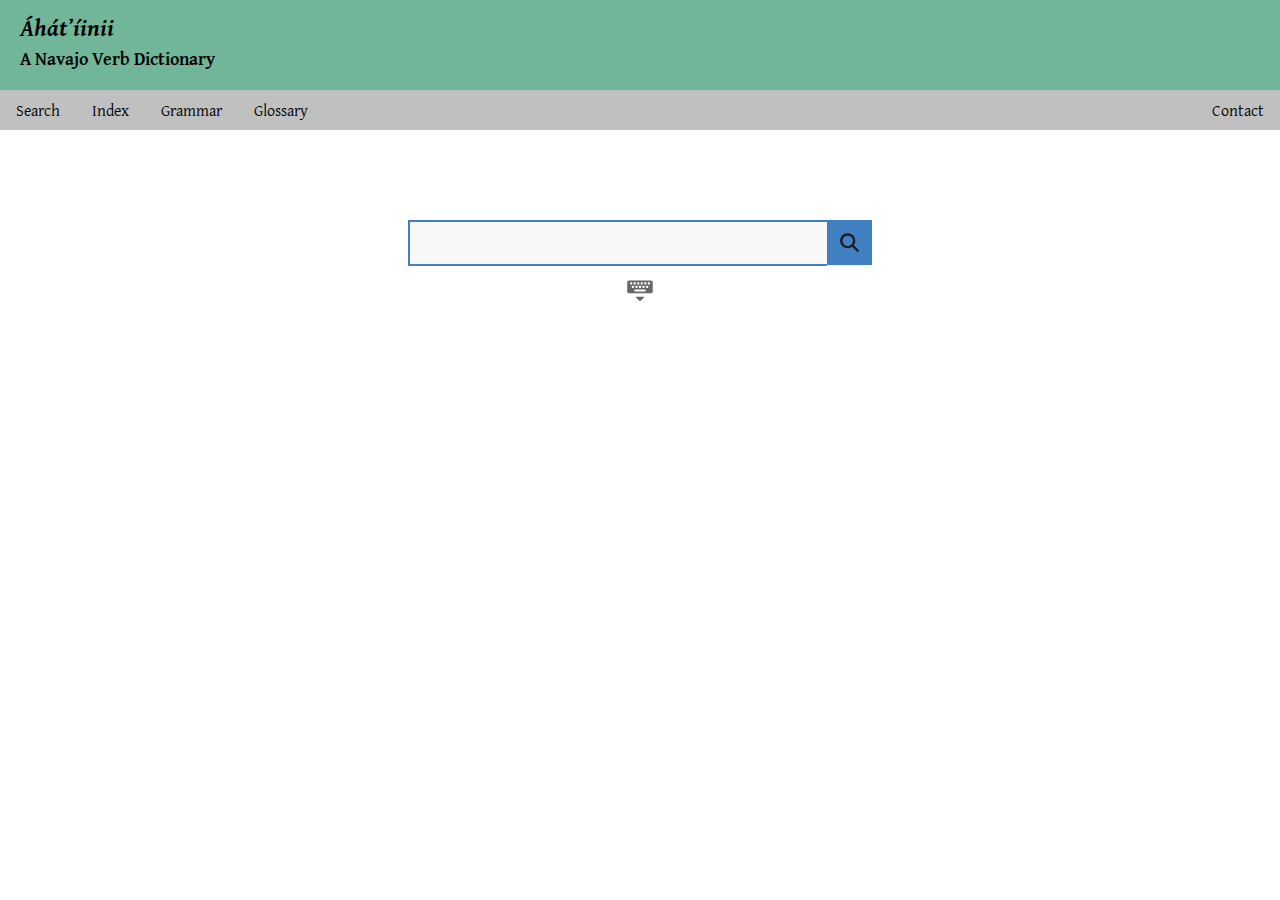
<file: index.html>
<!DOCTYPE html>
<html>
    <head>
        <meta charset="UTF-8">
        <meta name="viewport" content="width=device-width, initial-scale=1.0">

        <!-- favicon -->
        <link rel="icon" type="image/png" sizes="32x32" href="./assets/icons/favicon-32x32.png">
        <link rel="icon" type="image/png" sizes="16x16" href="./assets/icons/favicon-16x16.png">
        <link rel="icon" type="image/png" sizes="48x48" href="./assets/icons/favicon-48x48.png">
        <link rel="icon" type="image/png" sizes="192x192" href="./assets/icons/favicon-192x192.png">
        <link rel="apple-touch-icon" type="image/png" sizes="167x167" href="./assets/icons/favicon-167x167.png">
        <link rel="apple-touch-icon" type="image/png" sizes="180x180" href="./assets/icons/favicon-180x180.png">

        <!-- stylesheet -->
        <link rel="stylesheet" href="./assets/styles/styles.css">

        <title>&Aacute;h&aacute;t&#x02BC;&iacute;inii</title>
    </head>

    <body>
        <!-- header -->
        <div id="header">
            <h1><i>&Aacute;h&aacute;t&#x02BC;&iacute;inii</i></h1>
            <h2>A Navajo Verb Dictionary</h2>
        </div>

        <!-- navigation bar -->
        <div id="navbar">
            <div id="navbar-left">
                <a href="./index.html">Search</a>
                <a href="./root-index.html">Index</a>
                <a href="./grammar.html">Grammar</a>
                <a href="./glossary.html">Glossary</a>
            </div>

            <div id="navbar-right">
                <a href="./contact.html">Contact</a>
            </div>
        </div>

        <!-- search -->
        <div id="search">
            <!-- search bar -->
            <div id="search-bar">
                <input type="text" id="keyword" autocomplete="off" autofocus onkeydown="check_keys(event)">
                <button id="search-button" onclick="click_search(document.getElementById('keyword').value)"></button>
            </div>

            <input type="button" id="keyboard-down-button" onclick="toggle_keyboard()" value="&#xA0;">
            <input type="button" id="keyboard-up-button" onclick="toggle_keyboard()" value="&#xA0;">

            <!-- keyboard -->
            <div id="keyboard">
                <div>
                    <input type="button" title="SMALL A WITH ACUTE" value="&aacute;" onclick="enter_letter('&aacute;')">
                    <input type="button" title="SMALL E WITH ACUTE" value="&eacute;" onclick="enter_letter('&eacute;')">
                    <input type="button" title="SMALL I WITH ACUTE" value="&iacute;" onclick="enter_letter('&iacute;')">
                    <input type="button" title="SMALL O WITH ACUTE" value="&oacute;" onclick="enter_letter('&oacute;')">
                    <input type="button" title="SMALL A WITH OGONEK" value="&aogon;" onclick="enter_letter('&aogon;')">
                    <input type="button" title="SMALL E WITH OGONEK" value="&eogon;" onclick="enter_letter('&eogon;')">
                    <input type="button" title="SMALL I WITH OGONEK" value="&iogon;" onclick="enter_letter('&iogon;')">
                    <input type="button" title="SMALL O WITH OGONEK" value="&#x01EB;" onclick="enter_letter('&#x01EB;')">
                    <input type="button" title="SMALL A WITH OGONEK AND ACUTE" value="&aogon;&#x0301;" onclick="enter_letter('&aogon;&#x0301;')">
                    <input type="button" title="SMALL E WITH OGONEK AND ACUTE" value="&eogon;&#x0301;" onclick="enter_letter('&eogon;&#x0301;')">
                    <input type="button" title="SMALL I WITH OGONEK AND ACUTE" value="&iogon;&#x0301;" onclick="enter_letter('&iogon;&#x0301;')">
                    <input type="button" title="SMALL O WITH OGONEK AND ACUTE" value="&#x01EB;&#x0301;" onclick="enter_letter('&#x01EB;&#x0301;')">
                    <input type="button" title="SMALL N WITH ACUTE" value="&nacute;" onclick="enter_letter('&nacute;')">
                    <input type="button" title="SMALL L WITH STROKE" value="&lstrok;" onclick="enter_letter('&lstrok;')">
                    <input type="button" title="MODIFIER APOSTROPHE" value="&#x02BC;" onclick="enter_letter('&#x02BC;')">
                    <br>
                    <input type="button" title="CAPITAL A WITH ACUTE" value="&Aacute;" onclick="enter_letter('&Aacute;')">
                    <input type="button" title="CAPITAL E WITH ACUTE" value="&Eacute;" onclick="enter_letter('&Eacute;')">
                    <input type="button" title="CAPITAL I WITH ACUTE" value="&Iacute;" onclick="enter_letter('&Iacute;')">
                    <input type="button" title="CAPITAL O WITH ACUTE" value="&Oacute;" onclick="enter_letter('&Oacute;')">
                    <input type="button" title="CAPITAL A WITH OGONEK" value="&Aogon;" onclick="enter_letter('&Aogon;')">
                    <input type="button" title="CAPITAL E WITH OGONEK" value="&Eogon;" onclick="enter_letter('&Eogon;')">
                    <input type="button" title="CAPITAL I WITH OGONEK" value="&Iogon;" onclick="enter_letter('&Iogon;')">
                    <input type="button" title="CAPITAL O WITH OGONEK" value="&#x01EA;" onclick="enter_letter('&#x01EA;')">
                    <input type="button" title="CAPITAL A WITH OGONEK AND ACUTE" value="&Aogon;&#x0301;" onclick="enter_letter('&Aogon;&#x0301;')">
                    <input type="button" title="CAPITAL E WITH OGONEK AND ACUTE" value="&Eogon;&#x0301;" onclick="enter_letter('&Eogon;&#x0301;')">
                    <input type="button" title="CAPITAL I WITH OGONEK AND ACUTE" value="&Iogon;&#x0301;" onclick="enter_letter('&Iogon;&#x0301;')">
                    <input type="button" title="CAPITAL O WITH OGONEK AND ACUTE" value="&#x01EA;&#x0301;" onclick="enter_letter('&#x01EA;&#x0301;')">
                    <input type="button" title="CAPITAL N WITH ACUTE" value="&Nacute;" onclick="enter_letter('&Nacute;')">
                    <input type="button" title="CAPITAL L WITH STROKE" value="&Lstrok;" onclick="enter_letter('&Lstrok;')">
                </div>
            </div>
        </div>

        <!-- search results -->
        <div>
            <p id="match-info"></p>
        </div>

        <div id="results"></div>

        <!-- entry display -->
        <div id="entry"></div>

        <!-- scripts -->
        <script src="./js/keyboard.js"></script>
        <script src="./js/database.js"></script>
        <script src="./js/search.js"></script>
    </body>
</html>
</file>
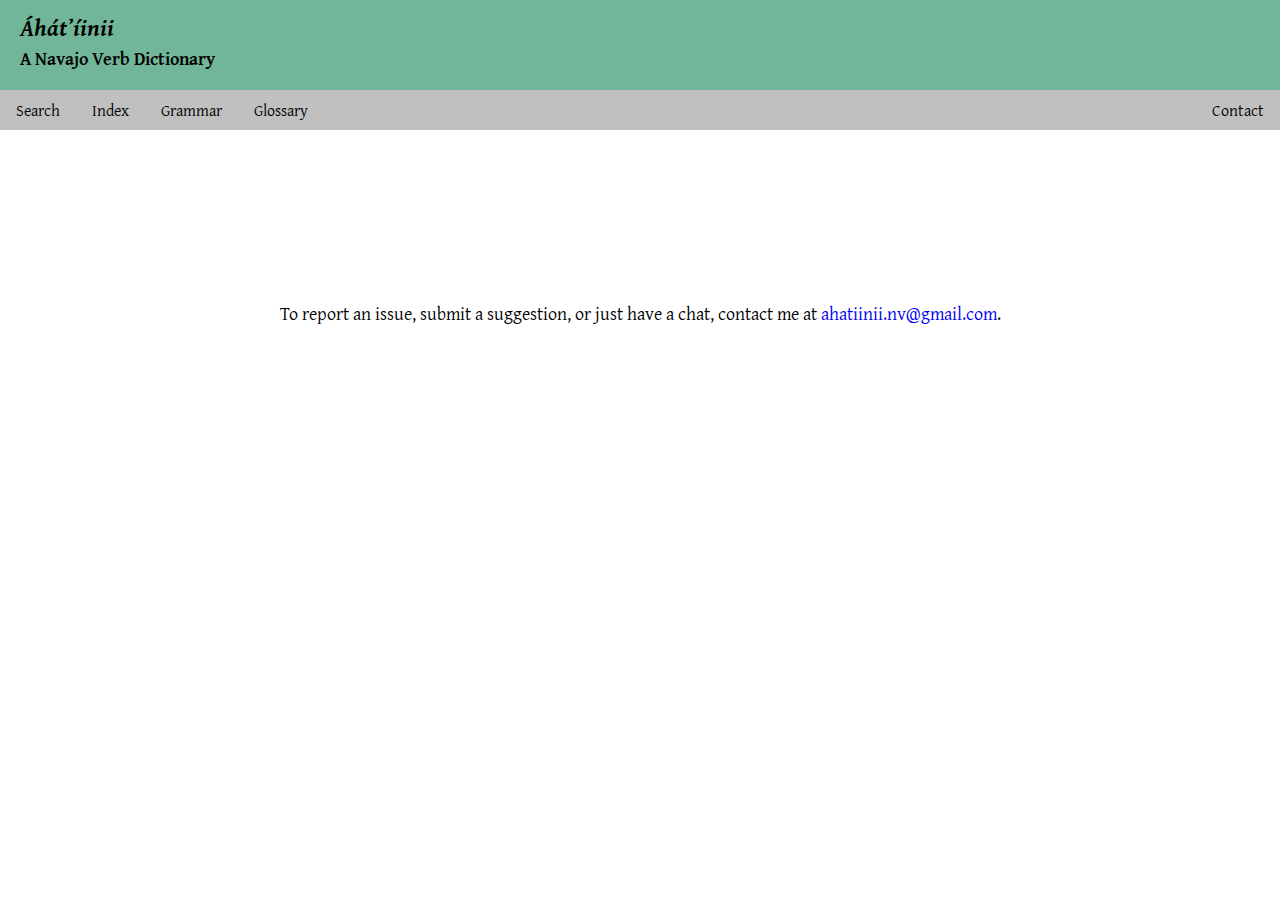
<file: contact.html>
<!DOCTYPE html>
<html>
    <head>
        <meta charset="UTF-8">
        <meta name="viewport" content="width=device-width, initial-scale=1.0">

        <!-- favicon -->
        <link rel="icon" type="image/png" sizes="32x32" href="./assets/icons/favicon-32x32.png">
        <link rel="icon" type="image/png" sizes="16x16" href="./assets/icons/favicon-16x16.png">
        <link rel="icon" type="image/png" sizes="48x48" href="./assets/icons/favicon-48x48.png">
        <link rel="icon" type="image/png" sizes="192x192" href="./assets/icons/favicon-192x192.png">
        <link rel="apple-touch-icon" type="image/png" sizes="167x167" href="./assets/icons/favicon-167x167.png">
        <link rel="apple-touch-icon" type="image/png" sizes="180x180" href="./assets/icons/favicon-180x180.png">

        <!-- stylesheet -->
        <link rel="stylesheet" href="./assets/styles/styles.css">

        <title>Contact - &Aacute;h&aacute;t&#x02BC;&iacute;inii</title>
    </head>

    <body>
        <!-- header -->
        <div id="header">
            <h1><i>&Aacute;h&aacute;t&#x02BC;&iacute;inii</i></h1>
            <h2>A Navajo Verb Dictionary</h2>
        </div>

        <!-- navigation bar -->
        <div id="navbar">
            <div id="navbar-left">
                <a href="./index.html">Search</a>
                <a href="./root-index.html">Index</a>
                <a href="./grammar.html">Grammar</a>
                <a href="./glossary.html">Glossary</a>
            </div>

            <div id="navbar-right">
                <a href="./contact.html">Contact</a>
            </div>
        </div>

        <!-- contact info -->
        <div class="centered-text">
            <span>To report an issue, submit a suggestion, or just have a chat, contact me at <a href="mailto:ahatiinii.nv@gmail.com">ahatiinii.nv@gmail.com</a>.</span>
        </div>
    </body>
</html>
</file>
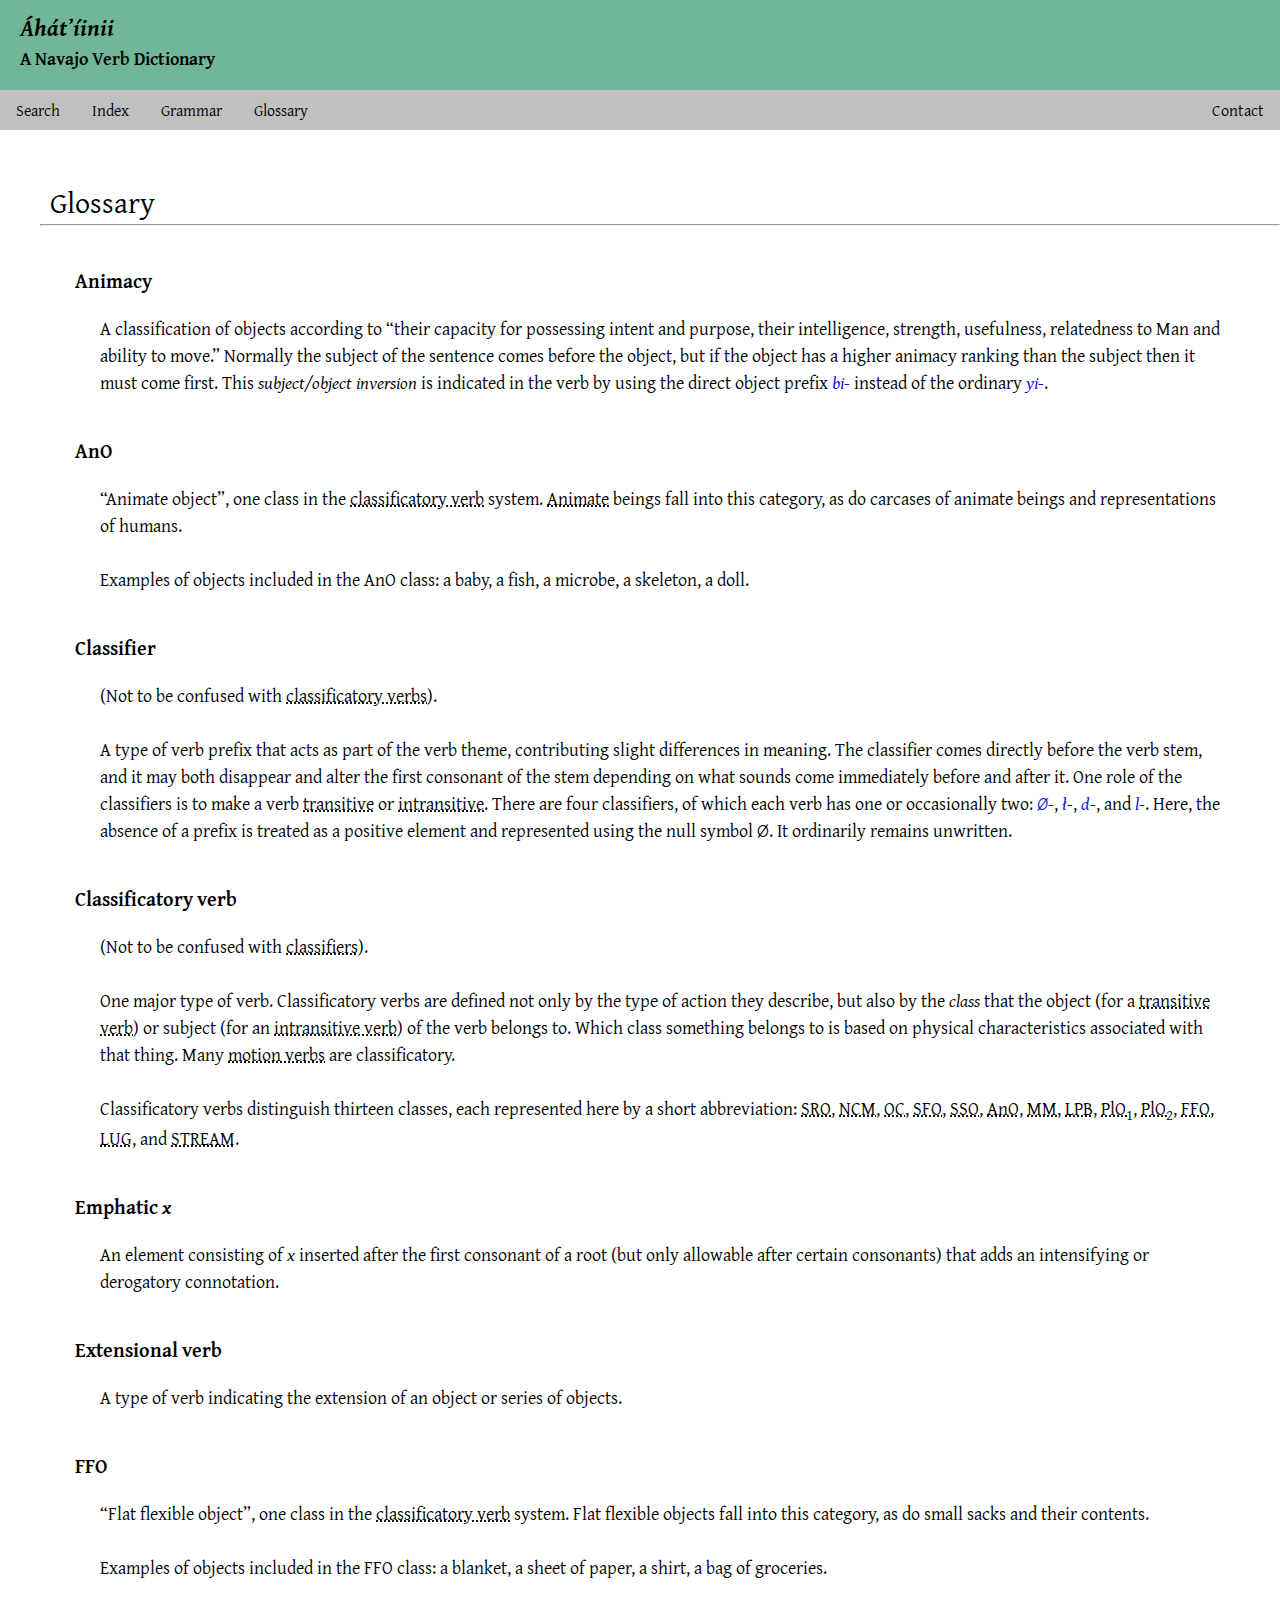
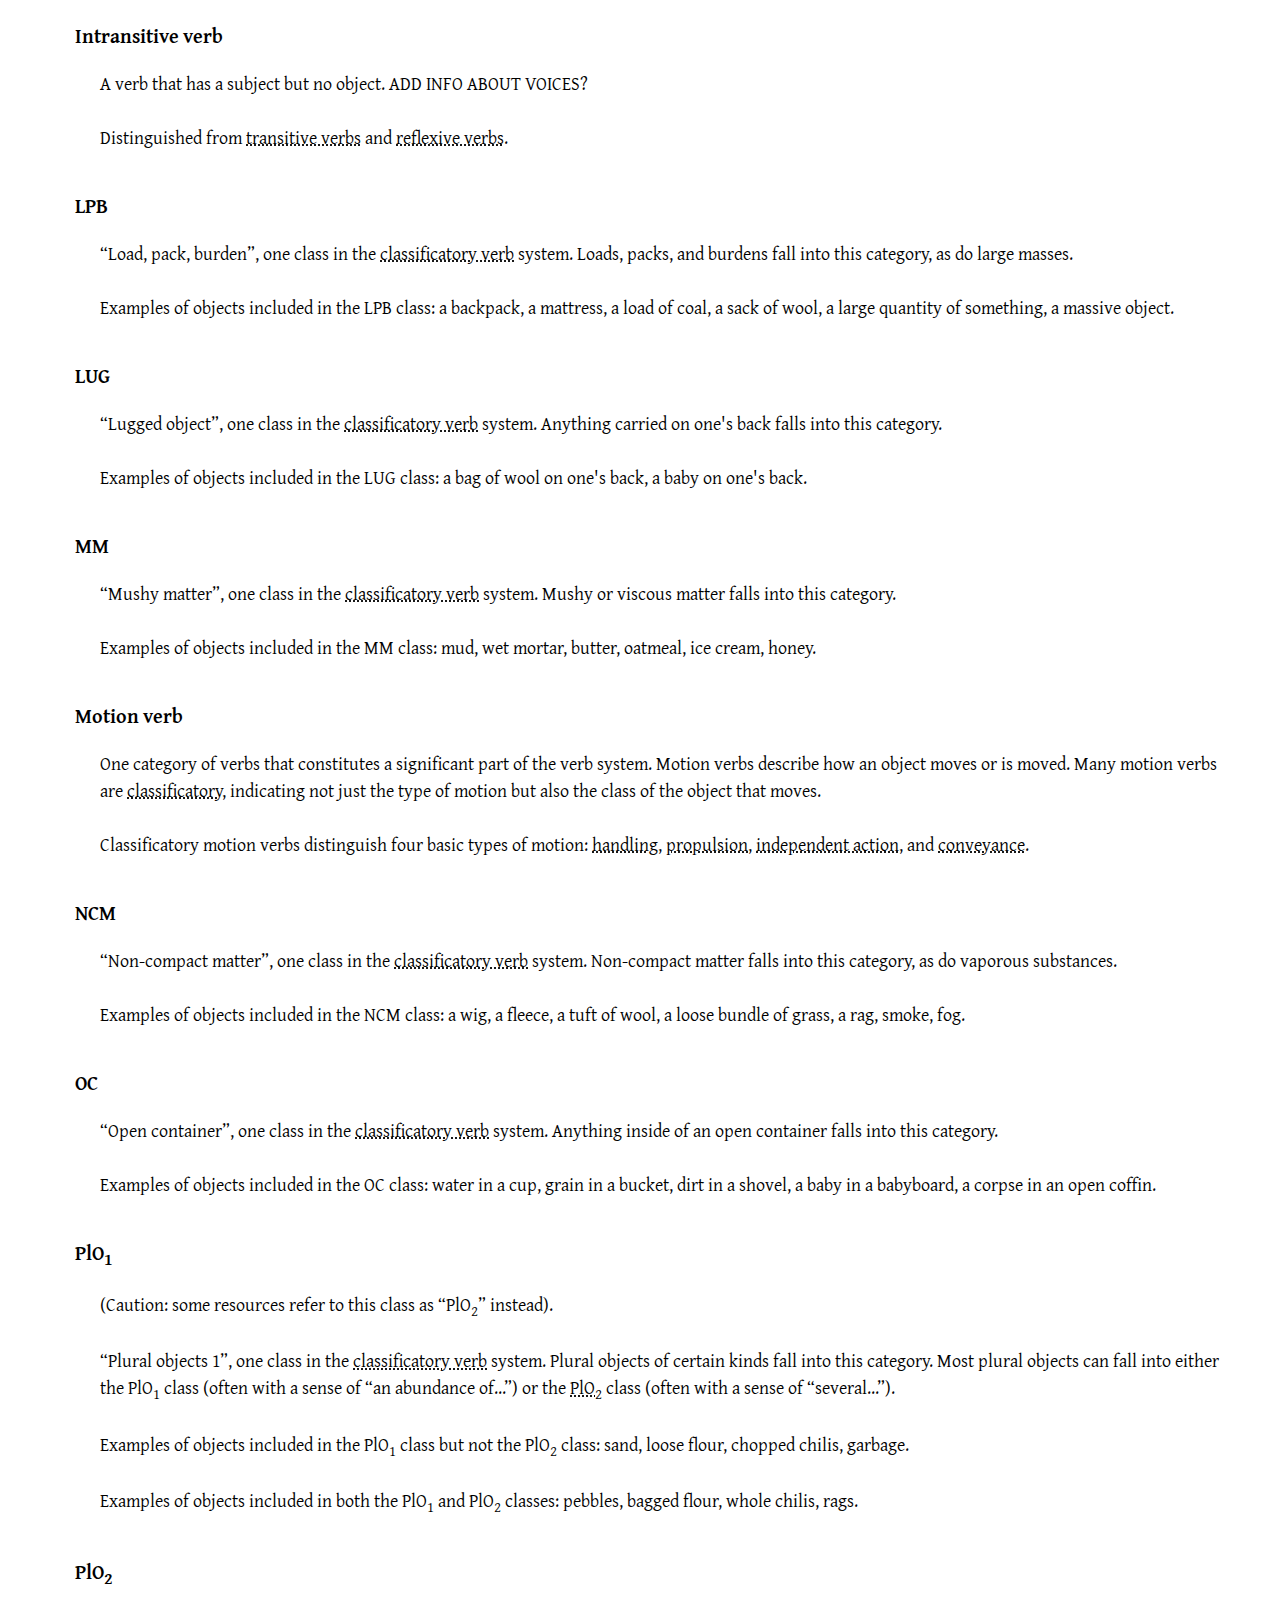
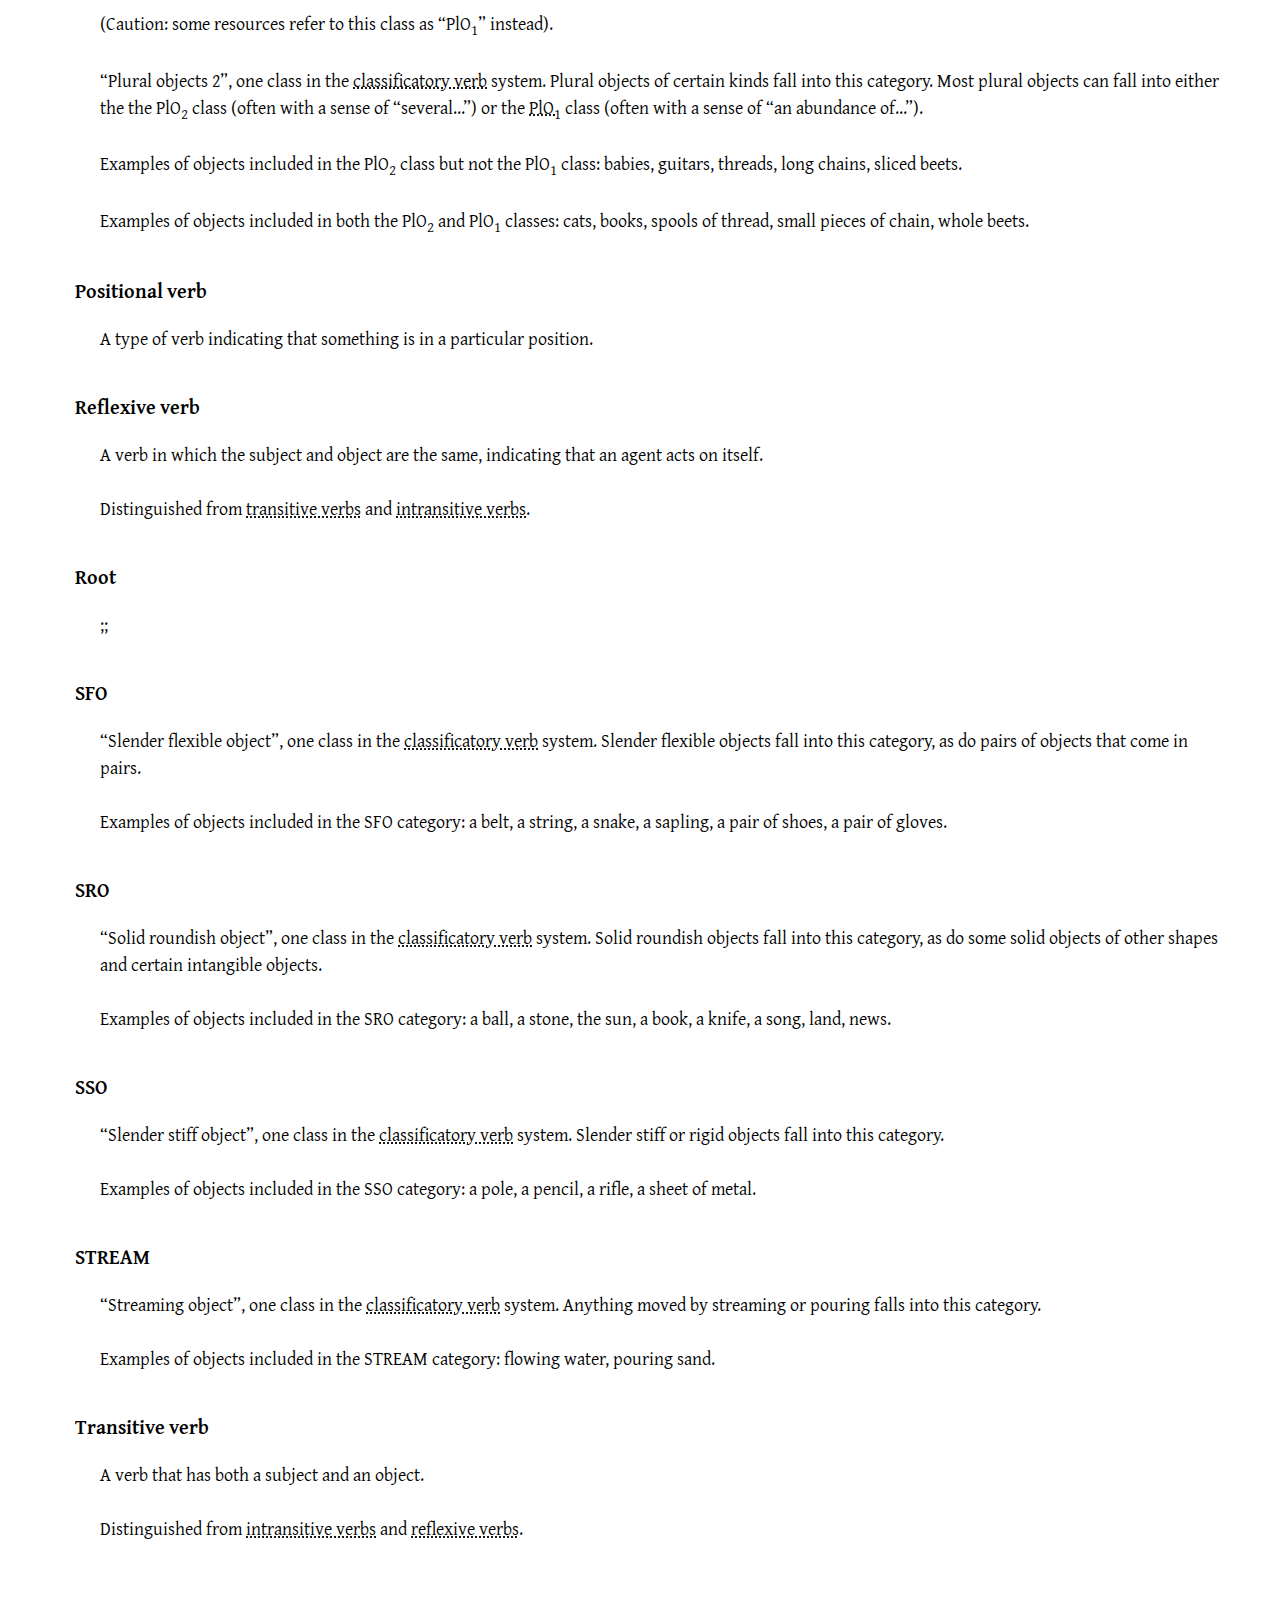
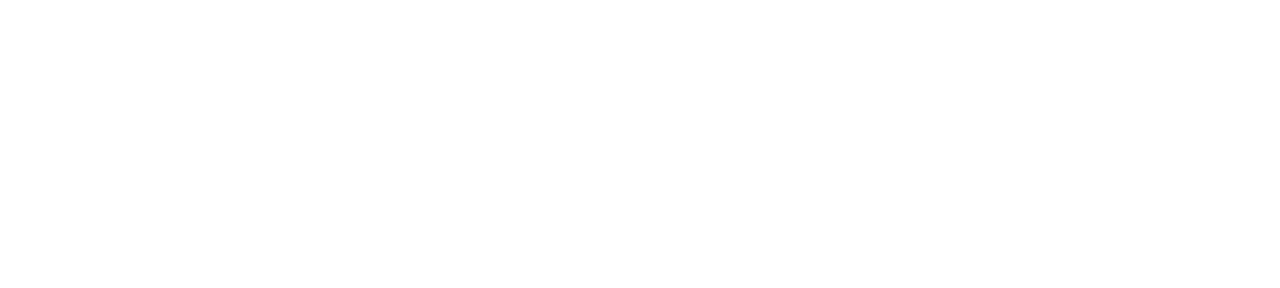
<file: glossary.html>
<!DOCTYPE html>
<html>
    <head>
        <meta charset="UTF-8">
        <meta name="viewport" content="width=device-width, initial-scale=1.0">

        <!-- favicon -->
        <link rel="icon" type="image/png" sizes="32x32" href="./assets/icons/favicon-32x32.png">
        <link rel="icon" type="image/png" sizes="16x16" href="./assets/icons/favicon-16x16.png">
        <link rel="icon" type="image/png" sizes="48x48" href="./assets/icons/favicon-48x48.png">
        <link rel="icon" type="image/png" sizes="192x192" href="./assets/icons/favicon-192x192.png">
        <link rel="apple-touch-icon" type="image/png" sizes="167x167" href="./assets/icons/favicon-167x167.png">
        <link rel="apple-touch-icon" type="image/png" sizes="180x180" href="./assets/icons/favicon-180x180.png">

        <!-- stylesheet -->
        <link rel="stylesheet" href="./assets/styles/styles.css">

        <title>Glossary - &Aacute;h&aacute;t&#x02BC;&iacute;inii</title>
    </head>

    <body>
        <!-- header -->
        <div id="header">
            <h1><i>&Aacute;h&aacute;t&#x02BC;&iacute;inii</i></h1>
            <h2>A Navajo Verb Dictionary</h2>
        </div>

        <!-- navigation bar -->
        <div id="navbar">
            <div id="navbar-left">
                <a href="./index.html">Search</a>
                <a href="./root-index.html">Index</a>
                <a href="./grammar.html">Grammar</a>
                <a href="./glossary.html">Glossary</a>
            </div>

            <div id="navbar-right">
                <a href="./contact.html">Contact</a>
            </div>
        </div>

        <!-- glossary entries -->
        <div id="page-content">
            <h3>Glossary</h3>
            <hr class="underline">

            <div id="animacy">
                <h4>Animacy</h4>
                <div>
                    <p>
                    A classification of objects according to <q>their capacity for possessing intent and purpose, their intelligence, strength, usefulness, relatedness to Man and ability to move.</q> Normally the subject of the sentence comes before the object, but if the object has a higher animacy ranking than the subject then it must come first. This <i>subject/object inversion</i> is indicated in the verb by using the direct object prefix <a href="../dict/bi-"><i>bi-</i></a> instead of the ordinary <a href="../dict/yi-"><i>yi-</i></a>.
                    </p>
                </div>
            </div>

            <div id="AnO">
                <h4>AnO</h4>
                <div>
                    <p>
                    <q>Animate object</q>, one class in the <a class="glossary-link" href="#classificatory_verb">classificatory verb</a> system. <a class="glossary-link" href="#animacy">Animate</a> beings fall into this category, as do carcases of animate beings and representations of humans.
                    </p><br>
                    <p>
                    Examples of objects included in the AnO class: a baby, a fish, a microbe, a skeleton, a doll.
                    </p>
                </div>
            </div>

            <div id="classifier">
                <h4>Classifier</h4>
                <div>
                    <p>
                    (Not to be confused with <a class="glossary-link" href="#classificatory_verb">classificatory verbs</a>).
                    </p><br>
                    <p>
                    A type of verb prefix that acts as part of the verb theme, contributing slight differences in meaning. The classifier comes directly before the verb stem, and it may both disappear and alter the first consonant of the stem depending on what sounds come immediately before and after it. One role of the classifiers is to make a verb <a class="glossary-link" href="#transitive_verb">transitive</a> or <a class="glossary-link" href="#intransitive_verb">intransitive</a>. There are four classifiers, of which each verb has one or occasionally two: <a href="../dict/&#x2205;-"><i>&#x2205;-</i></a>, <a href="../dict/&lstrok;-"><i>&lstrok;-</i></a>, <a href="../dict/d-"><i>d-</i></a>, and <a href="../dict/l-"><i>l-</i></a>. Here, the absence of a prefix is treated as a positive element and represented using the null symbol &#x2205;. It ordinarily remains unwritten.
                    </p>
                </div>
            </div>

            <div id="classificatory_verb">
                <h4>Classificatory verb</h4>
                <div>
                    <p>
                    (Not to be confused with <a class="glossary-link" href="#classifier">classifiers</a>).
                    </p><br>
                    <p>
                    One major type of verb. Classificatory verbs are defined not only by the type of action they describe, but also by the <i>class</i> that the object (for a <a class="glossary-link" href="#transitive_verb">transitive verb</a>) or subject (for an <a class="glossary-link" href="#intransitive_verb">intransitive verb</a>) of the verb belongs to. Which class something belongs to is based on physical characteristics associated with that thing. Many <a class="glossary-link" href="#motion_verb">motion verbs</a> are classificatory.
                    </p><br>
                    <p>
                    Classificatory verbs distinguish thirteen classes, each represented here by a short abbreviation: <a class="glossary-link" title="Solid roundish object" href="#SRO">SRO</a>, <a class="glossary-link" title="Non-compact matter" href="#NCM">NCM</a>, <a class="glossary-link" title="Open container" href="#OC">OC</a>, <a class="glossary-link" title="Slender flexible object" href="#SFO">SFO</a>, <a class="glossary-link" title="Slender stiff object" href="#SSO">SSO</a>, <a class="glossary-link" title="Animate object" href="#AnO">AnO</a>, <a class="glossary-link" title="Mushy matter" href="#MM">MM</a>, <a class="glossary-link" title="Load, pack, burden" href="#LPB">LPB</a>, <a class="glossary-link" title="Plural objects 1" href="#PlO1">PlO<sub>1</sub></a>, <a class="glossary-link" title="Plural objects 2" href="#PlO2">PlO<sub>2</sub></a>, <a class="glossary-link" title="Flat flexible object" href="#FFO">FFO</a>, <a class="glossary-link" title="Lugged object" href="#LUG">LUG</a>, and <a class="glossary-link" title="Streaming object" href="#STREAM">STREAM</a>.
                    </p>
                </div>
            </div>

            <div id="emphatic_x">
                <h4>Emphatic <i>x</i></h4>
                <div>
                    <p>
                    An element consisting of <i>x</i> inserted after the first consonant of a root (but only allowable after certain consonants) that adds an intensifying or derogatory connotation.
                    </p>
                </div>
            </div>

            <div id="extensional_verb">
                <h4>Extensional verb</h4>
                <div>
                    <p>
                    A type of verb indicating the extension of an object or series of objects.
                    </p>
                </div>
            </div>

            <div id="FFO">
                <h4>FFO</h4>
                <div>
                    <p>
                    <q>Flat flexible object</q>, one class in the <a class="glossary-link" href="#classificatory_verb">classificatory verb</a> system. Flat flexible objects fall into this category, as do small sacks and their contents.
                    </p><br>
                    <p>
                    Examples of objects included in the FFO class: a blanket, a sheet of paper, a shirt, a bag of groceries.
                    </p>
                </div>
            </div>

            <div id="intransitive_verb">
                <h4>Intransitive verb</h4>
                <div>
                    <p>
                    A verb that has a subject but no object. ADD INFO ABOUT VOICES?
                    </p><br>
                    <p>
                    Distinguished from <a class="glossary-link" href="#transitive_verb">transitive verbs</a> and <a class="glossary-link" href="#reflexive_verb">reflexive verbs</a>.
                    </p>
                </div>
            </div>

            <div id="LPB">
                <h4>LPB</h4>
                <div>
                    <p>
                    <q>Load, pack, burden</q>, one class in the <a class="glossary-link" href="#classificatory_verb">classificatory verb</a> system. Loads, packs, and burdens fall into this category, as do large masses.
                    </p><br>
                    <p>
                    Examples of objects included in the LPB class: a backpack, a mattress, a load of coal, a sack of wool, a large quantity of something, a massive object.
                    </p>
                </div>
            </div>

            <div id="LUG">
                <h4>LUG</h4>
                <div>
                    <p>
                    <q>Lugged object</q>, one class in the <a class="glossary-link" href="#classificatory_verb">classificatory verb</a> system. Anything carried on one&apos;s back falls into this category.
                    </p><br>
                    <p>
                    Examples of objects included in the LUG class: a bag of wool on one&apos;s back, a baby on one&apos;s back.
                    </p>
                </div>
            </div>

            <div id="MM">
                <h4>MM</h4>
                <div>
                    <p>
                    <q>Mushy matter</q>, one class in the <a class="glossary-link" href="#classificatory_verb">classificatory verb</a> system. Mushy or viscous matter falls into this category.
                    </p><br>
                    <p>
                    Examples of objects included in the MM class: mud, wet mortar, butter, oatmeal, ice cream, honey.
                    </p>
                </div>
            </div>

            <div id="motion_verb">
                <h4>Motion verb</h4>
                <div>
                    <p>
                    One category of verbs that constitutes a significant part of the verb system. Motion verbs describe how an object moves or is moved. Many motion verbs are <a class="glossary-link" href="#classificatory_verb">classificatory</a>, indicating not just the type of motion but also the class of the object that moves.
                    </p><br>
                    </p>
                    Classificatory motion verbs distinguish four basic types of motion: <a class="glossary-link" href="#handling">handling</a>, <a class="glossary-link" href="#propulsion">propulsion</a>, <a class="glossary-link" href="#indepent_action">independent action</a>, and <a class="glossary-link" href="#conveyance">conveyance</a>. <!-- add to glossary -->
                    </p>
                </div>
            </div>

            <div id="NCM">
                <h4>NCM</h4>
                <div>
                    <p>
                    <q>Non-compact matter</q>, one class in the <a class="glossary-link" href="#classificatory_verb">classificatory verb</a> system. Non-compact matter falls into this category, as do vaporous substances.
                    </p><br>
                    <p>
                    Examples of objects included in the NCM class: a wig, a fleece, a tuft of wool, a loose bundle of grass, a rag, smoke, fog.
                    </p>
                </div>
            </div>

            <div id="OC">
                <h4>OC</h4>
                <div>
                    <p>
                    <q>Open container</q>, one class in the <a class="glossary-link" href="#classificatory_verb">classificatory verb</a> system. Anything inside of an open container falls into this category.
                    </p><br>
                    <p>
                    Examples of objects included in the OC class: water in a cup, grain in a bucket, dirt in a shovel, a baby in a babyboard, a corpse in an open coffin.
                    </p>
                </div>
            </div>

            <div id="PlO1">
                <h4>PlO<sub>1</sub></h4>
                <div>
                    <p>
                    (Caution: some resources refer to this class as <q>PlO<sub>2</sub></q> instead).
                    </p><br>
                    <p>
                    <q>Plural objects 1</q>, one class in the <a class="glossary-link" href="#classificatory_verb">classificatory verb</a> system. Plural objects of certain kinds fall into this category. Most plural objects can fall into either the PlO<sub>1</sub> class (often with a sense of <q>an abundance of...</q>) or the <a class="glossary-link" href="#PlO2">PlO<sub>2</sub></a> class (often with a sense of <q>several...</q>).
                    </p><br>
                    <p>
                    Examples of objects included in the PlO<sub>1</sub> class but not the PlO<sub>2</sub> class: sand, loose flour, chopped chilis, garbage.
                    </p><br>
                    <p>
                    Examples of objects included in both the PlO<sub>1</sub> and PlO<sub>2</sub> classes: pebbles, bagged flour, whole chilis, rags.
                    </p>
                </div>
            </div>

            <div id="PlO2">
                <h4>PlO<sub>2</sub></h4>
                <div>
                    <p>
                    (Caution: some resources refer to this class as <q>PlO<sub>1</sub></q> instead).
                    </p><br>
                    <p>
                    <q>Plural objects 2</q>, one class in the <a class="glossary-link" href="#classificatory_verb">classificatory verb</a> system. Plural objects of certain kinds fall into this category. Most plural objects can fall into either the the PlO<sub>2</sub> class (often with a sense of <q>several...</q>) or the <a class="glossary-link" href="#PlO2">PlO<sub>1</sub></a> class (often with a sense of <q>an abundance of...</q>).
                    </p><br>
                    <p>
                    Examples of objects included in the PlO<sub>2</sub> class but not the PlO<sub>1</sub> class: babies, guitars, threads, long chains, sliced beets.
                    </p><br>
                    <p>
                    Examples of objects included in both the PlO<sub>2</sub> and PlO<sub>1</sub> classes: cats, books, spools of thread, small pieces of chain, whole beets.
                    </p>
                </div>
            </div>

            <div id="positional_verb">
                <h4>Positional verb</h4>
                <div>
                    <p>
                    A type of verb indicating that something is in a particular position.
                    </p>
                </div>
            </div>

            <div id="reflexive_verb">
                <h4>Reflexive verb</h4>
                <div>
                    <p>
                    A verb in which the subject and object are the same, indicating that an agent acts on itself. <!-- add info about voices -->
                    </p><br>
                    <p>
                    Distinguished from <a class="glossary-link" href="#transitive_verb">transitive verbs</a> and <a class="glossary-link" href="#intransitive_verbs">intransitive verbs</a>.
                    </p>
                </div>
            </div>

            <div id="root">
                <h4>Root</h4>
                <div>
                    <p>
                    ;;
                    </p>
                </div>
            </div>

            <div id="SFO">
                <h4>SFO</h4>
                <div>
                    <p>
                    <q>Slender flexible object</q>, one class in the <a class="glossary-link" href="#classificatory_verb">classificatory verb</a> system. Slender flexible objects fall into this category, as do pairs of objects that come in pairs.
                    </p><br>
                    <p>
                    Examples of objects included in the SFO category: a belt, a string, a snake, a sapling, a pair of shoes, a pair of gloves.
                    </p>
                </div>
            </div>

            <div id="SRO">
                <h4>SRO</h4>
                <div>
                    <p>
                    <q>Solid roundish object</q>, one class in the <a class="glossary-link" href="#classificatory_verb">classificatory verb</a> system. Solid roundish objects fall into this category, as do some solid objects of other shapes and certain intangible objects.
                    </p><br>
                    <p>
                        Examples of objects included in the SRO category: a ball, a stone, the sun, a book, a knife, a song, land, news.
                    </p>
                </div>
            </div>

            <div id="SSO">
                <h4>SSO</h4>
                <div>
                    <p>
                    <q>Slender stiff object</q>, one class in the <a class="glossary-link" href="#classificatory_verb">classificatory verb</a> system. Slender stiff or rigid objects fall into this category.
                    </p><br>
                    <p>
                    Examples of objects included in the SSO category: a pole, a pencil, a rifle, a sheet of metal.
                    </p>
                </div>
            </div>

            <div id="STREAM">
                <h4>STREAM</h4>
                <div>
                    <p>
                    <q>Streaming object</q>, one class in the <a class="glossary-link" href="#classificatory_verb">classificatory verb</a> system. Anything moved by streaming or pouring falls into this category.
                    </p><br>
                    <p>
                        Examples of objects included in the STREAM category: flowing water, pouring sand.
                    </p>
                </div>
            </div>

            <div id="transitive_verb">
                <h4>Transitive verb</h4>
                <div>
                    <p>
                    A verb that has both a subject and an object. <!-- ADD INFO ABOUT yi/bi ALTERNATION AND VOICES. -->
                    </p><br>
                    <p>
                    Distinguished from <a class="glossary-link" href="#intransitive_verb">intransitive verbs</a> and <a class="glossary-link" href="#reflexive_verb">reflexive verbs</a>.
                    </p>
                </div>
            </div>
        </div>
        <br>
        <br>
        <br>
        <br>
    </body>
</html>
</file>
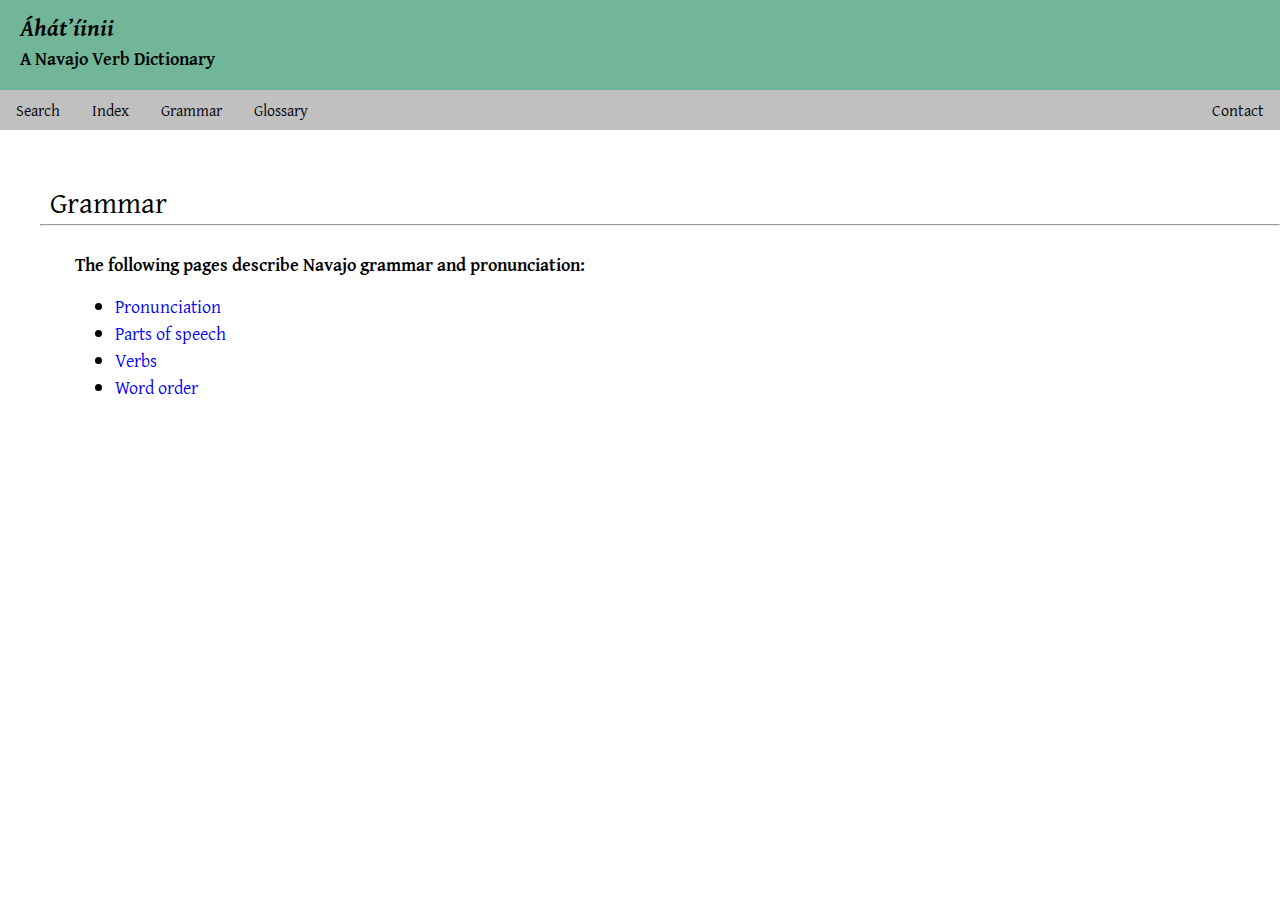
<file: grammar.html>
<!DOCTYPE html>
<html>
    <head>
        <meta charset="UTF-8">
        <meta name="viewport" content="width=device-width, initial-scale=1.0">

        <!-- favicon -->
        <link rel="icon" type="image/png" sizes="32x32" href="./assets/icons/favicon-32x32.png">
        <link rel="icon" type="image/png" sizes="16x16" href="./assets/icons/favicon-16x16.png">
        <link rel="icon" type="image/png" sizes="48x48" href="./assets/icons/favicon-48x48.png">
        <link rel="icon" type="image/png" sizes="192x192" href="./assets/icons/favicon-192x192.png">
        <link rel="apple-touch-icon" type="image/png" sizes="167x167" href="./assets/icons/favicon-167x167.png">
        <link rel="apple-touch-icon" type="image/png" sizes="180x180" href="./assets/icons/favicon-180x180.png">

        <!-- stylesheet -->
        <link rel="stylesheet" href="./assets/styles/styles.css">

        <title>Grammar - &Aacute;h&aacute;t&#x02BC;&iacute;inii</title>
    </head>

    <body>
        <!-- header -->
        <div id="header">
            <h1><i>&Aacute;h&aacute;t&#x02BC;&iacute;inii</i></h1>
            <h2>A Navajo Verb Dictionary</h2>
        </div>

        <!-- navigation bar -->
        <div id="navbar">
            <div id="navbar-left">
                <a href="./index.html">Search</a>
                <a href="./root-index.html">Index</a>
                <a href="./grammar.html">Grammar</a>
                <a href="./glossary.html">Glossary</a>
            </div>

            <div id="navbar-right">
                <a href="./contact.html">Contact</a>
            </div>
        </div>

        <!-- grammar contents -->
        <div id="page-content">
            <h3>Grammar</h3>
            <hr class="underline">

            <div>
                <span>
                    <p><b>The following pages describe Navajo grammar and pronunciation:</b></p>
                    <ul>
                        <li><a href="./pronunciation.html">Pronunciation</a></li>
                        <li><a href="./parts-of-speech.html">Parts of speech</a></li>
                        <li><a href="./verbs.html">Verbs</a></li>
                        <li><a href="./word-order.html">Word order</a></li>
                    </ul>
                </span>
            </div>
        </div>
    </body>
</html>
</file>
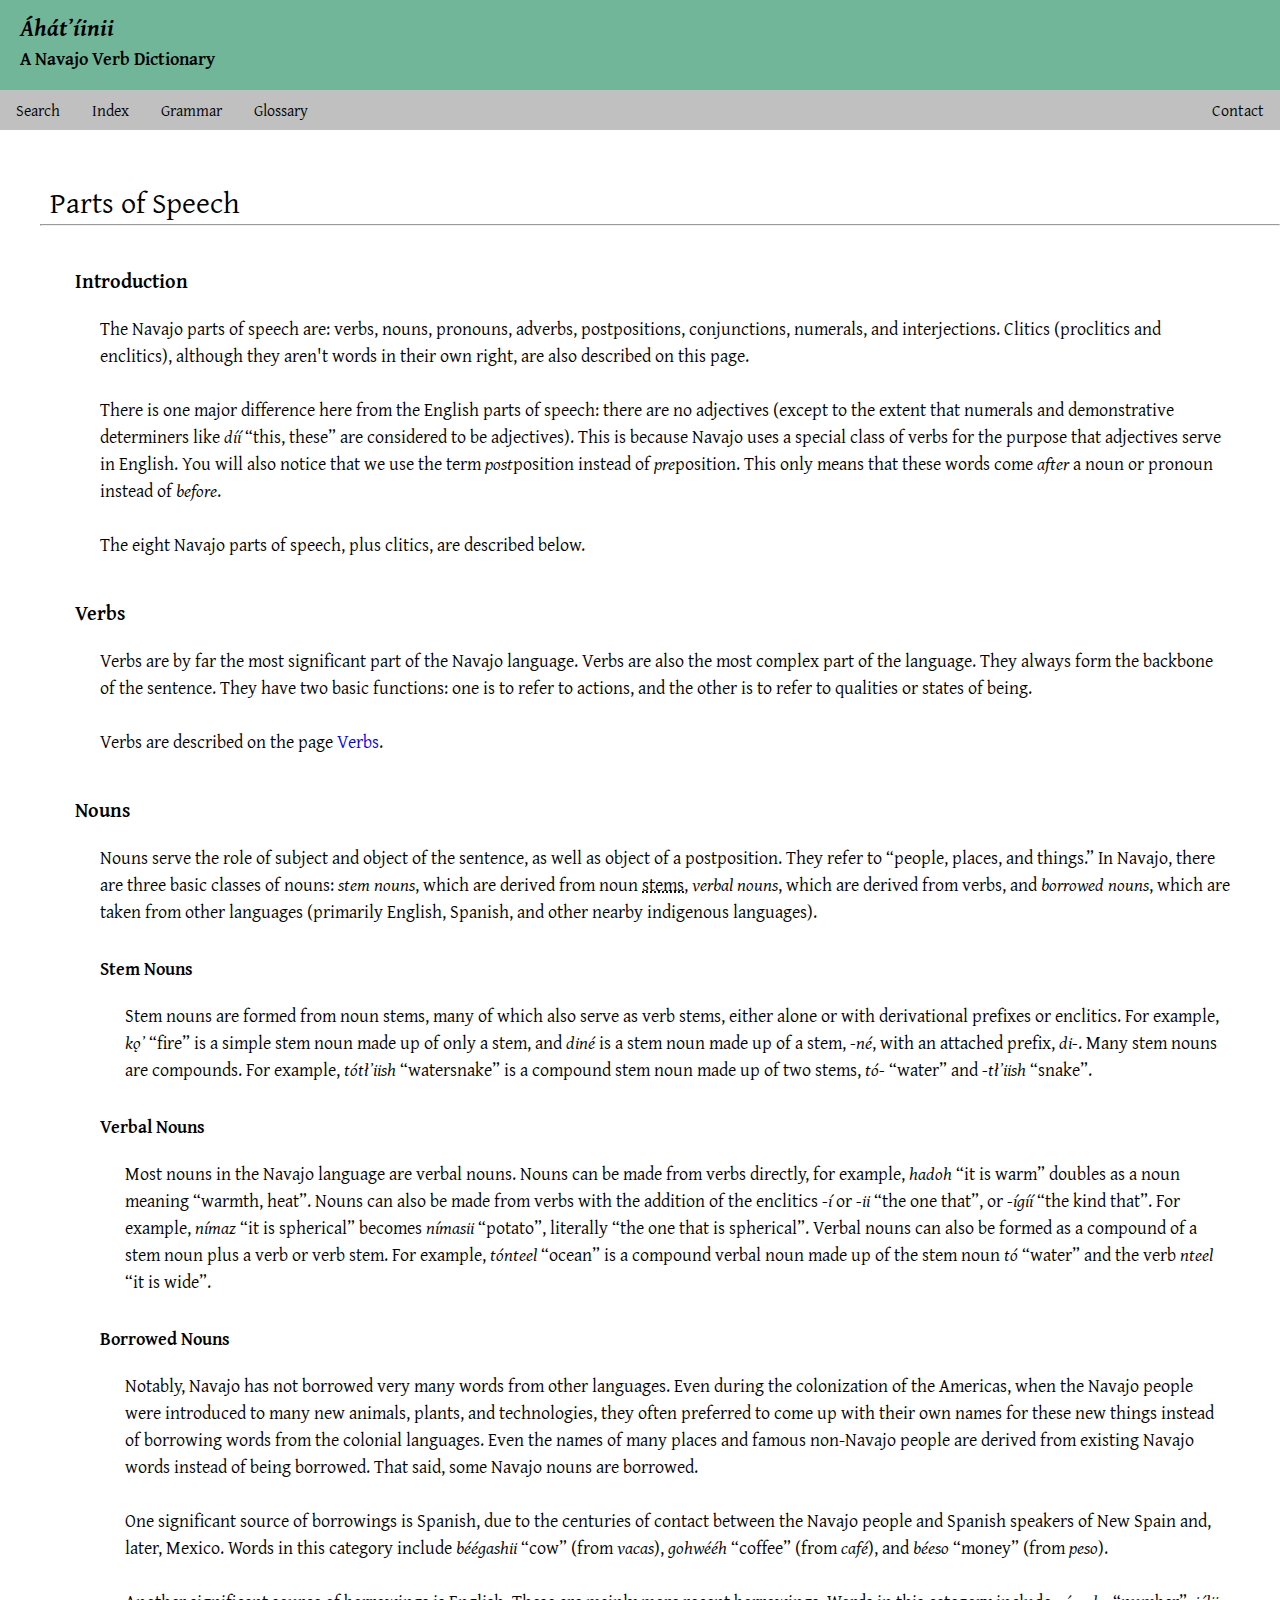
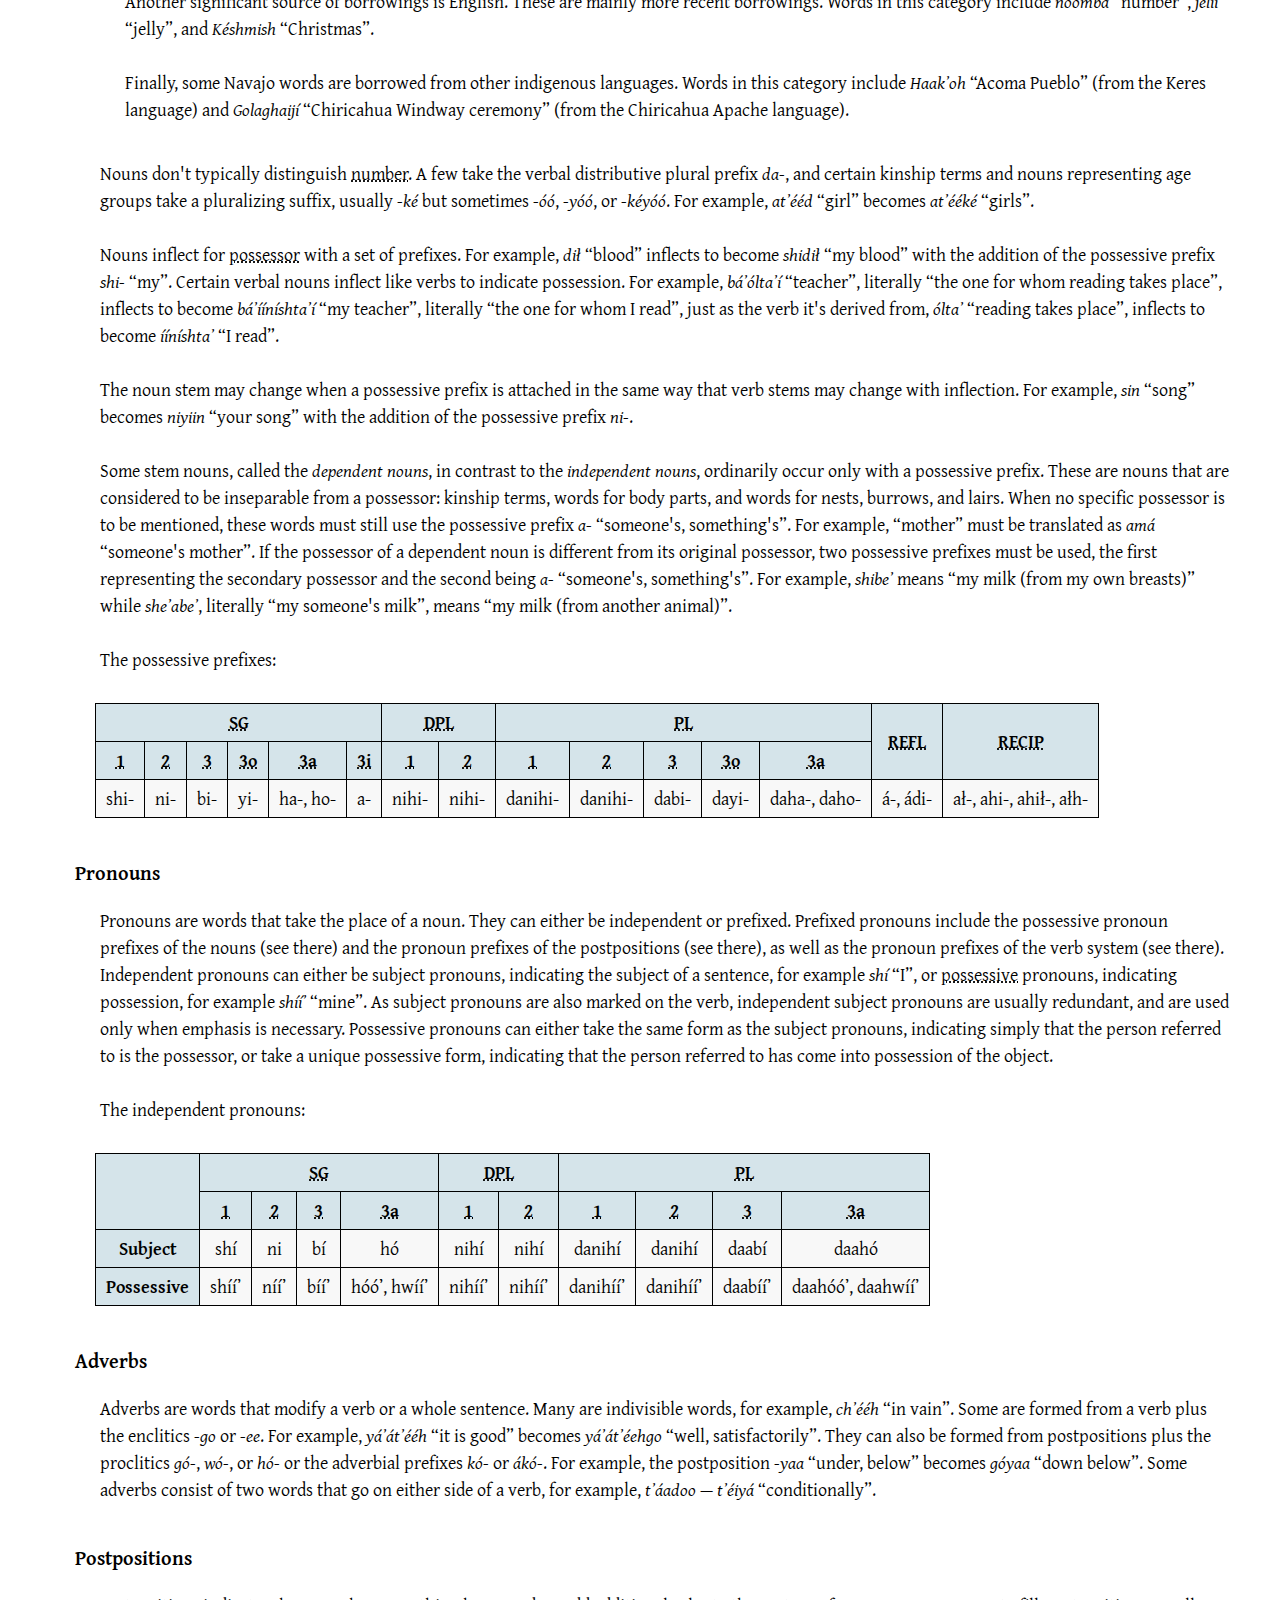
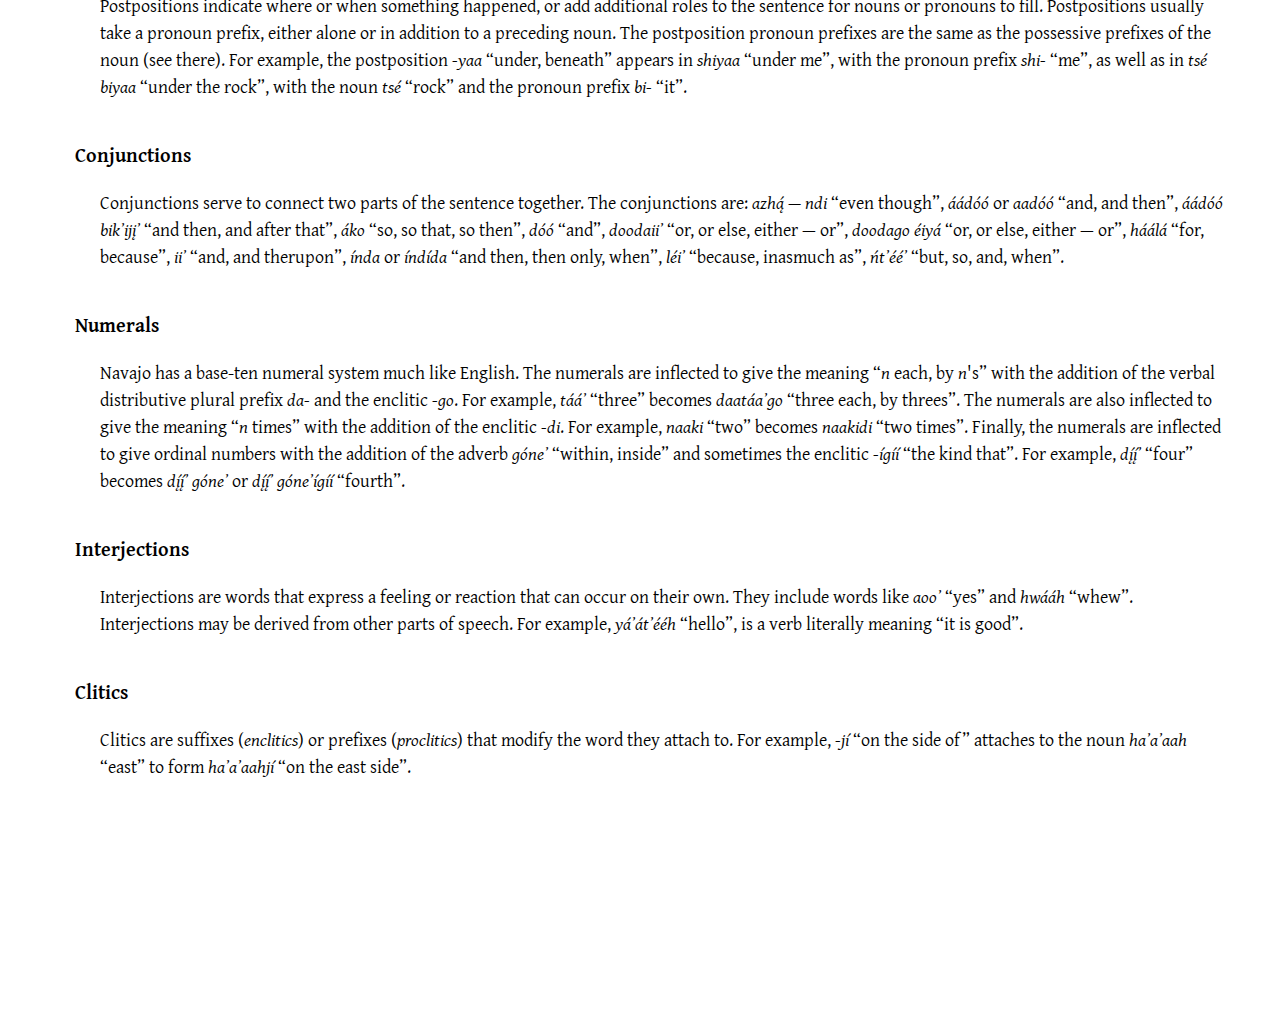
<file: parts-of-speech.html>
<!DOCTYPE html>
<html>
    <head>
        <meta charset="UTF-8">
        <meta name="viewport" content="width=device-width, initial-scale=1.0">

        <!-- favicon -->
        <link rel="icon" type="image/png" sizes="32x32" href="./assets/icons/favicon-32x32.png">
        <link rel="icon" type="image/png" sizes="16x16" href="./assets/icons/favicon-16x16.png">
        <link rel="icon" type="image/png" sizes="48x48" href="./assets/icons/favicon-48x48.png">
        <link rel="icon" type="image/png" sizes="192x192" href="./assets/icons/favicon-192x192.png">
        <link rel="apple-touch-icon" type="image/png" sizes="167x167" href="./assets/icons/favicon-167x167.png">
        <link rel="apple-touch-icon" type="image/png" sizes="180x180" href="./assets/icons/favicon-180x180.png">

        <!-- stylesheet -->
        <link rel="stylesheet" href="./assets/styles/styles.css">

        <title>Parts of speech - &Aacute;h&aacute;t&#x02BC;&iacute;inii</title>
    </head>

    <body>
        <!-- header -->
        <div id="header">
            <h1><i>&Aacute;h&aacute;t&#x02BC;&iacute;inii</i></h1>
            <h2>A Navajo Verb Dictionary</h2>
        </div>

        <!-- navigation bar -->
        <div id="navbar">
            <div id="navbar-left">
                <a href="./index.html">Search</a>
                <a href="./root-index.html">Index</a>
                <a href="./grammar.html">Grammar</a>
                <a href="./glossary.html">Glossary</a>
            </div>

            <div id="navbar-right">
                <a href="./contact.html">Contact</a>
            </div>
        </div>

        <!-- parts of speech contents -->
        <div id="page-content">
            <h3>Parts of Speech</h3>
            <hr class="underline">

            <div>
                <span>
                    <h4>Introduction</h4>
                    <div>
                        <p>
                        The Navajo parts of speech are: verbs, nouns, pronouns, adverbs, postpositions, conjunctions, numerals, and interjections. Clitics (proclitics and enclitics), although they aren&apos;t words in their own right, are also described on this page.
                        </p><br>
                        <p>
                        There is one major difference here from the English parts of speech: there are no adjectives (except to the extent that numerals and demonstrative determiners like <i>d&iacute;&iacute;</i> <q>this, these</q> are considered to be adjectives). This is because Navajo uses a special class of verbs for the purpose that adjectives serve in English. You will also notice that we use the term <i>post</i>position instead of <i>pre</i>position. This only means that these words come <i>after</i> a noun or pronoun instead of <i>before</i>.
                        </p><br>
                        <p>
                        The eight Navajo parts of speech, plus clitics, are described below.
                        </p>
                        <!-- TODO: add interrogative particles -->
                        <!-- TODO: what about determiners? -->
                    </div>
                </span>

                <!-- verbs -->
                <span>
                    <h4>Verbs</h4>
                    <div>
                        <p>
                        Verbs are by far the most significant part of the Navajo language. Verbs are also the most complex part of the language. They always form the backbone of the sentence. They have two basic functions: one is to refer to actions, and the other is to refer to qualities or states of being.
                        </p><br>
                        <p>
                        Verbs are described on the page <a href="./verbs.html">Verbs</a>.
                        </p>
                    </div>
                </span>

                <!-- nouns -->
                <span>
                    <h4>Nouns</h4>
                    <div>
                        <p>
                        Nouns serve the role of subject and object of the sentence, as well as object of a postposition. They refer to <q>people, places, and things.</q> In Navajo, there are three basic classes of nouns: <i>stem nouns</i>, which are derived from noun <a class="glossary-link" href="./glossary.html#stem">stems</a>, <i>verbal nouns</i>, which are derived from verbs, and <i>borrowed nouns</i>, which are taken from other languages (primarily English, Spanish, and other nearby indigenous languages).
                        </p>
                    </div>
                    <div>
                        <h5>Stem Nouns</h5>
                        <div>
                            <p>
                            Stem nouns are formed from noun stems, many of which also serve as verb stems, either alone or with derivational prefixes or enclitics. For example, <i>k&#x01EB;&#x02BC;</i> <q>fire</q> is a simple stem noun made up of only a stem, and <i>din&eacute;</i> is a stem noun made up of a stem, <i>&#x2011;n&eacute;</i>, with an attached prefix, <i>di&#x2011;</i>. Many stem nouns are compounds. For example, <i>t&oacute;t&lstrok;&#x02BC;iish</i> <q>watersnake</q> is a compound stem noun made up of two stems, <i>t&oacute;&#x2011;</i> <q>water</q> and <i>&#x2011;t&lstrok;&#x02BC;iish</i> <q>snake</q>.
                            <!-- TODO: add postposition example -->
                            </p>
                        </div>
                    </div>
                    <div>
                        <h5>Verbal Nouns</h5>
                        <div>
                            <p>
                            Most nouns in the Navajo language are verbal nouns. Nouns can be made from verbs directly, for example, <i>hadoh</i> <q>it is warm</q> doubles as a noun meaning <q>warmth, heat</q>. Nouns can also be made from verbs with the addition of the enclitics <i>&#x2011;&iacute;</i> or <i>&#x2011;ii</i> <q>the one that</q>, or <i>&#x2011;&iacute;g&iacute;&iacute;</i> <q>the kind that</q>. For example, <i>n&iacute;maz</i> <q>it is spherical</q> <!-- TODO: translation -->becomes <i>n&iacute;masii</i> <q>potato</q>, literally <q>the one that is spherical</q>. Verbal nouns can also be formed as a compound of a stem noun plus a verb or verb stem. For example, <i>t&oacute;nteel</i> <q>ocean</q> is a compound verbal noun made up of the stem noun <i>t&oacute;</i> <q>water</q> and the verb <i>nteel</i> <q>it is wide</q>.
                            </p>
                            <!-- TODO: other kinds of verbal noun -->
                        </div>
                    </div>
                    <div>
                        <h5>Borrowed Nouns</h5>
                        <div>
                            <p>
                            Notably, Navajo has not borrowed very many words from other languages. Even during the colonization of the Americas, when the Navajo people were introduced to many new animals, plants, and technologies, they often preferred to come up with their own names for these new things instead of borrowing words from the colonial languages. Even the names of many places and famous non-Navajo people are derived from existing Navajo words instead of being borrowed. That said, some Navajo nouns are borrowed.
                            </p><br>
                            <p>
                            One significant source of borrowings is Spanish, due to the centuries of contact between the Navajo people and Spanish speakers of New Spain and, later, Mexico. Words in this category include <i>b&eacute;&eacute;gashii</i> <q>cow</q> (from <i>vacas</i>), <i>gohw&eacute;&eacute;h</i> <q>coffee</q> (from <i>caf&eacute;</i>), and <i>b&eacute;eso</i> <q>money</q> (from <i>peso</i>).
                            </p><br>
                            <p>
                            Another significant source of borrowings is English. These are mainly more recent borrowings. Words in this category include <i>n&oacute;omba</i> <q>number</q>, <i>j&eacute;lii</i> <q>jelly</q>, and <i>K&eacute;shmish</i> <q>Christmas</q>.
                            </p><br>
                            <p>
                            Finally, some Navajo words are borrowed from other indigenous languages. Words in this category include <i>Haak&#x02BC;oh</i> <q>Acoma Pueblo</q> (from the Keres language) and <i>Golaghaij&iacute;</i> <q>Chiricahua Windway ceremony</q> (from the Chiricahua Apache language).
                            </p><br>
                        </div>
                    </div>
                    <div>
                        <p>
                        Nouns don&apos;t typically distinguish <a class="glossary-link" href="./glossary#number">number</a>. A few take the verbal distributive plural prefix <i>da&#x2011;</i>, and certain kinship terms and nouns representing age groups take a pluralizing suffix, usually <i>&#x2011;k&eacute;</i> but sometimes <i>&#x2011;&oacute;&oacute;</i>, <i>&#x2011;y&oacute;&oacute;</i>, or <i>&#x2011;k&eacute;y&oacute;&oacute;</i>. For example, <i>at&#x02BC;&eacute;&eacute;d</i> <q>girl</q> becomes <i>at&#x02BC;&eacute;&eacute;k&eacute;</i> <q>girls</q>.
                        </p><br>
                        <p>Nouns inflect for <a class="glossary-link" href="./glossary#possessive">possessor</a> with a set of prefixes. For example, <i>di&lstrok;</i> <q>blood</q> inflects to become <i>shidi&lstrok;</i> <q>my blood</q> with the addition of the possessive prefix <i>shi&#x2011;</i> <q>my</q>. Certain verbal nouns inflect like verbs to indicate possession. For example, <i>b&aacute;&#x02BC;&oacute;lta&#x02BC;&iacute;</i> <q>teacher</q>, literally <q>the one for whom reading takes place</q>, inflects to become <i>b&aacute;&#x02BC;&iacute;&iacute;n&iacute;shta&#x02BC;&iacute;</i> <q>my teacher</q>, literally <q>the one for whom I read</q>, just as the verb it&apos;s derived from, <i>&oacute;lta&#x02BC;</i> <q>reading takes place</q>, inflects to become <i>&iacute;&iacute;n&iacute;shta&#x02BC;</i> <q>I read</q>.
                        </p><br>
                        <p>
                        The noun stem may change when a possessive prefix is attached in the same way that verb stems may change with inflection. For example, <i>sin</i> <q>song</q> becomes <i>niyiin</i> <q>your song</q> with the addition of the possessive prefix <i>ni&#x2011;</i>.
                        </p><br>
                        <p>
                        Some stem nouns, called the <i>dependent nouns</i>, in contrast to the <i>independent nouns</i>, ordinarily occur only with a possessive prefix. These are nouns that are considered to be inseparable from a possessor: kinship terms, words for body parts, and words for nests, burrows, and lairs. When no specific possessor is to be mentioned, these words must still use the possessive prefix <i>a&#x2011;</i> <q>someone&apos;s, something&apos;s</q>. For example, <q>mother</q> must be translated as <i>am&aacute;</i> <q>someone&apos;s mother</q>. If the possessor of a dependent noun is different from its original possessor, two possessive prefixes must be used, the first representing the secondary possessor and the second being <i>a&#x2011;</i> <q>someone&apos;s, something&apos;s</q>. For example, <i>shibe&#x02BC;</i> means <q>my milk (from my own breasts)</q> while <i>she&#x02BC;abe&#x02BC;</i>, literally <q>my someone&apos;s milk</q>, means <q>my milk (from another animal)</q>.
                        </p><br>
                        <p>The possessive prefixes:</p>
                    </div>
                    <table>
                        <tr>
                            <th colspan="6"><a class="glossary-link" title="Singular" href="../appendix/glossary.html#singular">SG</a></th>
                            <th colspan="2"><a class="glossary-link" title="Duoplural" href="../appendix/glossary.html#duoplural">DPL</a></th>
                            <th colspan="5"><a class="glossary-link" title="Plural" href="../appendix/glossary.html#plural">PL</a></th>
                            <th rowspan="2"><a class="glossary-link" title="Reflexive" href="../appendix/glossary.html#reflexive">REFL</a></th>
                            <th rowspan="2"><a class="glossary-link" title="Reciprocal" href="../appendix/glossary.html#reciprocal">RECIP</a></th>
                        </tr>
                        <tr>
                            <th><a class="glossary-link" title="First person" href="../appendix/glossary.html#first_person">1</a></th>
                            <th><a class="glossary-link" title="Second person" href="../appendix/glossary.html#second_person">2</a></th>
                            <th><a class="glossary-link" title="Third person" href="../appendix/glossary.html#third_person">3</a></th>
                            <th><a class="glossary-link" title="Third person inverse" href="../appendix/glossary.html#third_person_inverse">3o</a></th>
                            <th><a class="glossary-link" title="Third person obviative" href="../appendix/glossary.html#third_person_obviative">3a</a></th>
                            <th><a class="glossary-link" title="Third person indefinite" href="../appendix/glossary.html#third_person_indefinite">3i</a></th>
                            <th><a class="glossary-link" title="First person" href="../appendix/glossary.html#first_person">1</a></th>
                            <th><a class="glossary-link" title="Second person" href="../appendix/glossary.html#second_person">2</a></th>
                            <th><a class="glossary-link" title="First person" href="../appendix/glossary.html#first_person">1</a></th>
                            <th><a class="glossary-link" title="Second person" href="../appendix/glossary.html#second_person">2</a></th>
                            <th><a class="glossary-link" title="Third person" href="../appendix/glossary.html#third_person">3</a></th>
                            <th><a class="glossary-link" title="Third person inverse" href="../appendix/glossary.html#third_person_inverse">3o</a></th>
                            <th><a class="glossary-link" title="Third person obviative" href="../appendix/glossary.html#third_person_obviative">3a</a></th>
                        </tr>
                        <tr>
                            <td>shi&#x2011;</td>
                            <td>ni&#x2011;</td>
                            <td>bi&#x2011;</td>
                            <td>yi&#x2011;</td>
                            <td>ha&#x2011;, ho&#x2011;</td>
                            <td>a&#x2011;</td>
                            <td>nihi&#x2011;</td>
                            <td>nihi&#x2011;</td>
                            <td>danihi&#x2011;</td>
                            <td>danihi&#x2011;</td>
                            <td>dabi&#x2011;</td>
                            <td>dayi&#x2011;</td>
                            <td>daha&#x2011;, daho&#x2011;</td>
                            <td>&aacute;&#x2011;, &aacute;di&#x2011;</td>
                            <td>a&lstrok;&#x2011;, ahi&#x2011;, ahi&lstrok;&#x2011;, a&lstrok;h&#x2011;</td>
                        </tr>
                    </table>
                </span>

                <!-- pronouns -->
                <span>
                    <h4>Pronouns</h4>
                    <div>
                        <p>
                        Pronouns are words that take the place of a noun. They can either be independent or prefixed. Prefixed pronouns include the possessive pronoun prefixes of the nouns (see there) and the pronoun prefixes of the postpositions (see there), as well as the pronoun prefixes of the verb system (see there). Independent pronouns can either be subject pronouns, indicating the subject of a sentence, for example <i>sh&iacute;</i> <q>I</q>, or <a class="glossary-link" href="./glossary#possession">possessive</a> pronouns, indicating possession, for example <i>sh&iacute;&iacute;&#x02BC;</i> <q>mine</q>. As subject pronouns are also marked on the verb, independent subject pronouns are usually redundant, and are used only when emphasis is necessary. Possessive pronouns can either take the same form as the subject pronouns, indicating simply that the person referred to is the possessor, or take a unique possessive form, indicating that the person referred to has come into possession of the object.</i>
                        </p><br>
                        <p>The independent pronouns:</p>
                    </div>
                    <table>
                        <tr>
                            <th rowspan="2"></th>
                            <th colspan="4"><a class="glossary-link" title="Singular" href="../appendix/glossary.html#singular">SG</a></th>
                            <th colspan="2"><a class="glossary-link" title="Duoplural" href="../appendix/glossary.html#duoplural">DPL</a></th>
                            <th colspan="4"><a class="glossary-link" title="Plural" href="../appendix/glossary.html#plural">PL</a></th>
                        </tr>
                        <tr>
                            <th><a class="glossary-link" title="First person" href="../appendix/glossary.html#first_person">1</a></th>
                            <th><a class="glossary-link" title="Second person" href="../appendix/glossary.html#second_person">2</a></th>
                            <th><a class="glossary-link" title="Third person" href="../appendix/glossary.html#third_person">3</a></th>
                            <th><a class="glossary-link" title="Third person obviative" href="../appendix/glossary.html#third_person_obviative">3a</a></th>
                            <th><a class="glossary-link" title="First person" href="../appendix/glossary.html#first_person">1</a></th>
                            <th><a class="glossary-link" title="Second person" href="../appendix/glossary.html#second_person">2</a></th>
                            <th><a class="glossary-link" title="First person" href="../appendix/glossary.html#first_person">1</a></th>
                            <th><a class="glossary-link" title="Second person" href="../appendix/glossary.html#second_person">2</a></th>
                            <th><a class="glossary-link" title="Third person" href="../appendix/glossary.html#third_person">3</a></th>
                            <th><a class="glossary-link" title="Third person obviative" href="../appendix/glossary.html#third_person_obviative">3a</a></th>
                        </tr>
                        <tr>
                            <th>Subject</th>
                            <td>sh&iacute;</td>
                            <td>ni</td>
                            <td>b&iacute;</td>
                            <td>h&oacute;</td>
                            <td>nih&iacute;</td>
                            <td>nih&iacute;</td>
                            <td>danih&iacute;</td>
                            <td>danih&iacute;</td>
                            <td>daab&iacute;</td>
                            <td>daah&oacute;</td>
                        </tr>
                        <tr>
                            <th>Possessive</th>
                            <td>sh&iacute;&iacute;&#x02BC;</td>
                            <td>n&iacute;&iacute;&#x02BC;</td>
                            <td>b&iacute;&iacute;&#x02BC;</td>
                            <td>h&oacute;&oacute;&#x02BC;, hw&iacute;&iacute;&#x02BC;</td>
                            <td>nih&iacute;&iacute;&#x02BC;</td>
                            <td>nih&iacute;&iacute;&#x02BC;</td>
                            <td>danih&iacute;&iacute;&#x02BC;</td>
                            <td>danih&iacute;&iacute;&#x02BC;</td>
                            <td>daab&iacute;&iacute;&#x02BC;</td>
                            <td>daah&oacute;&oacute;&#x02BC;, daahw&iacute;&iacute;&#x02BC;</td>
                        </tr>
                    </table>
                </span>
                <!-- TODO: tʼáá? -->

                <!-- adverbs -->
                <span>
                    <h4>Adverbs</h4>
                    <div>
                        <p>
                        Adverbs are words that modify a verb or a whole sentence. Many are indivisible words, for example, <i>ch&#x02BC;&eacute;&eacute;h</i> <q>in vain</q>. Some are formed from a verb plus the enclitics <i>&#x2011;go</i> or <i>&#x2011;ee</i>. For example, <i>y&aacute;&#x02BC;&aacute;t&#x02BC;&eacute;&eacute;h</i> <q>it is good</q> becomes <i>y&aacute;&#x02BC;&aacute;t&#x02BC;&eacute;ehgo</i> <q>well, satisfactorily</q>. They can also be formed from postpositions plus the proclitics <i>g&oacute;&#x2011;</i>, <i>w&oacute;&#x2011;</i>, or <i>h&oacute;&#x2011;</i> or the adverbial prefixes <i>k&oacute;&#x2011;</i> or <i>&aacute;k&oacute;&#x2011;</i>. For example, the postposition <i>&#x2011;yaa</i> <q>under, below</q> becomes <i>g&oacute;yaa</i> <q>down below</q>. Some adverbs consist of two words that go on either side of a verb, for example, <i>t&#x02BC;&aacute;adoo &mdash; t&#x02BC;&eacute;iy&aacute;</i> <q>conditionally</q>.
                        </p>
                        <!-- add particle + -ee; "frame" particles -->
                    </div>
                </span>

                <!-- postpositions -->
                <span>
                    <h4>Postpositions</h4>
                    <div>
                        <p>
                        Postpositions indicate where or when something happened, or add additional roles to the sentence for nouns or pronouns to fill. Postpositions usually take a pronoun prefix, either alone or in addition to a preceding noun. The postposition pronoun prefixes are the same as the possessive prefixes of the noun (see there). <!--TODO: check irregularities?-->For example, the postposition <i>&#x2011;yaa</i> <q>under, beneath</q> appears in <i>shiyaa</i> <q>under me</q>, with the pronoun prefix <i>shi&#x2011;</i> <q>me</q>, as well as in <i>ts&eacute; biyaa</i> <q>under the rock</q>, with the noun <i>ts&eacute;</i> <q>rock</q> and the pronoun prefix <i>bi&#x2011;</i> <q>it</q>.
                        </p>
                    </div>
                    <!-- TODO: add PP classes -->
                </span>

                <!-- conjunctions -->
                <span>
                    <h4>Conjunctions</h4>
                    <div>
                        <p>
                        Conjunctions serve to connect two parts of the sentence together. The conjunctions are: <i>azh&aogon;&#x0301; &mdash; ndi</i> <q>even though</q>, <i>&aacute;&aacute;d&oacute;&oacute;</i> or <i>aad&oacute;&oacute;</i> <q>and, and then</q>, <i>&aacute;&aacute;d&oacute;&oacute; bik&#x02BC;ij&iogon;&#x02BC;</i> <q>and then, and after that</q>, <i>&aacute;ko</i> <q>so, so that, so then</q>, <i>d&oacute;&oacute;</i> <q>and</q>, <i>doodaii&#x02BC;</i> <q>or, or else, either &mdash; or</q>, <i>doodago &eacute;iy&aacute;</i> <q>or, or else, either &mdash; or</q>, <i>h&aacute;&aacute;l&aacute;</i> <q>for, because</q>, <i>ii&#x02BC;</i> <q>and, and therupon</q>, <i>&iacute;nda</i> or <i>&iacute;nd&iacute;da</i> <q>and then, then only, when</q>, <i>l&eacute;i&#x02BC;</i> <q>because, inasmuch as</q>, <i>&nacute;t&#x02BC;&eacute;&eacute;&#x02BC;</i> <q>but, so, and, when</q>.
                        </p>
                    </div>
                </span>

                <!-- numerals -->
                <span>
                    <h4>Numerals</h4>
                    <div>
                        <p>
                        Navajo has a base-ten numeral system much like English. The numerals are inflected to give the meaning <q><i>n</i> each, by <i>n</i>&apos;s</q> with the addition of the verbal distributive plural prefix <i>da&#x2011;</i> and the enclitic <i>&#x2011;go</i>. For example, <i>t&aacute;&aacute;&#x02BC;</i> <q>three</q> becomes <i>daat&aacute;a&#x02BC;go</i> <q>three each, by threes</q>. The numerals are also inflected to give the meaning <q><i>n</i> times</q> with the addition of the enclitic <i>&#x2011;di</i>. For example, <i>naaki</i> <q>two</q> becomes <i>naakidi</i> <q>two times</q>. Finally, the numerals are inflected to give ordinal numbers with the addition of the adverb <i>g&oacute;ne&#x02BC;</i> <q>within, inside</q> and sometimes the enclitic <i>&#x2011;&iacute;g&iacute;&iacute;</i> <q>the kind that</q>. For example, <i>d&iogon;&#x0301;&iogon;&#x0301;&#x02BC;</i> <q>four</q> becomes <i>d&iogon;&#x0301;&iogon;&#x0301;&#x02BC; g&oacute;ne&#x02BC;</i> or <i>d&iogon;&#x0301;&iogon;&#x0301;&#x02BC; g&oacute;ne&#x02BC;&iacute;g&iacute;&iacute;</i> <q>fourth</q>.
                        </p>
                        <!-- TODO: add ni--ltʼé inflection with numeral prefixes -->
                        <!-- TODO: insert non-breaking hyphen everywhere -->
                    </div>
                </span>

                <!-- interjections -->
                <span>
                    <h4>Interjections</h4>
                    <div>
                        <p>
                        Interjections are words that express a feeling or reaction that can occur on their own. They include words like <i>aoo&#x02BC;</i> <q>yes</q> and <i>hw&aacute;&aacute;h</i> <q>whew</q>. Interjections may be derived from other parts of speech. For example, <i>y&aacute;&#x02BC;&aacute;t&#x02BC;&eacute;&eacute;h</i> <q>hello</q>, is a verb literally meaning <q>it is good</q>.
                        </p>
                    </div>
                </span>

                <!-- clitics -->
                <span>
                    <h4>Clitics</h4>
                    <div>
                        <p>
                        Clitics are suffixes (<i>enclitics</i>) or prefixes (<i>proclitics</i>) that modify the word they attach to. For example, <i>&#x2011;j&iacute;</i> <q>on the side of</q> attaches to the noun <i>ha&#x02BC;a&#x02BC;aah</i> <q>east</q> to form <i>ha&#x02BC;a&#x02BC;aahj&iacute;</i> <q>on the east side</q>.
                        </p>
                        <!-- TODO: types of clitics -->
                    </div>
                </span>
            </div>
        </div>
    </body>
</html>
</file>
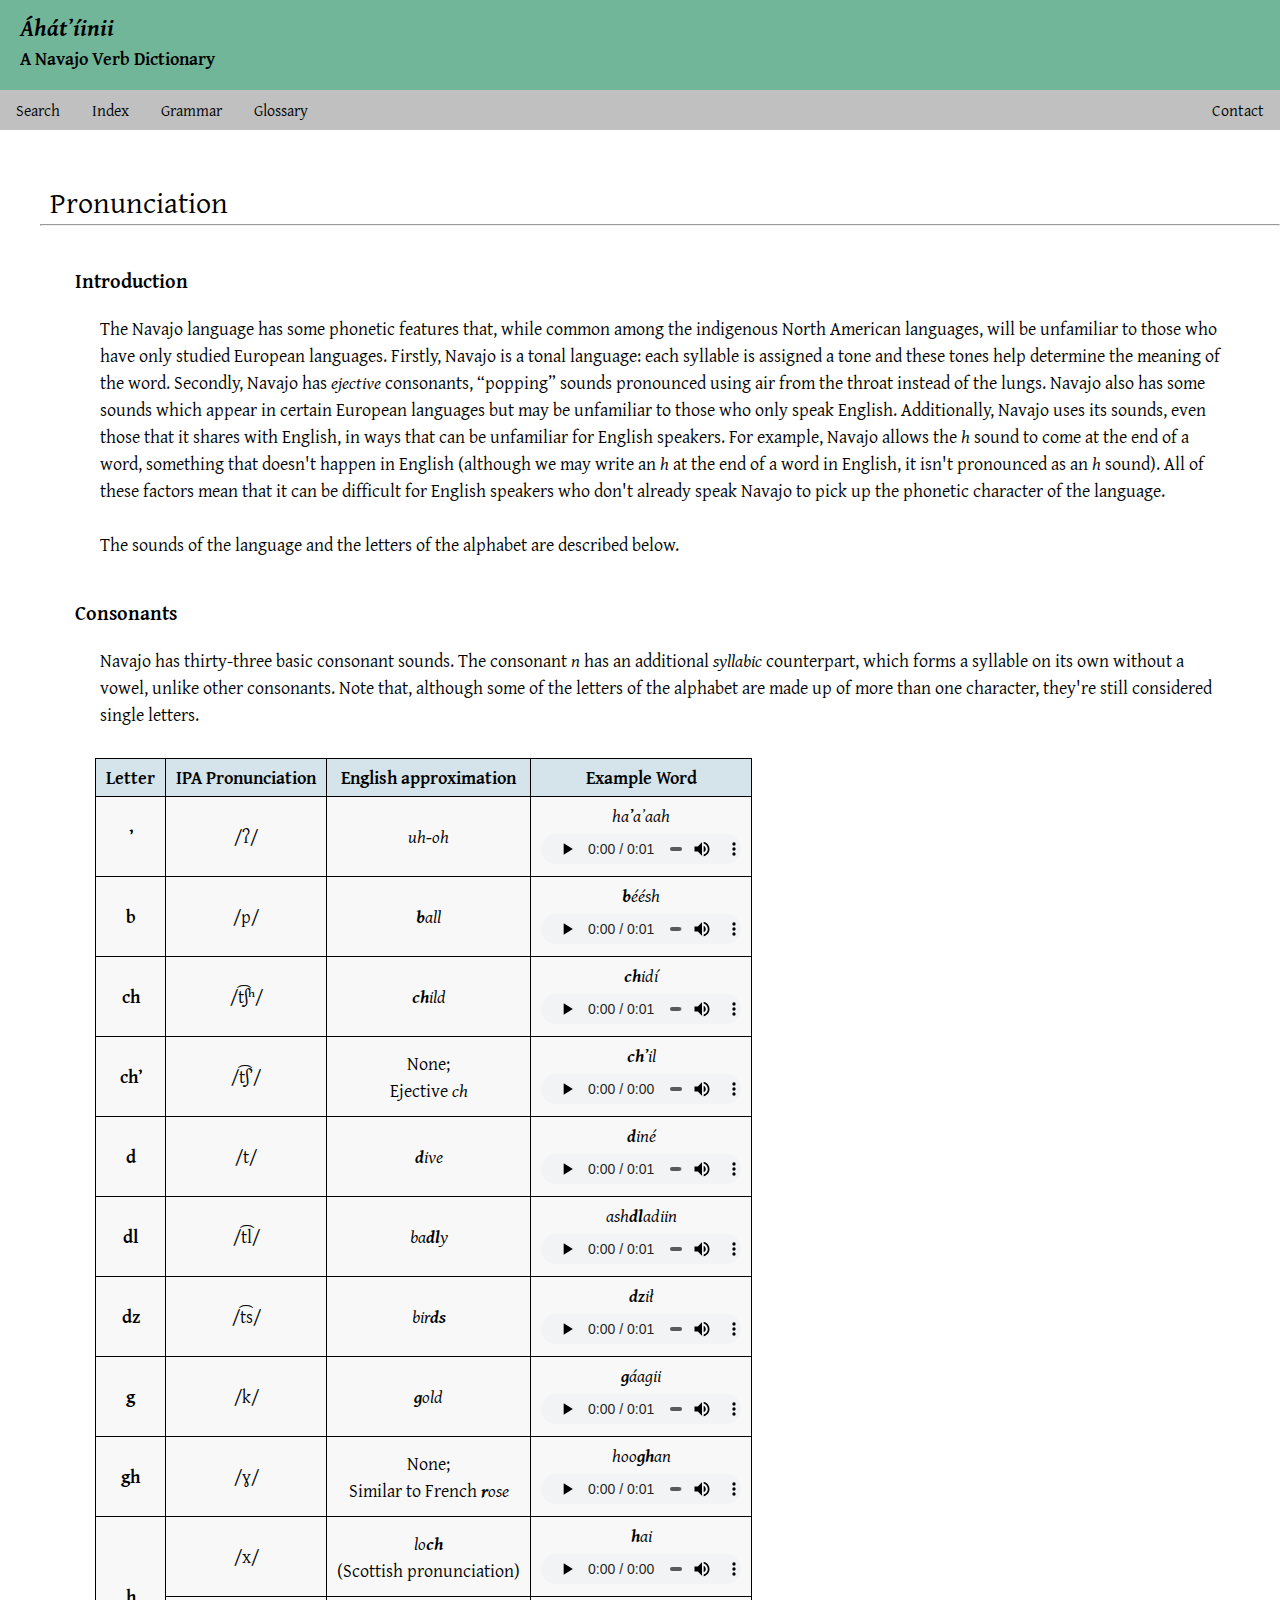
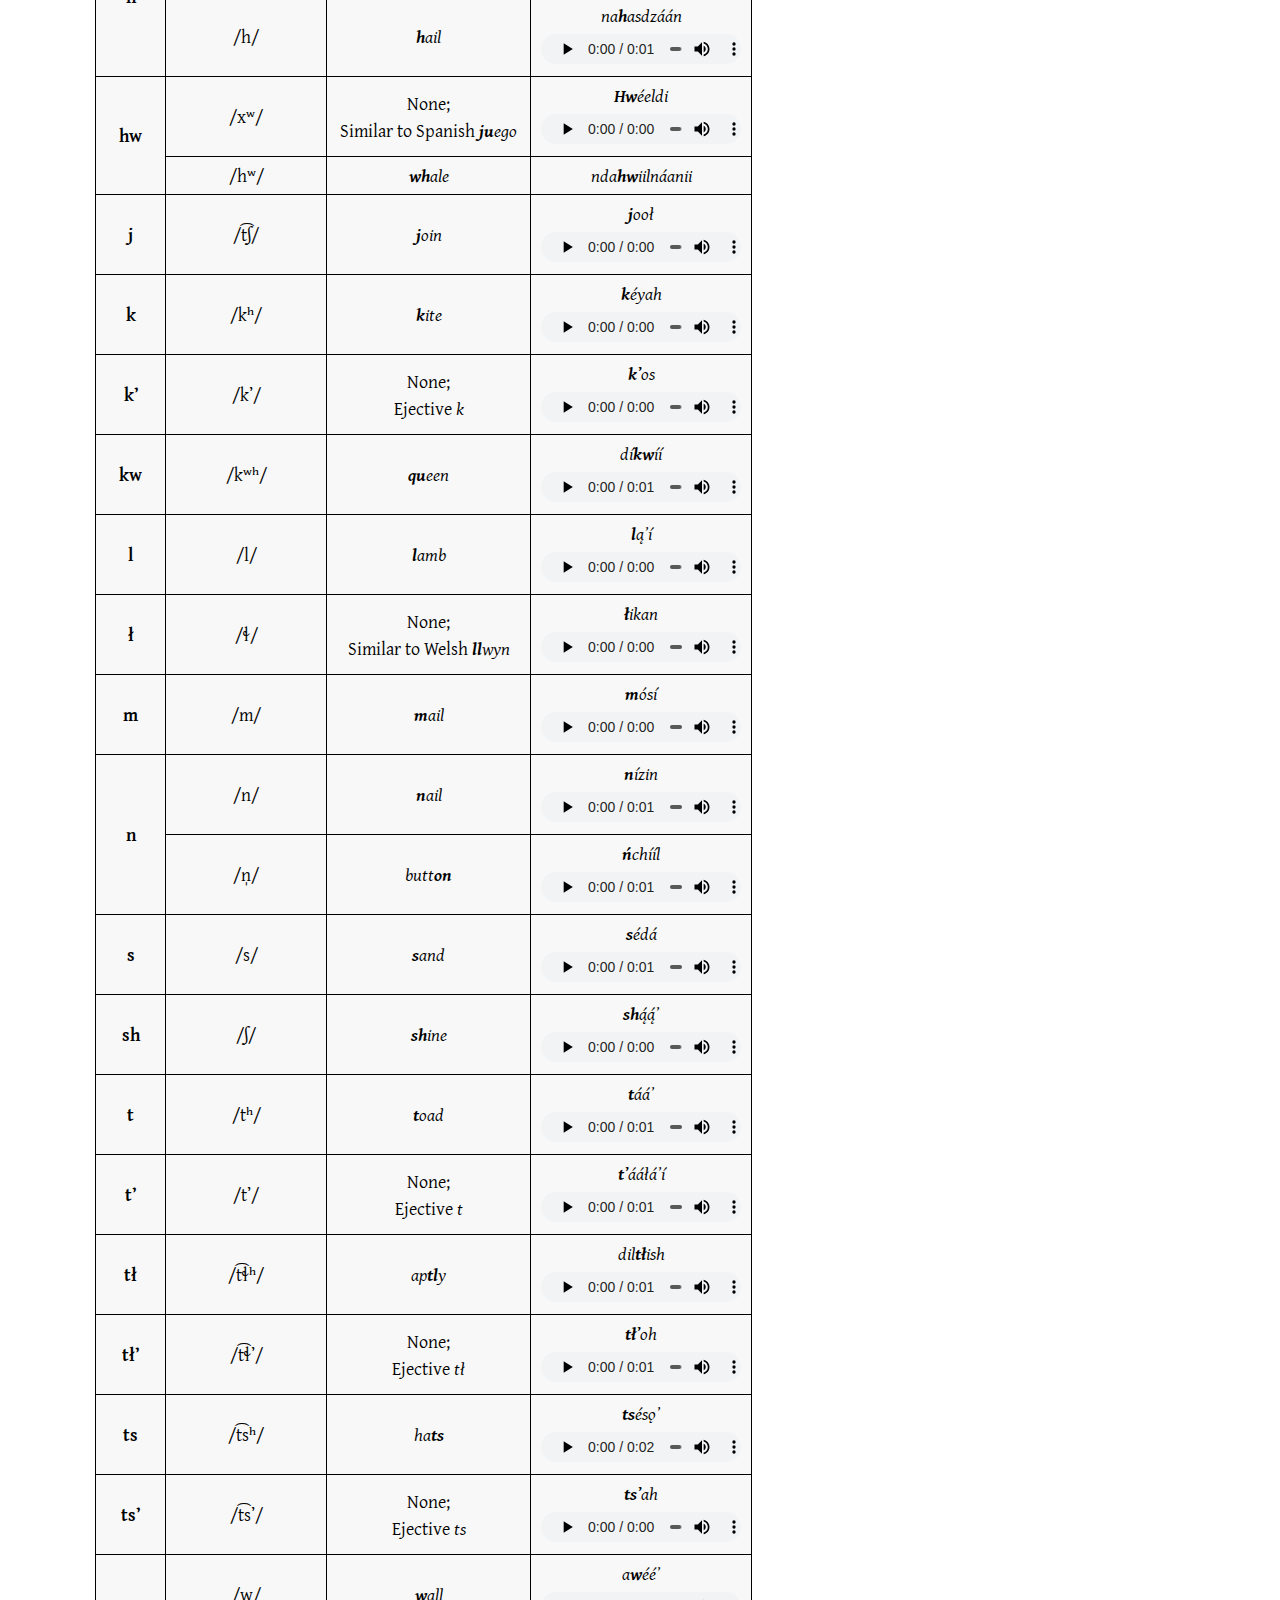
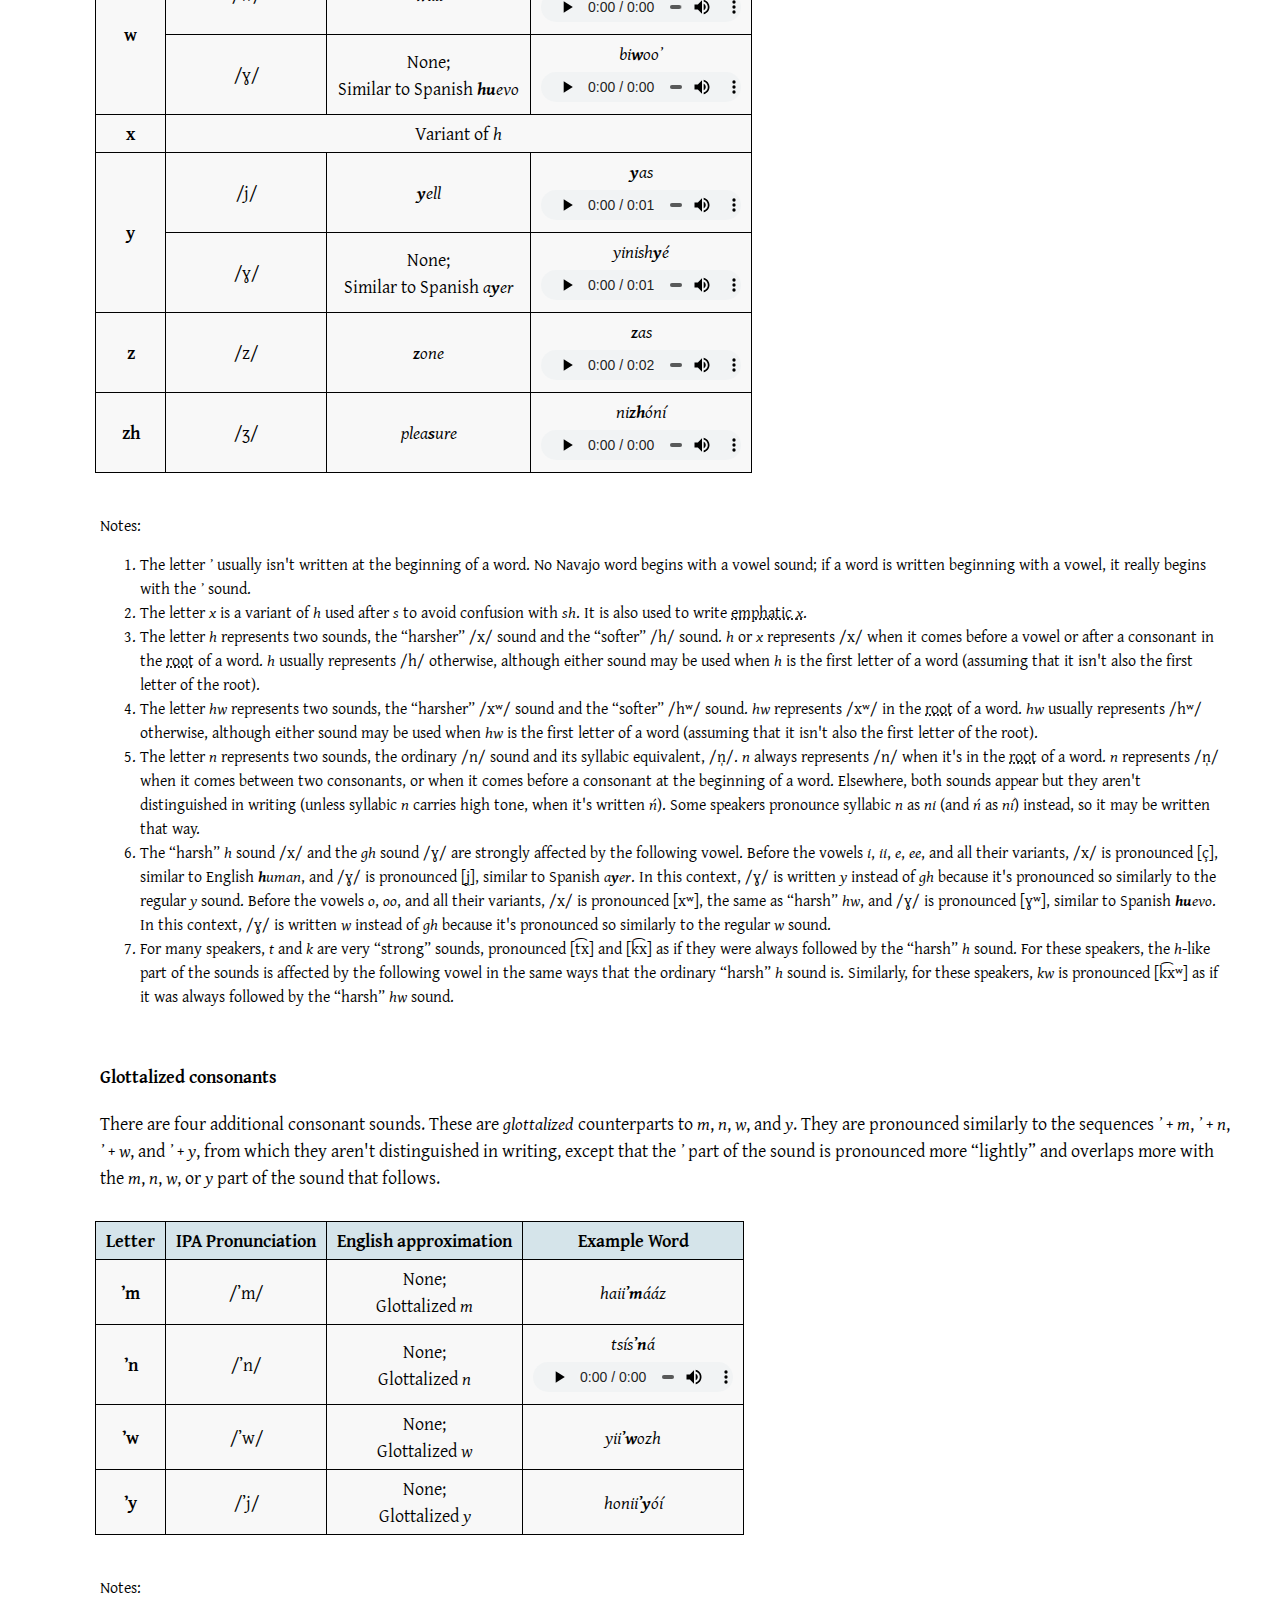
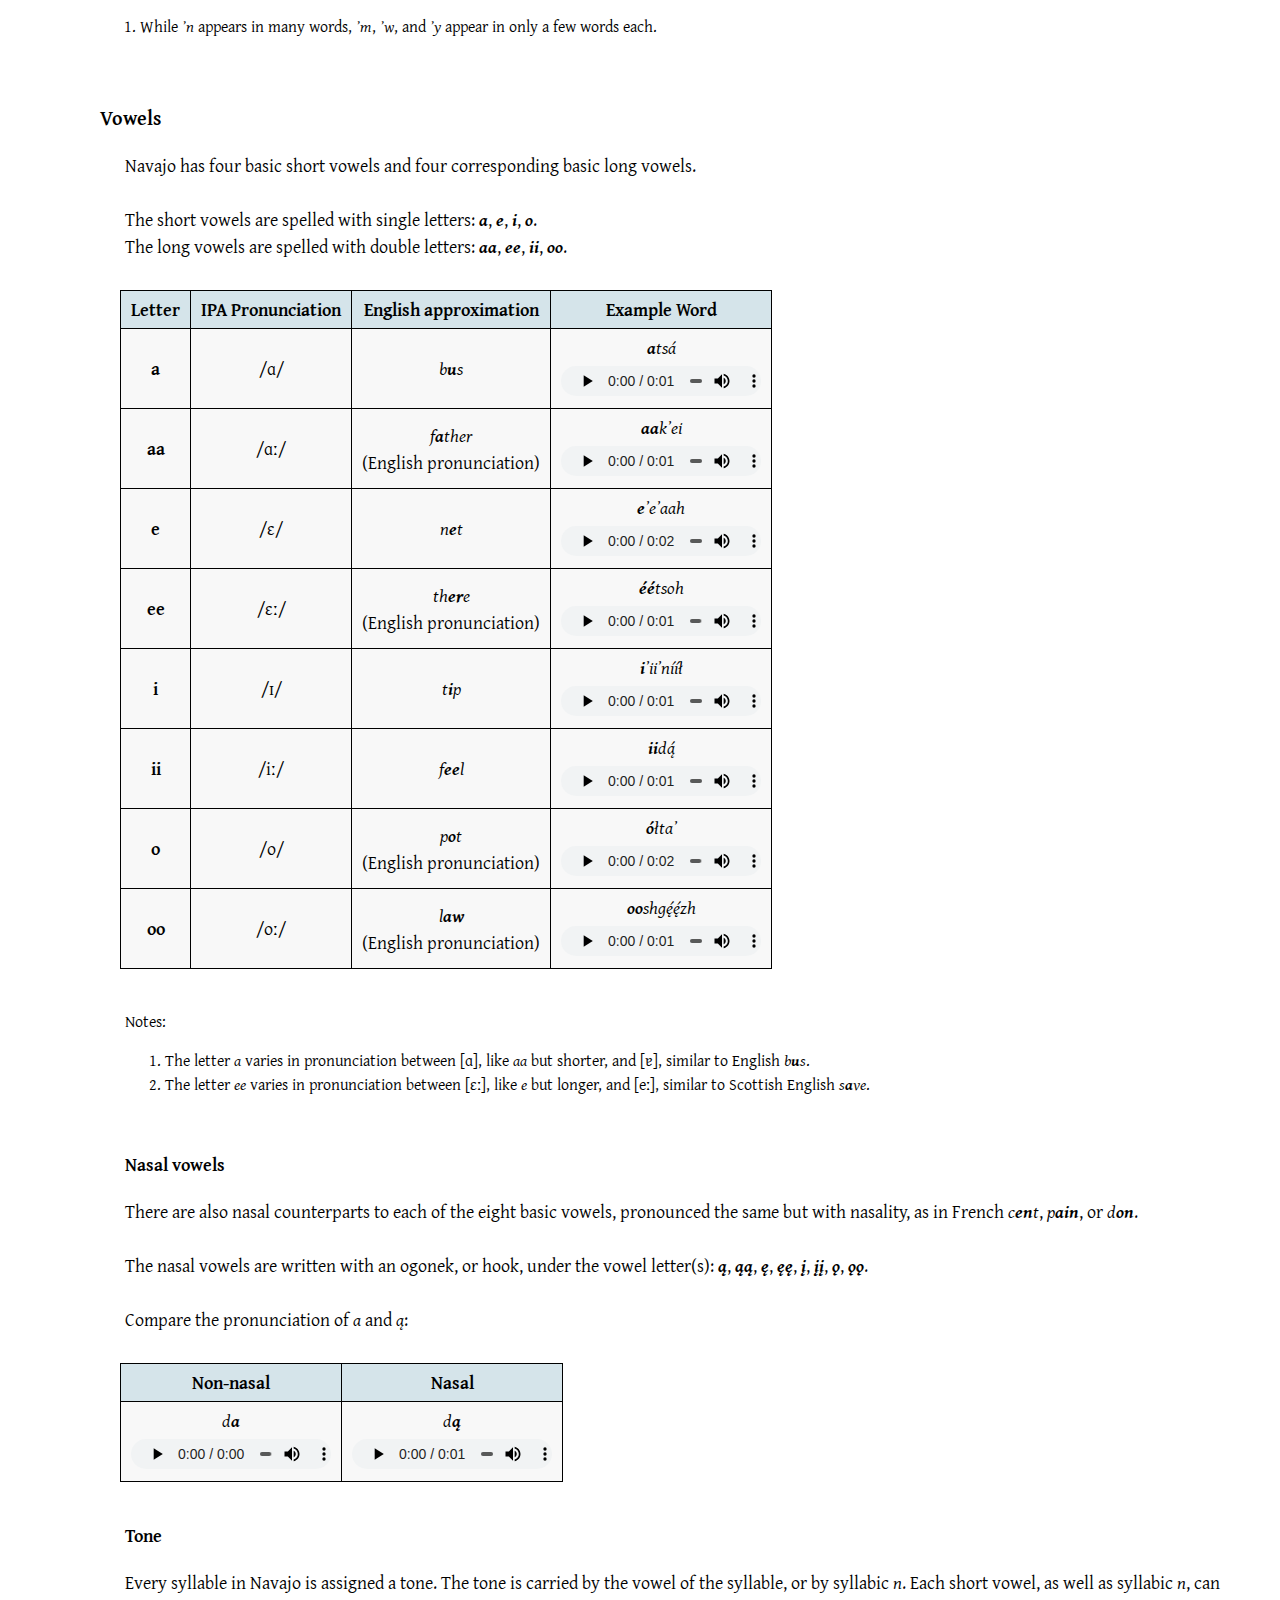
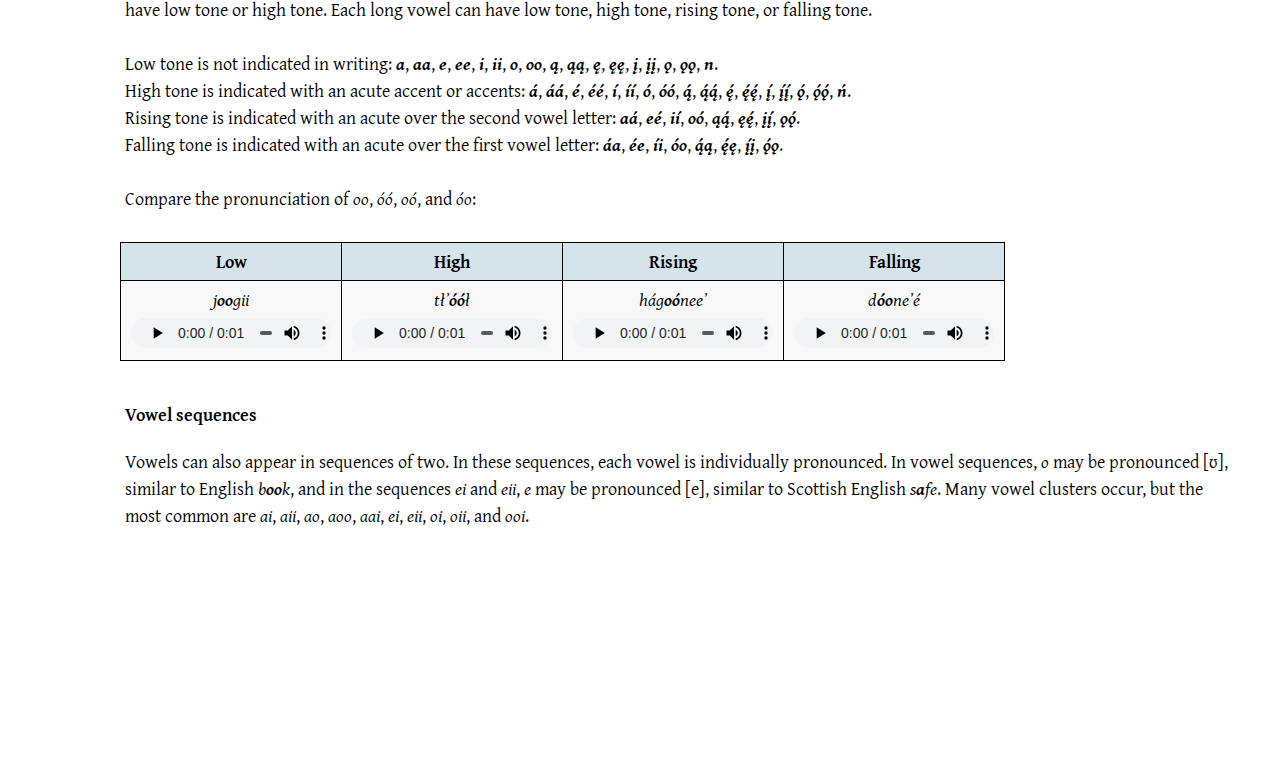
<file: pronunciation.html>
<!DOCTYPE html>
<html>
    <head>
        <meta charset="UTF-8">
        <meta name="viewport" content="width=device-width, initial-scale=1.0">

        <!-- favicon -->
        <link rel="icon" type="image/png" sizes="32x32" href="./assets/icons/favicon-32x32.png">
        <link rel="icon" type="image/png" sizes="16x16" href="./assets/icons/favicon-16x16.png">
        <link rel="icon" type="image/png" sizes="48x48" href="./assets/icons/favicon-48x48.png">
        <link rel="icon" type="image/png" sizes="192x192" href="./assets/icons/favicon-192x192.png">
        <link rel="apple-touch-icon" type="image/png" sizes="167x167" href="./assets/icons/favicon-167x167.png">
        <link rel="apple-touch-icon" type="image/png" sizes="180x180" href="./assets/icons/favicon-180x180.png">

        <!-- stylesheet -->
        <link rel="stylesheet" href="./assets/styles/styles.css">

        <title>Pronunciation - &Aacute;h&aacute;t&#x02BC;&iacute;inii</title>
    </head>

    <body>
        <!-- header -->
        <div id="header">
            <h1><i>&Aacute;h&aacute;t&#x02BC;&iacute;inii</i></h1>
            <h2>A Navajo Verb Dictionary</h2>
        </div>

        <!-- navigation bar -->
        <div id="navbar">
            <div id="navbar-left">
                <a href="./index.html">Search</a>
                <a href="./root-index.html">Index</a>
                <a href="./grammar.html">Grammar</a>
                <a href="./glossary.html">Glossary</a>
            </div>

            <div id="navbar-right">
                <a href="./contact.html">Contact</a>
            </div>
        </div>

        <!-- pronunciation contents -->
        <div id="page-content">
            <h3>Pronunciation</h3>
            <hr class="underline">

            <div>
                <span>
                    <h4>Introduction</h4>
                    <div>
                        <p>
                        The Navajo language has some phonetic features that, while common among the indigenous North American languages, will be unfamiliar to those who have only studied European languages. Firstly, Navajo is a tonal language: each syllable is assigned a tone and these tones help determine the meaning of the word. Secondly, Navajo has <i>ejective</i> consonants, <q>popping</q> sounds pronounced using air from the throat instead of the lungs. Navajo also has some sounds which appear in certain European languages but may be unfamiliar to those who only speak English. Additionally, Navajo uses its sounds, even those that it shares with English, in ways that can be unfamiliar for English speakers. For example, Navajo allows the <i>h</i> sound to come at the end of a word, something that doesn&apos;t happen in English (although we may write an <i>h</i> at the end of a word in English, it isn&apos;t pronounced as an <i>h</i> sound). All of these factors mean that it can be difficult for English speakers who don&apos;t already speak Navajo to pick up the phonetic character of the language.
                        </p><br>
                        <p>
                        The sounds of the language and the letters of the alphabet are described below.
                        </p>
                    </div>
                </span>

                <span>
                    <h4>Consonants</h4>
                    <div>
                        <p>
                        Navajo has thirty-three basic consonant sounds. The consonant <i>n</i> has an additional <i>syllabic</i> counterpart, which forms a syllable on its own without a vowel, unlike other consonants. Note that, although some of the letters of the alphabet are made up of more than one character, they&apos;re still considered single letters.<!-- TODO: is this true? -->
                        </p>
                    </div>
                    <table>
                        <tr>
                            <th>Letter</th>
                            <th>IPA Pronunciation</th>
                            <th>English approximation</th>
                            <th>Example Word</th>
                        </tr>
                        <tr>
                            <td><b>&#x02BC;</b></td>
                            <td>/&#x294;/</td>
                            <td><i>uh<b>-</b>oh</i></td>
                            <td><i>ha<b>&#x02BC;</b>a&#x02BC;aah</i><br>
                                <audio controls>
                                    <source src="./assets/audio/ha&#x02BC;a&#x02BC;aah.ogg" type="audio/ogg">
                                </audio>
                            </td>
                        </tr>
                        <tr>
                            <td><b>b</b></td>
                            <td>/p/</td>
                            <td><i><b>b</b>all</i></td>
                            <td><i><b>b</b>&eacute;&eacute;sh</i><br>
                                <audio controls>
                                    <source src="./assets/audio/b&eacute;&eacute;sh.ogg" type="audio/ogg">
                                </audio>
                            </td>
                        </tr>
                        <tr>
                            <td><b>ch</b></td>
                            <td>/t&#x0361;&#x283;&#x02B0;/</td>
                            <td><i><b>ch</b>ild</i></td>
                            <td><i><b>ch</b>id&iacute;</i><br>
                                <audio controls>
                                    <source src="./assets/audio/chid&iacute;.ogg" type="audio/ogg">
                                </audio>
                            </td>
                        </tr>
                        <tr>
                            <td><b>ch&#x02BC;</b></td>
                            <td>/t&#x0361;&#x283;&#x02BC;/</td>
                            <td>None;<br>Ejective <i>ch</i></td>
                            <td><i><b>ch&#x02BC;</b>il</i><br>
                                <audio controls>
                                    <source src="./assets/audio/ch&#x02BC;il.ogg" type="audio/ogg">
                                </audio>
                            </td>
                        </tr>
                        <tr>
                            <td><b>d</b></td>
                            <td>/t/</td>
                            <td><i><b>d</b>ive</i></td>
                            <td><i><b>d</b>in&eacute;</i><br>
                                <audio controls>
                                    <source src="./assets/audio/din&eacute;.ogg" type="audio/ogg">
                                </audio>
                            </td>
                        </tr>
                        <tr>
                            <td><b>dl</b></td>
                            <td>/t&#x0361;l/</td>
                            <td><i>ba<b>dl</b>y</i></td>
                            <td><i>ash<b>dl</b>adiin</i><br>
                                <audio controls>
                                    <source src="./assets/audio/ashdladiin.ogg" type="audio/ogg">
                                </audio>
                            </td>
                        </tr>
                        <tr>
                            <td><b>dz</b></td>
                            <td>/t&#x0361;s/</td>
                            <td><i>bir<b>ds</b></i></td>
                            <td><i><b>dz</b>i&lstrok;</i><br>
                                <audio controls>
                                    <source src="./assets/audio/dzi&lstrok;.ogg" type="audio/ogg">
                                </audio>
                            </td>
                        </tr>
                        <tr>
                            <td><b>g</b></td>
                            <td>/k/</td>
                            <td><i><b>g</b>old</i></td>
                            <td><i><b>g</b>&aacute;agii</i><br>
                                <audio controls>
                                    <source src="./assets/audio/g&aacute;agii.ogg" type="audio/ogg">
                                </audio>
                            </td>
                        </tr>
                        <tr>
                            <td><b>gh</b></td>
                            <td>/&#x0263;/</td>
                            <td>None;<br>Similar to French <i><b>r</b>ose</i></td>
                            <td><i>hoo<b>gh</b>an</i><br>
                                <audio controls>
                                    <source src="./assets/audio/hooghan.ogg" type="audio/ogg">
                                </audio>
                            </td>
                        </tr>
                        <tr>
                            <td rowspan="2"><b>h</b></td>
                            <td>/x/</td>
                            <td><i>lo<b>ch</b></i><br>(Scottish pronunciation)</td>
                            <td><i><b>h</b>ai</i><br>
                                <audio controls>
                                    <source src="./assets/audio/hai.ogg" type="audio/ogg">
                                </audio>
                            </td>
                        </tr>
                        <tr>
                            <td>/h/</td>
                            <td><i><b>h</b>ail</i></td>
                            <td><i>na<b>h</b>asdz&aacute;&aacute;n</i><br>
                                <audio controls>
                                    <source src="./assets/audio/nahasdz&aacute;&aacute;n.ogg" type="audio/ogg">
                                </audio>
                            </td>
                        </tr>
                        <tr>
                            <td rowspan="2"><b>hw</b></td>
                            <td>/x&#x02B7;/</td>
                            <td>None;<br>Similar to Spanish <i><b>ju</b>ego</i></td>
                            <td><i><b>Hw</b>&eacute;eldi</i><br>
                                <audio controls>
                                    <source src="./assets/audio/hw&eacute;eldi.ogg" type="audio/ogg">
                                </audio>
                            </td>
                        </tr>
                        <tr>
                            <td>/h&#x02B7;/</td>
                            <td><i><b>wh</b>ale</i></td>
                            <td><i>nda<b>hw</b>iiln&aacute;anii</i><br>
                            </td>
                        </tr>
                        <tr>
                            <td><b>j</b></td>
                            <td>/t&#x0361;&#x283;/</td>
                            <td><i><b>j</b>oin</i></td>
                            <td><i><b>j</b>oo&lstrok;</i><br>
                                <audio controls>
                                    <source src="./assets/audio/joo&lstrok;.ogg" type="audio/ogg">
                                </audio>
                            </td>
                        </tr>
                        <tr>
                            <td><b>k</b></td>
                            <td>/k&#x02B0;/</td>
                            <td><i><b>k</b>ite</i></td>
                            <td><i><b>k</b>&eacute;yah</i><br>
                                <audio controls>
                                    <source src="./assets/audio/k&eacute;yah.ogg" type="audio/ogg">
                                </audio>
                            </td>
                        </tr>
                        <tr>
                            <td><b>k&#x02BC;</b></td>
                            <td>/k&#x02BC;/</td>
                            <td>None;<br>Ejective <i>k</i></td>
                            <td><i><b>k&#x02BC;</b>os</i><br>
                                <audio controls>
                                    <source src="./assets/audio/k&#x02BC;os.ogg" type="audio/ogg">
                                </audio>
                            </td>
                        </tr>
                        <tr>
                            <td><b>kw</b></td>
                            <td>/k&#x02B7;&#x02B0;/</td>
                            <td><i><b>qu</b>een</i></td>
                            <td><i>d&iacute;<b>kw</b>&iacute;&iacute;</i><br>
                                <audio controls>
                                    <source src="./assets/audio/d&iacute;kw&iacute;&iacute;.ogg" type="audio/ogg">
                                </audio>
                            </td>
                        </tr>
                        <tr>
                            <td><b>l</b></td>
                            <td>/l/</td>
                            <td><i><b>l</b>amb</i></td>
                            <td><i><b>l</b>&aogon;&#x02BC;&iacute;</i><br>
                                <audio controls>
                                    <source src="./assets/audio/l&aogon;&#x02BC;&iacute;.ogg" type="audio/ogg">
                                </audio>
                            </td>
                        </tr>
                        <tr>
                            <td><b>&lstrok;</b></td>
                            <td>/&#x026C;/</td>
                            <td>None;<br>Similar to Welsh <i><b>ll</b>wyn</i></td>
                            <td><i><b>&lstrok;</b>ikan</i><br>
                                <audio controls>
                                    <source src="./assets/audio/&lstrok;ikan.ogg" type="audio/ogg">
                                </audio>
                            </td>
                        </tr>
                        <tr>
                            <td><b>m</b></td>
                            <td>/m/</td>
                            <td><i><b>m</b>ail</i></td>
                            <td><i><b>m</b>&oacute;s&iacute;</i><br>
                                <audio controls>
                                    <source src="./assets/audio/m&oacute;s&iacute;.ogg" type="audio/ogg">
                                </audio>
                            </td>
                        </tr>
                        <tr>
                            <td rowspan="2"><b>n</b><br> </td>
                            <td>/n/</td>
                            <td><i><b>n</b>ail</i></td>
                            <td><i><b>n</b>&iacute;zin</i><br>
                                <audio controls>
                                    <source src="./assets/audio/n&iacute;zin.ogg" type="audio/ogg">
                                </audio>
                            </td>
                        </tr>
                        <tr>
                            <td>/n&#x329;/</td>
                            <td><i>butt<b>on</b></i></td>
                            <td><i><b>&nacute;</b>ch&iacute;&iacute;l</i><br>
                                <audio controls>
                                    <source src="./assets/audio/&nacute;ch&iacute;&iacute;l.ogg" type="audio/ogg">
                                </audio>
                            </td>
                        </tr>
                        <tr>
                            <td><b>s</b></td>
                            <td>/s/</td>
                            <td><i><b>s</b>and</i></td>
                            <td><i><b>s</b>&eacute;d&aacute;</i><br>
                                <audio controls>
                                    <source src="./assets/audio/s&eacute;d&aacute;.ogg" type="audio/ogg">
                                </audio>
                            </td>
                        </tr>
                        <tr>
                            <td><b>sh</b></td>
                            <td>/&#x283;/</td>
                            <td><i><b>sh</b>ine</i></td>
                            <td><i><b>sh</b>&aogon;&#x0301;&aogon;&#x0301;&#x02BC;</i><br>
                                <audio controls>
                                    <source src="./assets/audio/sh&aogon;&#x0301;&aogon;&#x0301;&#x02BC;.ogg" type="audio/ogg">
                                </audio>
                            </td>
                        </tr>
                        <tr>
                            <td><b>t</b></td>
                            <td>/t&#x02B0;/</td>
                            <td><i><b>t</b>oad</i></td>
                            <td><i><b>t</b>&aacute;&aacute;&#x02BC;</i><br>
                                <audio controls>
                                    <source src="./assets/audio/t&aacute;&aacute;&#x02BC;.ogg" type="audio/ogg">
                                </audio>
                            </td>
                        </tr>
                        <tr>
                            <td><b>t&#x02BC;</b></td>
                            <td>/t&#x02BC;/</td>
                            <td>None;<br>Ejective <i>t</i></td>
                            <td><i><b>t&#x02BC;</b>&aacute;&aacute;&lstrok;&aacute;&#x02BC;&iacute;</i><br>
                                <audio controls>
                                    <source src="./assets/audio/t&#x02BC;&aacute;&aacute;&lstrok;&aacute;&#x02BC;&iacute;.ogg" type="audio/ogg">
                                </audio>
                            </td>
                        </tr>
                        <tr>
                            <td><b>t&lstrok;</b></td>
                            <td>/t&#x0361;&#x026C;&#x02B0;/</td>
                            <td><i>ap<b>tl</b>y</i></td>
                            <td><i>dil<b>t&lstrok;</b>ish</i><br>
                                <audio controls>
                                    <source src="./assets/audio/dilt&lstrok;ish.ogg" type="audio/ogg">
                                </audio>
                            </td>
                        </tr>
                        <tr>
                            <td><b>t&lstrok;&#x02BC;</b></td>
                            <td>/t&#x0361;&#x026C;&#x02BC;/</td>
                            <td>None;<br>Ejective <i>t&lstrok;</i></td>
                            <td><i><b>t&lstrok;&#x02BC;</b>oh</i><br>
                                <audio controls>
                                    <source src="./assets/audio/t&lstrok;&#x02BC;oh.ogg" type="audio/ogg">
                                </audio>
                            </td>
                        </tr>
                        <tr>
                            <td><b>ts</b></td>
                            <td>/t&#x0361;s&#x02B0;/</td>
                            <td><i>ha<b>ts</b></i></td>
                            <td><i><b>ts</b>&eacute;s&#x01EB;&#x02BC;</i><br>
                                <audio controls>
                                    <source src="./assets/audio/ts&eacute;s&#x01EB;&#x02BC;.ogg" type="audio/ogg">
                                </audio>
                            </td>
                        </tr>
                        <tr>
                            <td><b>ts&#x02BC;</b></td>
                            <td>/t&#x0361;s&#x02BC;/</td>
                            <td>None;<br>Ejective <i>ts</i></td>
                            <td><i><b>ts&#x02BC;</b>ah</i><br>
                                <audio controls>
                                    <source src="./assets/audio/ts&#x02BC;ah.ogg" type="audio/ogg">
                                </audio>
                            </td>
                        </tr>
                        <tr>
                            <td rowspan="2"><b>w</b></td>
                            <td>/w/</td>
                            <td><i><b>w</b>all</i></td>
                            <td><i>a<b>w</b>&eacute;&eacute;&#x02BC;</i><br>
                                <audio controls>
                                    <source src="./assets/audio/aw&eacute;&eacute;&#x02BC;.ogg" type="audio/ogg">
                                </audio>
                            </td>
                        </tr>
                        <tr>
                            <td>/&#x0263;/</td>
                            <td>None;<br>Similar to Spanish <i><b>hu</b>evo</i></td>
                            <td><i>bi<b>w</b>oo&#x02BC;</i><br>
                                <audio controls>
                                    <source src="./assets/audio/biwoo&#x02BC;.ogg" type="audio/ogg">
                                </audio>
                            </td>
                        </tr>
                            <td><b>x</b></td>
                            <td colspan="3">Variant of <i>h</i></td>
                        </tr>
                        <tr>
                            <td rowspan="2"><b>y</b></td>
                            <td>/j/</td>
                            <td><i><b>y</b>ell</i></td>
                            <td><i><b>y</b>as</i><br>
                                <audio controls>
                                    <source src="./assets/audio/yas.ogg" type="audio/ogg">
                                </audio>
                            </td>
                        </tr>
                        <tr>
                            <td>/&#x0263;/</td>
                            <td>None;<br>Similar to Spanish <i>a<b>y</b>er</i></td>
                            <td><i>yinish<b>y</b>&eacute;</i><br>
                                <audio controls>
                                    <source src="./assets/audio/yinishy&eacute;.ogg" type="audio/ogg">
                                </audio>
                            </td>
                        </tr>
                        <tr>
                            <td><b>z</b></td>
                            <td>/z/</td>
                            <td><i><b>z</b>one</i></td>
                            <td><i><b>z</b>as</i><br>
                                <audio controls>
                                    <source src="./assets/audio/zas.ogg" type="audio/ogg">
                                </audio>
                            </td>
                        </tr>
                        <tr>
                            <td><b>zh</b></td>
                            <td>/&#x292;/</td>
                            <td><i>plea<b>s</b>ure</i></td>
                            <td><i>ni<b>zh</b>&oacute;n&iacute;</i><br>
                                <audio controls>
                                    <source src="./assets/audio/nizh&oacute;n&iacute;.ogg" type="audio/ogg">
                                </audio>
                            </td>
                        </tr>
                    </table>
                    <div class="notes">
                        Notes:
                        <ol>
                            <li>The letter <i>&#x02BC;</i> usually isn&apos;t written at the beginning of a word. No Navajo word begins with a vowel sound; if a word is written beginning with a vowel, it really begins with the <i>&#x02BC;</i> sound.</li>
                            <li>The letter <i>x</i> is a variant of <i>h</i> used after <i>s</i> to avoid confusion with <i>sh</i>. It is also used to write <a class="glossary-link" href="./glossary.html#emphatic_x">emphatic <i>x</i></a>.</li>
                            <li>The letter <i>h</i> represents two sounds, the <q>harsher</q> /x/ sound and the <q>softer</q> /h/ sound. <i>h</i> or <i>x</i> represents /x/ when it comes before a vowel or after a consonant in the <a class="glossary-link" href="./glossary.html#root">root</a> of a word. <!-- TODO: postconsonantal h in prefixes? ałhi---><i>h</i> usually represents /h/ otherwise, although either sound may be used when <i>h</i> is the first letter of a word (assuming that it isn&apos;t also the first letter of the root).</li>
                            <li>The letter <i>hw</i> represents two sounds, the <q>harsher</q> /x&#x02B7;/ sound and the <q>softer</q> /h&#x02B7;/ sound. <i>hw</i> represents /x&#x02B7;/ in the <a class="glossary-link" href="./glossary.html#root">root</a> of a word. <i>hw</i> usually represents /h&#x02B7;/ otherwise, although either sound may be used when <i>hw</i> is the first letter of a word (assuming that it isn&apos;t also the first letter of the root).<!-- TODO: CHECK THIS --></li>
                            <li>The letter <i>n</i> represents two sounds, the ordinary /n/ sound and its syllabic equivalent, /n&#x329;/. <i>n</i> always represents /n/ when it&apos;s in the <a class="glossary-link" href="./glossary.html#root">root</a> of a word. <i>n</i> represents /n&#x329;/ when it comes between two consonants, or when it comes before a consonant at the beginning of a word. Elsewhere, both sounds appear but they aren&apos;t distinguished in writing (unless syllabic <i>n</i> carries high tone, when it&apos;s written <i>&nacute;</i>). Some speakers pronounce syllabic <i>n</i> as <i>ni</i> (and <i>&nacute;</i> as <i>n&iacute;</i>) instead, so it may be written that way.</li>
                            <li>The <q>harsh</q> <i>h</i> sound /x/ and the <i>gh</i> sound /&#x0263;/ are strongly affected by the following vowel. Before the vowels <i>i</i>, <i>ii</i>, <i>e</i>, <i>ee</i>, and all their variants, /x/ is pronounced [&ccedil;], similar to English <i><b>h</b>uman</i>, and /&#x0263;/ is pronounced [&#x029D;], similar to Spanish <i>a<b>y</b>er</i>. In this context, /&#x0263;/ is written <i>y</i> instead of <i>gh</i> because it&apos;s pronounced so similarly to the regular <i>y</i> sound. Before the vowels <i>o</i>, <i>oo</i>, and all their variants, /x/ is pronounced [x&#x02B7;], the same as <q>harsh</q> <i>hw</i>, and /&#x0263;/ is pronounced [&#x0263;&#x02B7;], similar to Spanish <i><b>hu</b>evo</i>. In this context, /&#x0263;/ is written <i>w</i> instead of <i>gh</i> because it&apos;s pronounced so similarly to the regular <i>w</i> sound.</li> <!-- TODO: CHECK THIS -->
                            <li>For many speakers, <i>t</i> and <i>k</i> are very <q>strong</q> sounds, pronounced [t&#x0361;x] and [k&#x0361;x] as if they were always followed by the <q>harsh</q> <i>h</i> sound. For these speakers, the <i>h</i>-like part of the sounds is affected by the following vowel in the same ways that the ordinary <q>harsh</q> <i>h</i> sound is. Similarly, for these speakers, <i>kw</i> is pronounced [k&#x0361;x&#x02B7;] as if it was always followed by the <q>harsh</q> <i>hw</i> sound.</li>
                        </ol>
                    </div>
                    <div>
                        <h5>Glottalized consonants</h5>
                        <p>
                        There are four additional consonant sounds. These are <i>glottalized</i> counterparts to <i>m</i>, <i>n</i>, <i>w</i>, and <i>y</i><!-- TODO: is ʼw real?-->. They are pronounced similarly to the sequences <i>&#x02BC;</i> + <i>m</i>, <i>&#x02BC;</i> + <i>n</i>, <i>&#x02BC;</i> + <i>w</i>, and <i>&#x02BC;</i> + <i>y</i>, from which they aren&apos;t distinguished in writing, except that the <i>&#x02BC;</i> part of the sound is pronounced more <q>lightly</q> and overlaps more with the <i>m</i>, <i>n</i>, <i>w</i>, or <i>y</i> part of the sound that follows.
                        </p>
                    </div>
                    <table>
                        <tr>
                            <th>Letter</th>
                            <th>IPA Pronunciation</th>
                            <th>English approximation</th>
                            <th>Example Word</th>
                        </tr>
                        <tr>
                            <td><b>&#x02BC;m</b></td>
                            <td>/&#x02BC;m/</td>
                            <td>None;<br>Glottalized <i>m</i></td>
                            <td><i>haii<b>&#x02BC;m</b>&aacute;&aacute;z</i><br>
                            </td>
                        </tr>
                        <tr>
                            <td><b>&#x02BC;n</b></td>
                            <td>/&#x02BC;n/</td>
                            <td>None;<br>Glottalized <i>n</i></td>
                            <td><i>ts&iacute;s<b>&#x02BC;n</b>&aacute;</i><br>
                                <audio controls>
                                    <source src="./assets/audio/ts&iacute;s&#x02BC;n&aacute;.ogg" type="audio/ogg">
                                </audio>
                            </td>
                        </tr>
                        <tr>
                            <td><b>&#x02BC;w</b></td>
                            <td>/&#x02BC;w/</td>
                            <td>None;<br>Glottalized <i>w</i></td>
                            <td><i>yii<b>&#x02BC;w</b>ozh</i><br>
                            </td>
                        </tr>
                        <tr>
                            <td><b>&#x02BC;y</b></td>
                            <td>/&#x02BC;j/</td>
                            <td>None;<br>Glottalized <i>y</i></td>
                            <td><i>honii<b>&#x02BC;y</b>&oacute;&iacute;</i><br>
                            </td>
                        </tr>
                    </table>
                    <div class="notes">
                        Notes:
                        <ol>
                            <li>While <i>&#x02BC;n</i> appears in many words, <i>&#x02BC;m</i>, <i>&#x02BC;w</i>, and <i>&#x02BC;y</i> appear in only a few words each.</li>
                        </ol>
                        <!-- TODO: are these distinguished from sequences for all speakers? -->
                </span>
            </div>

            <div>
                <span>
                    <h4>Vowels</h4>
                    <div>
                        <p>
                        Navajo has four basic short vowels and four corresponding basic long vowels.
                        </p><br>
                        <p>
                        The short vowels are spelled with single letters: <i><b>a</b></i>, <i><b>e</b></i>, <i><b>i</b></i>, <i><b>o</b></i>.
                        </p>
                        <p>
                        The long vowels are spelled with double letters: <i><b>aa</b></i>, <i><b>ee</b></i>, <i><b>ii</b></i>, <i><b>oo</b></i>.
                        </p>
                    </div>
                    <table>
                        <tr>
                            <th>Letter</th>
                            <th>IPA Pronunciation</th>
                            <th>English approximation</th>
                            <th>Example Word</th>
                        </tr>
                        <tr>
                            <td><b>a</b></td>
                            <td>/&#x0251;/</td>
                            <td><i>b<b>u</b>s</i></td>
                            <td><i><b>a</b>ts&aacute;</i><br>
                                <audio controls>
                                    <source src="./assets/audio/ats&aacute;.ogg" type="audio/ogg">
                                </audio>
                            </td>
                        </tr>
                        <tr>
                            <td><b>aa</b></td>
                            <td>/&#x0251;&#x02D0;/</td>
                            <td><i>f<b>a</b>ther</i><br>(English pronunciation)</td>
                            <td><i><b>aa</b>k&#x02BC;ei</i><br>
                                <audio controls>
                                    <source src="./assets/audio/aak&#x02BC;ei.ogg" type="audio/ogg">
                                </audio>
                            </td>
                        </tr>
                        <tr>
                            <td><b>e</b></td>
                            <td>/&#x025B;/</td>
                            <td><i>n<b>e</b>t</i></td>
                            <td><i><b>e</b>&#x02BC;e&#x02BC;aah</i><br>
                                <audio controls>
                                    <source src="./assets/audio/e&#x02BC;e&#x02BC;aah.ogg" type="audio/ogg">
                                </audio>
                            </td>
                        </tr>
                        <tr>
                            <td><b>ee</b></td>
                            <td>/&#x025B;&#x02D0;/</td>
                            <td><i>th<b>er</b>e</i><br>(English pronunciation)</td>
                            <td><i><b>&eacute;&eacute;</b>tsoh</i><br>
                                <audio controls>
                                    <source src="./assets/audio/&eacute;&eacute;tsoh.ogg" type="audio/ogg">
                                </audio>
                            </td>
                        </tr>
                        <tr>
                            <td><b>i</b></td>
                            <td>/&#x026A;/</td>
                            <td><i>t<b>i</b>p</i></td>
                            <td><i><b>i</b>&#x02BC;ii&#x02BC;n&iacute;&iacute;&lstrok;</i><br>
                                <audio controls>
                                    <source src="./assets/audio/i&#x02BC;ii&#x02BC;n&iacute;&iacute;&lstrok;.ogg" type="audio/ogg">
                                </audio>
                            </td>
                        </tr>
                        <tr>
                            <td><b>ii</b></td>
                            <td>/i&#x02D0;/</td>
                            <td><i>f<b>ee</b>l</i></td>
                            <td><i><b>ii</b>d&aogon;&#x0301;</i><br>
                                <audio controls>
                                    <source src="./assets/audio/iid&aogon;&#x0301;.ogg" type="audio/ogg">
                                </audio>
                            </td>
                        </tr>
                        <tr>
                            <td><b>o</b></td>
                            <td>/o/</td>
                            <td><i>p<b>o</b>t</i><br>(English pronunciation)</td>
                            <td><i><b>&oacute;</b>&lstrok;ta&#x02BC;</i><br>
                                <audio controls>
                                    <source src="./assets/audio/&oacute;&lstrok;ta&#x02BC;.ogg" type="audio/ogg">
                                </audio>
                            </td>
                        </tr>
                        <tr>
                            <td><b>oo</b></td>
                            <td>/o&#x02D0;/</td>
                            <td><i>l<b>aw</b></i><br>(English pronunciation)</td>
                            <td><i><b>oo</b>shg&eogon;&#x0301;&eogon;&#x0301;zh</i><br>
                                <audio controls>
                                    <source src="./assets/audio/ooshg&eogon;&#x0301;&eogon;&#x0301;zh.ogg" type="audio/ogg">
                                </audio>
                            </td>
                        </tr>
                    </table>
                    <div class="notes">
                        Notes:
                        <ol>
                            <li>The letter <i>a</i> varies in pronunciation between [&#x251;], like <i>aa</i> but shorter, and [&#x0250;], similar to English <i>b<b>u</b>s</i>.</li>
                            <li>The letter <i>ee</i> varies in pronunciation between [&#x025B;&#x02D0;], like <i>e</i> but longer, and [e&#x02D0;], similar to Scottish English <i>s<b>a</b>ve</i>.</li>
                        </ol>
                        <!--TODO: add interjection uu -->
                    </div>
                    <div>
                        <h5>Nasal vowels</h5>
                        <p>
                        There are also nasal counterparts to each of the eight basic vowels, pronounced the same but with nasality, as in French <i>c<b>en</b>t</i>, <i>p<b>ain</b></i>, or <i>d<b>on</b></i>.
                        </p><br>
                        <p>
                        The nasal vowels are written with an ogonek, or hook, under the vowel letter(s): <i><b>&aogon;</b></i>, <i><b>&aogon;&aogon;</b></i>, <i><b>&eogon;</b></i>, <i><b>&eogon;&eogon;</b></i>, <i><b>&iogon;</b></i>, <i><b>&iogon;&iogon;</b></i>, <i><b>&#x01EB;</b></i>, <i><b>&#x01EB;&#x01EB;</b></i>.
                        </p><br>
                        <p>Compare the pronunciation of <i>a</i> and <i>&aogon;</i>:</p>
                    </div>
                    <table>
                        <tr>
                            <th>Non-nasal</th>
                            <th>Nasal</th>
                        </tr>
                        <tr>
                            <td><i>d<b>a</b></i><br>
                                <audio controls>
                                    <source src="./assets/audio/da.ogg" type="audio/ogg">
                                </audio>
                            </td>
                            <td><i>d<b>&aogon;</b></i><br>
                                <audio controls>
                                    <source src="./assets/audio/d&aogon;.ogg" type="audio/ogg">
                                </audio>
                            </td>
                        </tr>
                    </table>
                    <div>
                        <h5>Tone</h5>
                        <p>
                        Every syllable in Navajo is assigned a tone. The tone is carried by the vowel of the syllable, or by syllabic <i>n</i>. Each short vowel, as well as syllabic <i>n</i>, can have low tone or high tone. Each long vowel can have low tone, high tone, rising tone, or falling tone.
                        </p><br>
                        <p>
                        Low tone is not indicated in writing: <i><b>a</i></b>, <i><b>aa</i></b>, <i><b>e</i></b>, <i><b>ee</i></b>, <i><b>i</i></b>, <i><b>ii</i></b>, <i><b>o</i></b>, <i><b>oo</i></b>, <i><b>&aogon;</b></i>, <i><b>&aogon;&aogon;</b></i>, <i><b>&eogon;</b></i>, <i><b>&eogon;&eogon;</b></i>, <i><b>&iogon;</b></i>, <i><b>&iogon;&iogon;</b></i>, <i><b>&#x01EB;</b></i>, <i><b>&#x01EB;&#x01EB;</b></i>, <i><b>n</b></i>.
                        </p>
                        <p>
                        High tone is indicated with an acute accent or accents: <i><b>&aacute;</i></b>, <i><b>&aacute;&aacute;</i></b>, <i><b>&eacute;</i></b>, <i><b>&eacute;&eacute;</i></b>, <i><b>&iacute;</i></b>, <i><b>&iacute;&iacute;</i></b>, <i><b>&oacute;</i></b>, <i><b>&oacute;&oacute;</i></b>, <i><b>&aogon;&#x0301;</b></i>, <i><b>&aogon;&#x0301;&aogon;&#x0301;</b></i>, <i><b>&eogon;&#x0301;</b></i>, <i><b>&eogon;&#x0301;&eogon;&#x0301;</b></i>, <i><b>&iogon;&#x0301;</b></i>, <i><b>&iogon;&#x0301;&iogon;&#x0301;</b></i>, <i><b>&#x01EB;&#x0301;</b></i>, <i><b>&#x01EB;&#x0301;&#x01EB;&#x0301;</b></i>, <i><b>&nacute;</b></i>.
                        </p>
                        <p>
                        Rising tone is indicated with an acute over the second vowel letter: <i><b>a&aacute;</i></b>, <i><b>e&eacute;</i></b>, <i><b>i&iacute;</i></b>, <i><b>o&oacute;</i></b>, <i><b>&aogon;&aogon;&#x0301;</b></i>, <i><b>&eogon;&eogon;&#x0301;</b></i>, <i><b>&iogon;&iogon;&#x0301;</b></i>, <i><b>&#x01EB;&#x01EB;&#x0301;</b></i>.
                        </p>
                        <p>
                        Falling tone is indicated with an acute over the first vowel letter: <i><b>&aacute;a</i></b>, <i><b>&eacute;e</i></b>, <i><b>&iacute;i</i></b>, <i><b>&oacute;o</i></b>, <i><b>&aogon;&#x0301;&aogon;</b></i>, <i><b>&eogon;&#x0301;&eogon;</b></i>, <i><b>&iogon;&#x0301;&iogon;</b></i>, <i><b>&#x01EB;&#x0301;&#x01EB;</b></i>.
                        </p><br>
                        <p>Compare the pronunciation of <i>oo</i>, <i>&oacute;&oacute;</i>, <i>o&oacute;</i>, and <i>&oacute;o</i>:</p>
                    </div>
                    <table>
                        <tr>
                            <th>Low</th>
                            <th>High</th>
                            <th>Rising</th>
                            <th>Falling</th>
                        </tr>
                        <tr>
                            <td><i>j<b>oo</b>gii</i><br>
                                <audio controls>
                                    <source src="./assets/audio/joogii.ogg" type="audio/ogg">
                                </audio>
                            </td>
                            <td><i>t&lstrok;&#x02BC;<b>&oacute;&oacute;</b>&lstrok;</i><br>
                                <audio controls>
                                    <source src="./assets/audio/t&lstrok;&#x02BC;&oacute;&oacute;&lstrok;.ogg" type="audio/ogg">
                                </audio>
                            </td>
                            <td><i>h&aacute;g<b>o&oacute;</b>nee&#x02BC;</i><br>
                                <audio controls>
                                    <source src="./assets/audio/h&aacute;go&oacute;nee&#x02BC;.ogg" type="audio/ogg">
                                </audio>
                            </td>
                            <td><i>d<b>&oacute;o</b>ne&#x02BC;&eacute;</i><br>
                                <audio controls>
                                    <source src="./assets/audio/d&oacute;one&#x02BC;&eacute;.ogg" type="audio/ogg">
                                </audio>
                            </td>
                        </tr>
                    </table>
                    <div>
                        <h5>Vowel sequences</h5>
                        <p>
                        Vowels can also appear in sequences of two. In these sequences, each vowel is individually pronounced. In vowel sequences, <i>o</i> may be pronounced [&#x028A;], similar to English <i>b<b>oo</b>k</i>, and in the sequences <i>ei</i> and <i>eii</i>, <i>e</i> may be pronounced [e], similar to Scottish English <i>s<b>a</b>fe</i>. Many vowel clusters occur, but the most common are <i>ai</i>, <i>aii</i>, <i>ao</i>, <i>aoo</i>, <i>aai</i>, <i>ei</i>, <i>eii</i>, <i>oi</i>, <i>oii</i>, and <i>ooi</i>.
                        </p>
                    </div>
                    <!-- TODO: include info about ei(i) ~ ai(i) mergers; what about long oo raising? -->
                </span>
            </div>
        </div>
    </body>
</html>
</file>
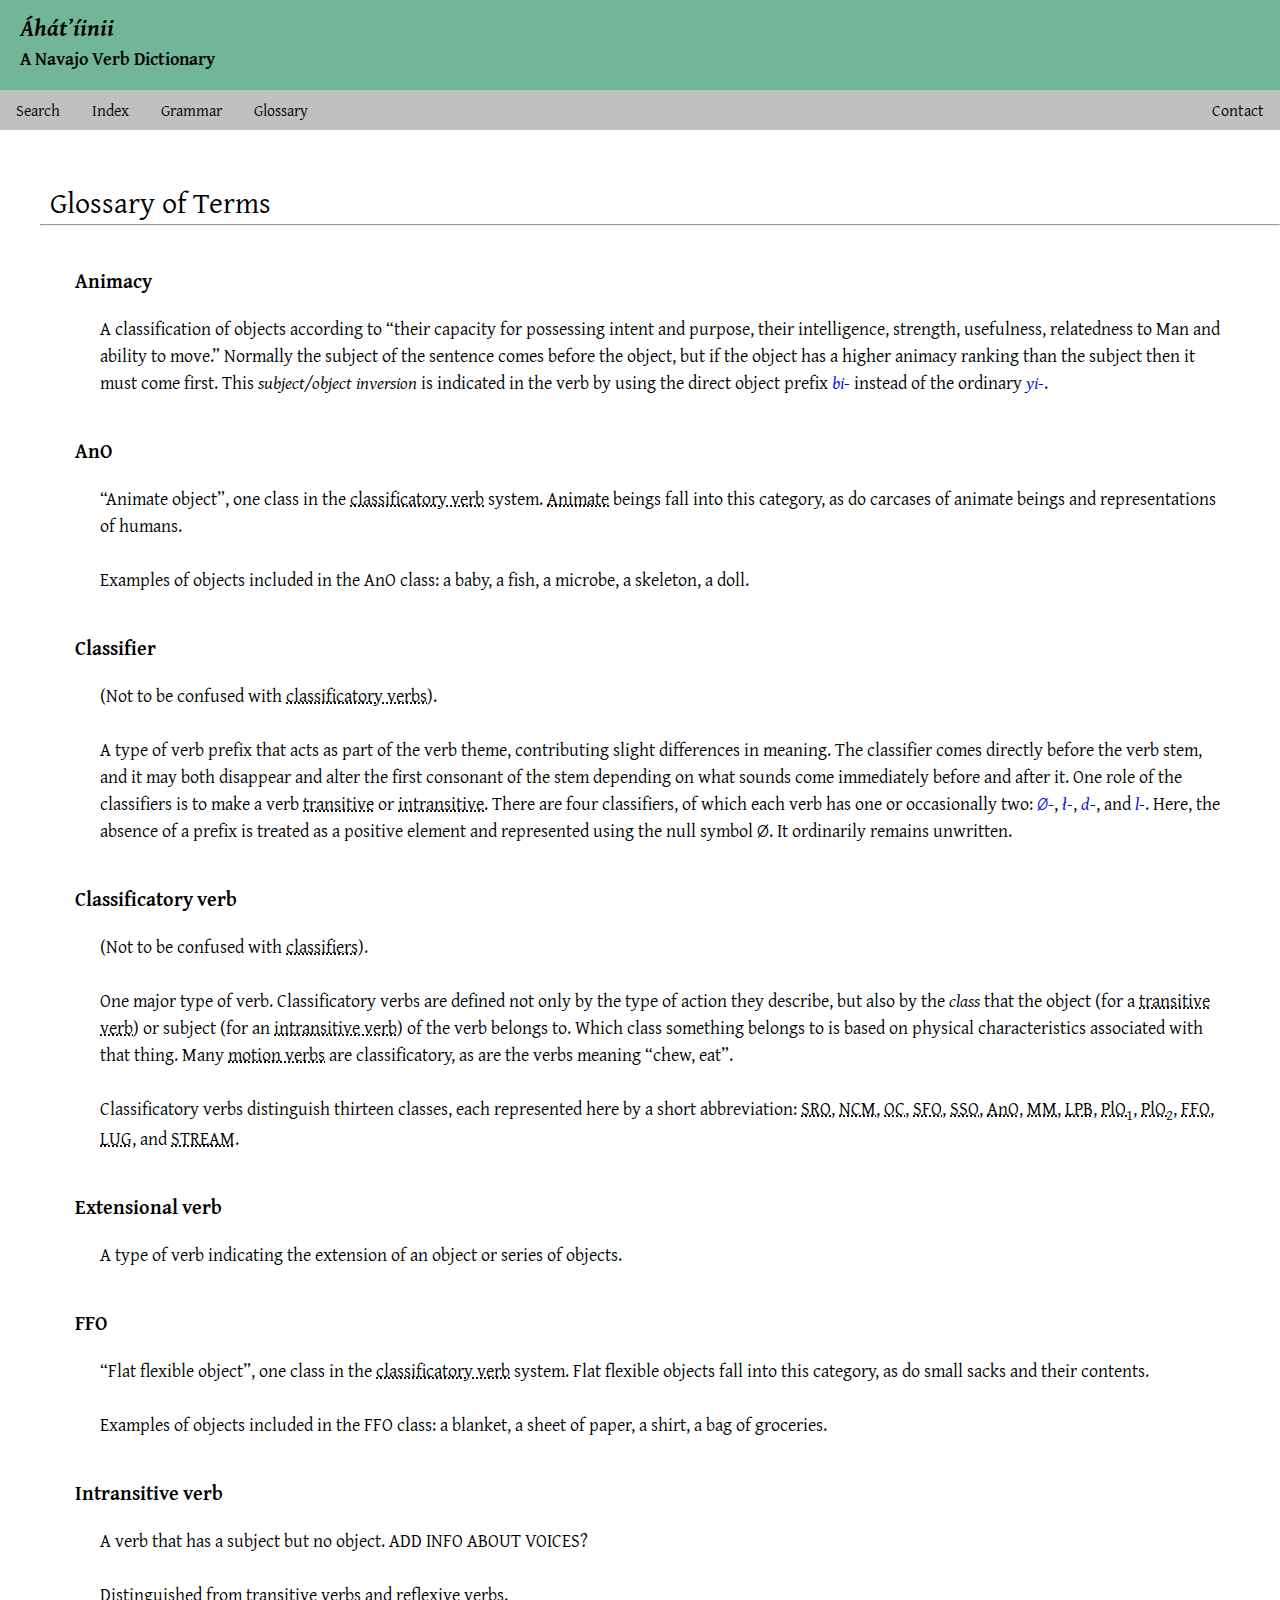
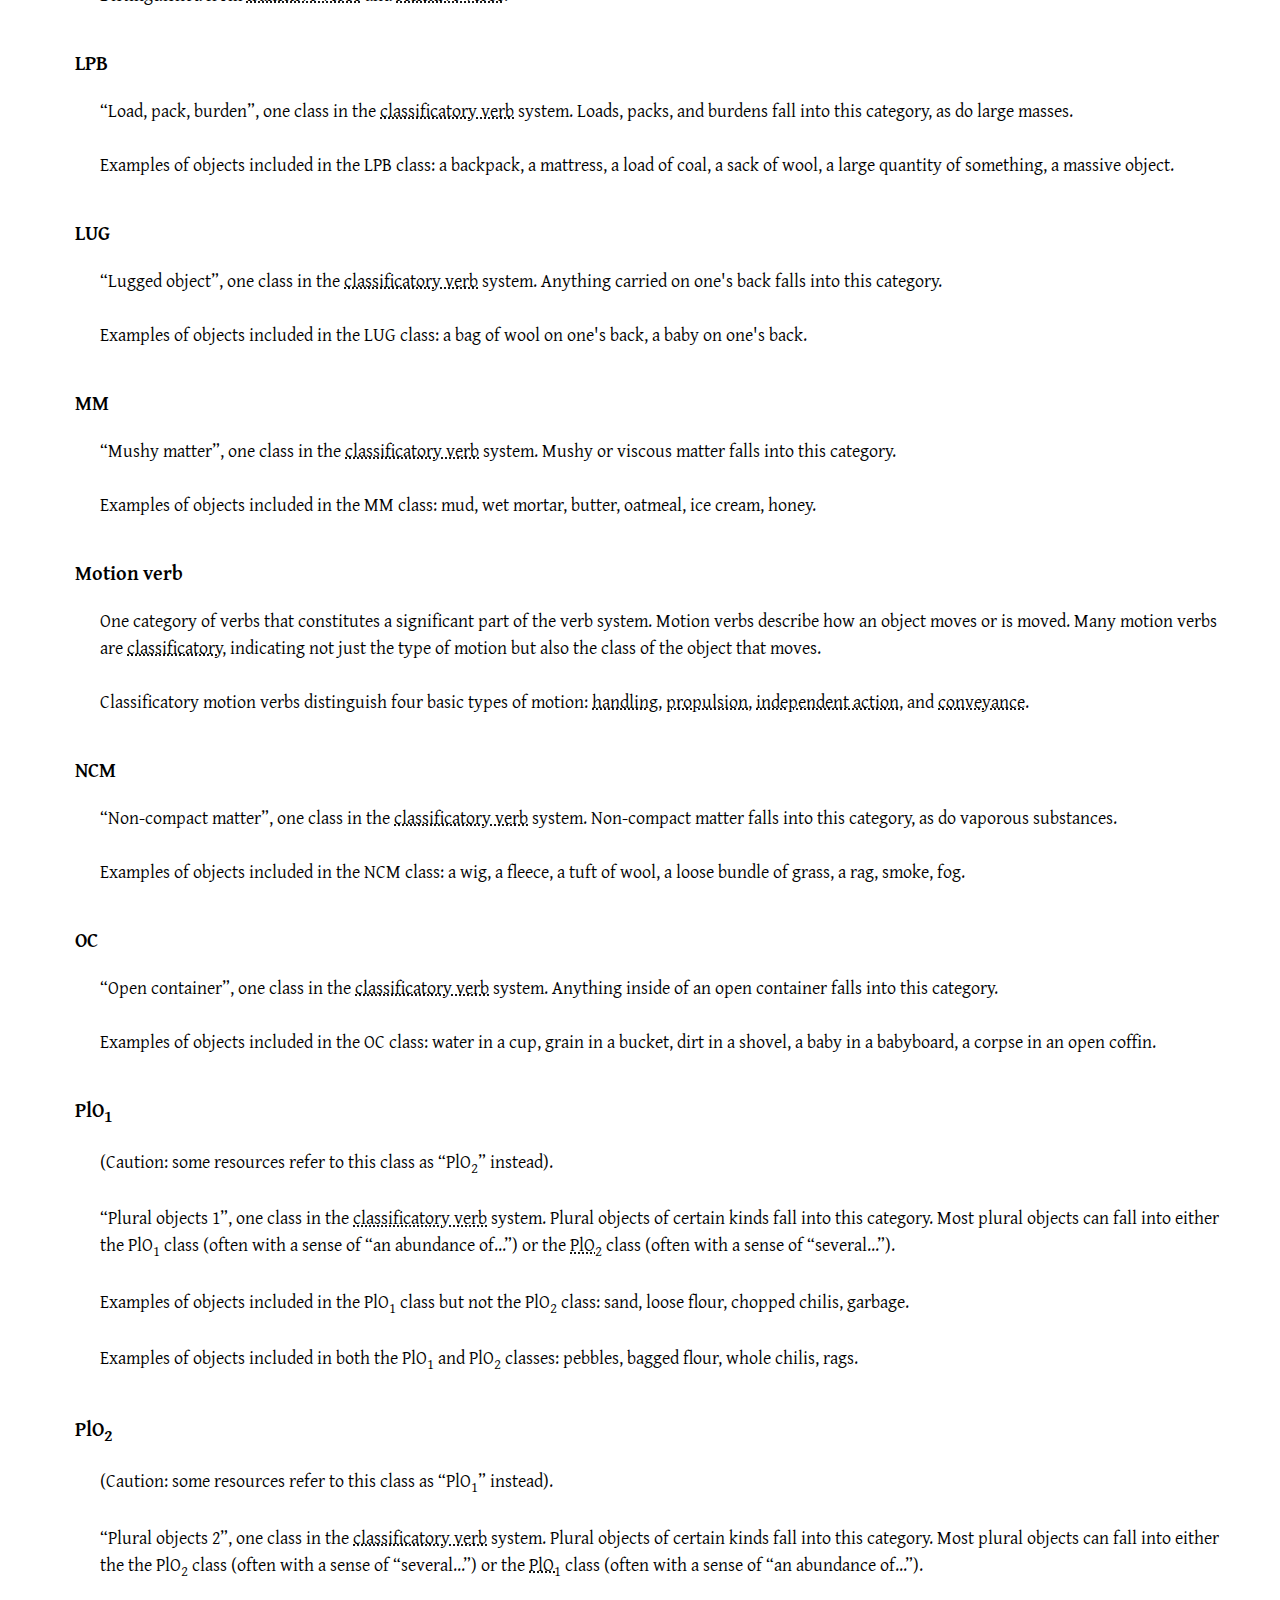
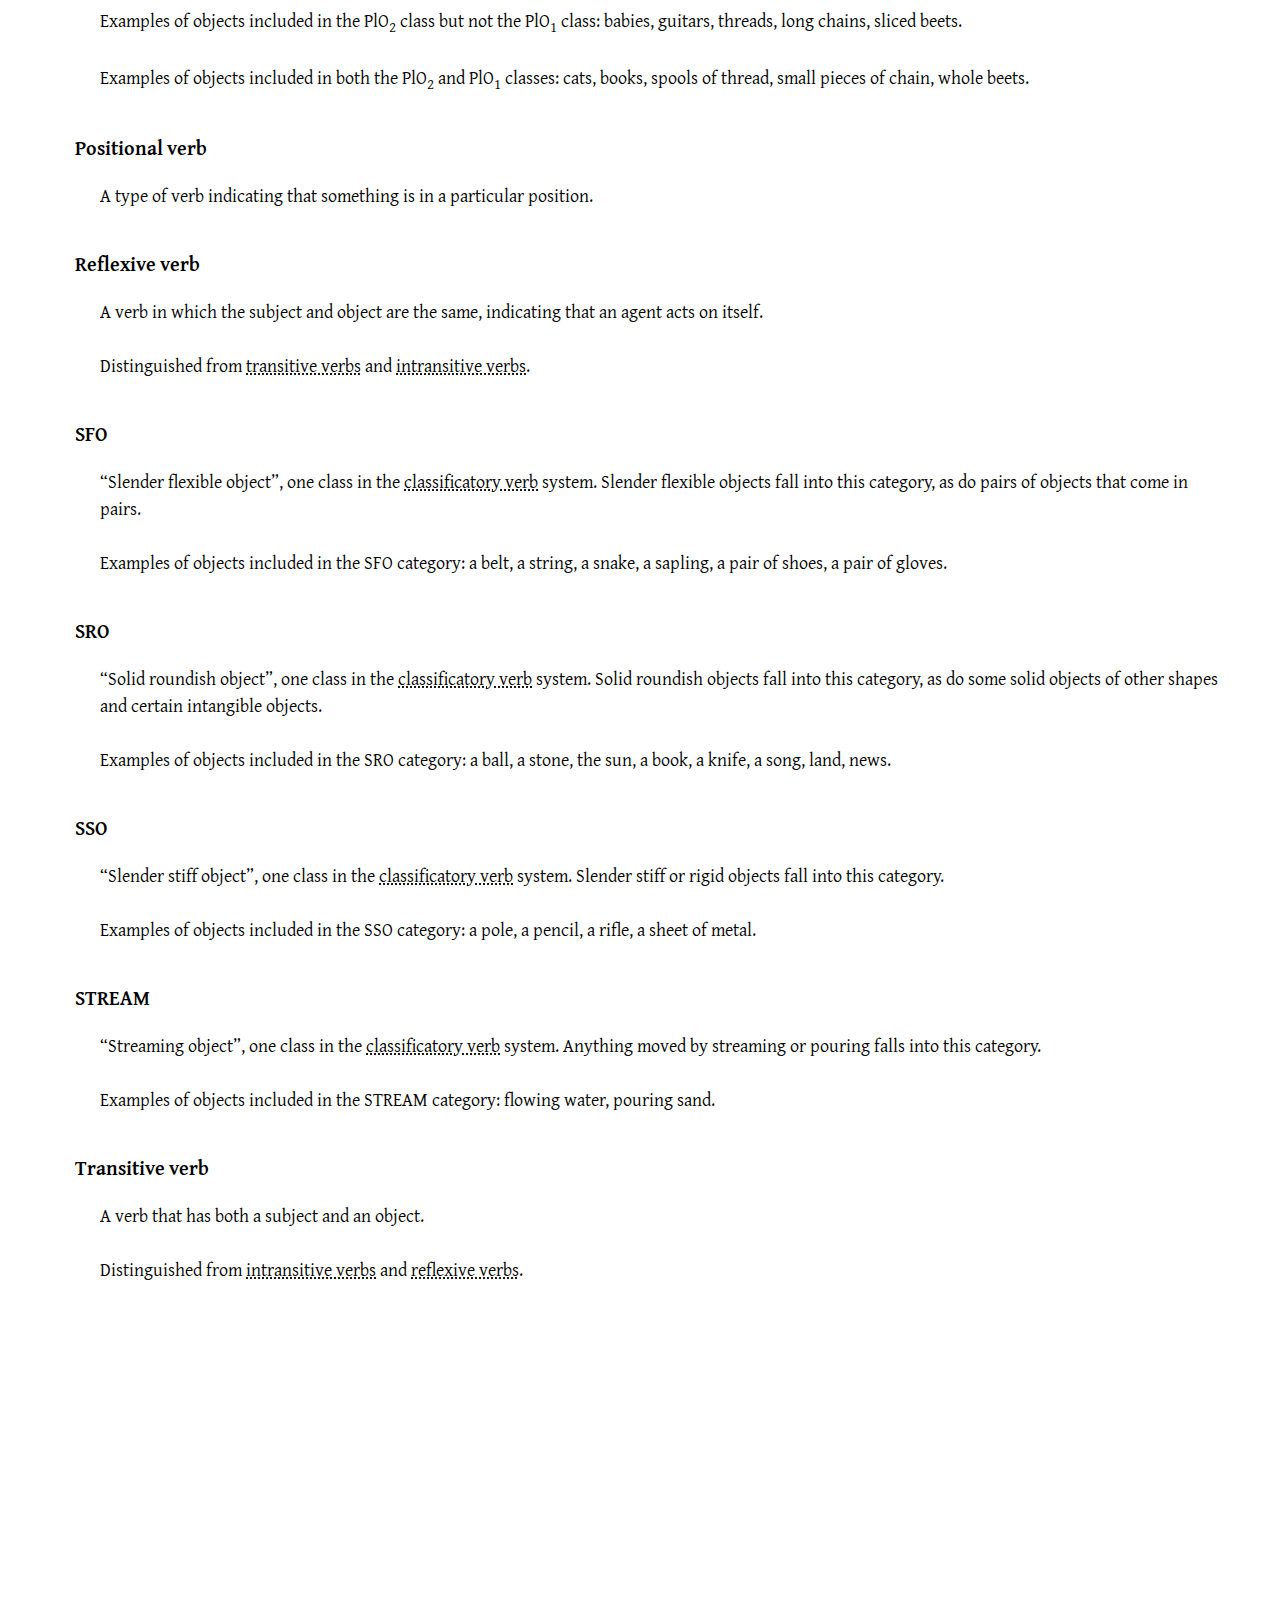
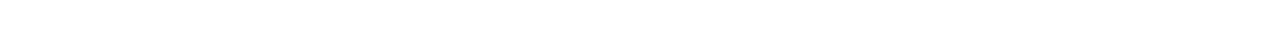
<file: appendix/glossary.html>
<!DOCTYPE html>
<html>
    <head>
        <meta charset="UTF-8">
        <meta name="viewport" content="width=device-width, initial-scale=1.0">

        <!-- favicon -->
        <link rel="icon" type="image/png" sizes="32x32" href="../assets/icons/favicon-32x32.png">
        <link rel="icon" type="image/png" sizes="16x16" href="../assets/icons/favicon-16x16.png">
        <link rel="icon" type="image/png" sizes="48x48" href="../assets/icons/favicon-48x48.png">
        <link rel="icon" type="image/png" sizes="192x192" href="../assets/icons/favicon-192x192.png">
        <link rel="apple-touch-icon" type="image/png" sizes="167x167" href="../assets/icons/favicon-167x167.png">
        <link rel="apple-touch-icon" type="image/png" sizes="180x180" href="../assets/icons/favicon-180x180.png">

        <!-- stylesheet -->
        <link rel="stylesheet" href="../assets/styles/styles.css">

        <title>Glossary - &Aacute;h&aacute;t&#x02BC;&iacute;inii</title>
    </head>

    <body>
        <!-- header -->
        <div id="header">
            <h1><i>&Aacute;h&aacute;t&#x02BC;&iacute;inii</i></h1>
            <h2>A Navajo Verb Dictionary</h2>
        </div>

        <!-- navigation bar -->
        <div id="navbar">
            <div id="navbar-left">
                <a href="../index.html">Search</a>
                <a href="./index">Index</a>
                <a href="./grammar">Grammar</a>
                <a href="./glossary">Glossary</a>
            </div>

            <div id="navbar-right">
                <a href="../contact">Contact</a>
            </div>
        </div>

        <div id="page-content">
            <h3>Glossary of Terms</h3>
            <hr class="underline">

            <div id="animacy">
                <h4>Animacy</h4>
                <div>
                    <p>
                    A classification of objects according to <q>their capacity for possessing intent and purpose, their intelligence, strength, usefulness, relatedness to Man and ability to move.</q> Normally the subject of the sentence comes before the object, but if the object has a higher animacy ranking than the subject then it must come first. This <i>subject/object inversion</i> is indicated in the verb by using the direct object prefix <a href="../dict/bi-"><i>bi-</i></a> instead of the ordinary <a href="../dict/yi-"><i>yi-</i></a>.
                    </p>
                </div>
            </div>

            <div id="AnO">
                <h4>AnO</h4>
                <div>
                    <p>
                    <q>Animate object</q>, one class in the <a class="glossary-link" href="#classificatory_verb">classificatory verb</a> system. <a class="glossary-link" href="#animacy">Animate</a> beings fall into this category, as do carcases of animate beings and representations of humans.
                    </p><br>
                    <p>
                    Examples of objects included in the AnO class: a baby, a fish, a microbe, a skeleton, a doll.
                    </p>
                </div>
            </div>

            <div id="classifier">
                <h4>Classifier</h4>
                <div>
                    <p>
                    (Not to be confused with <a class="glossary-link" href="#classificatory_verb">classificatory verbs</a>).
                    </p><br>
                    <p>
                    A type of verb prefix that acts as part of the verb theme, contributing slight differences in meaning. The classifier comes directly before the verb stem, and it may both disappear and alter the first consonant of the stem depending on what sounds come immediately before and after it. One role of the classifiers is to make a verb <a class="glossary-link" href="#transitive_verb">transitive</a> or <a class="glossary-link" href="#intransitive_verb">intransitive</a>. There are four classifiers, of which each verb has one or occasionally two: <a href="../dict/&#x2205;-"><i>&#x2205;-</i></a>, <a href="../dict/&lstrok;-"><i>&lstrok;-</i></a>, <a href="../dict/d-"><i>d-</i></a>, and <a href="../dict/l-"><i>l-</i></a>. Here, the absence of a prefix is treated as a positive element and represented using the null symbol &#x2205;. It ordinarily remains unwritten.
                    </p>
                </div>
            </div>

            <div id="classificatory_verb">
                <h4>Classificatory verb</h4>
                <div>
                    <p>
                    (Not to be confused with <a class="glossary-link" href="#classifier">classifiers</a>).
                    </p><br>
                    <p>
                    One major type of verb. Classificatory verbs are defined not only by the type of action they describe, but also by the <i>class</i> that the object (for a <a class="glossary-link" href="#transitive_verb">transitive verb</a>) or subject (for an <a class="glossary-link" href="#intransitive_verb">intransitive verb</a>) of the verb belongs to. Which class something belongs to is based on physical characteristics associated with that thing. Many <a class="glossary-link" href="#motion_verb">motion verbs</a> are classificatory, as are the verbs meaning <q>chew, eat</q>.
                    </p><br>
                    <p>
                    Classificatory verbs distinguish thirteen classes, each represented here by a short abbreviation: <a class="glossary-link" title="Solid roundish object" href="#SRO">SRO</a>, <a class="glossary-link" title="Non-compact matter" href="#NCM">NCM</a>, <a class="glossary-link" title="Open container" href="#OC">OC</a>, <a class="glossary-link" title="Slender flexible object" href="#SFO">SFO</a>, <a class="glossary-link" title="Slender stiff object" href="#SSO">SSO</a>, <a class="glossary-link" title="Animate object" href="#AnO">AnO</a>, <a class="glossary-link" title="Mushy matter" href="#MM">MM</a>, <a class="glossary-link" title="Load, pack, burden" href="#LPB">LPB</a>, <a class="glossary-link" title="Plural objects 1" href="#PlO1">PlO<sub>1</sub></a>, <a class="glossary-link" title="Plural objects 2" href="#PlO2">PlO<sub>2</sub></a>, <a class="glossary-link" title="Flat flexible object" href="#FFO">FFO</a>, <a class="glossary-link" title="Lugged object" href="#LUG">LUG</a>, and <a class="glossary-link" title="Streaming object" href="#STREAM">STREAM</a>.
                    </p>
                </div>
            </div>

            <div id="extensional_verb">
                <h4>Extensional verb</h4>
                <div>
                    <p>
                    A type of verb indicating the extension of an object or series of objects.
                    </p>
                </div>
            </div>

            <div id="FFO">
                <h4>FFO</h4>
                <div>
                    <p>
                    <q>Flat flexible object</q>, one class in the <a class="glossary-link" href="#classificatory_verb">classificatory verb</a> system. Flat flexible objects fall into this category, as do small sacks and their contents.
                    </p><br>
                    <p>
                    Examples of objects included in the FFO class: a blanket, a sheet of paper, a shirt, a bag of groceries.
                    </p>
                </div>
            </div>

            <div id="intransitive_verb">
                <h4>Intransitive verb</h4>
                <div>
                    <p>
                    A verb that has a subject but no object. ADD INFO ABOUT VOICES?
                    </p><br>
                    <p>
                    Distinguished from <a class="glossary-link" href="#transitive_verb">transitive verbs</a> and <a class="glossary-link" href="#reflexive_verb">reflexive verbs</a>.
                    </p>
                </div>
            </div>

            <div id="LPB">
                <h4>LPB</h4>
                <div>
                    <p>
                    <q>Load, pack, burden</q>, one class in the <a class="glossary-link" href="#classificatory_verb">classificatory verb</a> system. Loads, packs, and burdens fall into this category, as do large masses.
                    </p><br>
                    <p>
                    Examples of objects included in the LPB class: a backpack, a mattress, a load of coal, a sack of wool, a large quantity of something, a massive object.
                    </p>
                </div>
            </div>

            <div id="LUG">
                <h4>LUG</h4>
                <div>
                    <p>
                    <q>Lugged object</q>, one class in the <a class="glossary-link" href="#classificatory_verb">classificatory verb</a> system. Anything carried on one&apos;s back falls into this category.
                    </p><br>
                    <p>
                    Examples of objects included in the LUG class: a bag of wool on one&apos;s back, a baby on one&apos;s back.
                    </p>
                </div>
            </div>

            <div id="MM">
                <h4>MM</h4>
                <div>
                    <p>
                    <q>Mushy matter</q>, one class in the <a class="glossary-link" href="#classificatory_verb">classificatory verb</a> system. Mushy or viscous matter falls into this category.
                    </p><br>
                    <p>
                    Examples of objects included in the MM class: mud, wet mortar, butter, oatmeal, ice cream, honey.
                    </p>
                </div>
            </div>

            <div id="motion_verb">
                <h4>Motion verb</h4>
                <div>
                    <p>
                    One category of verbs that constitutes a significant part of the verb system. Motion verbs describe how an object moves or is moved. Many motion verbs are <a class="glossary-link" href="#classificatory_verb">classificatory</a>, indicating not just the type of motion but also the class of the object that moves.
                    </p><br>
                    </p>
                    Classificatory motion verbs distinguish four basic types of motion: <a class="glossary-link" href="#handling">handling</a>, <a class="glossary-link" href="#propulsion">propulsion</a>, <a class="glossary-link" href="#indepent_action">independent action</a>, and <a class="glossary-link" href="#conveyance">conveyance</a>. <!-- add to glossary -->
                    </p>
                </div>
            </div>

            <div id="NCM">
                <h4>NCM</h4>
                <div>
                    <p>
                    <q>Non-compact matter</q>, one class in the <a class="glossary-link" href="#classificatory_verb">classificatory verb</a> system. Non-compact matter falls into this category, as do vaporous substances.
                    </p><br>
                    <p>
                    Examples of objects included in the NCM class: a wig, a fleece, a tuft of wool, a loose bundle of grass, a rag, smoke, fog.
                    </p>
                </div>
            </div>

            <div id="OC">
                <h4>OC</h4>
                <div>
                    <p>
                    <q>Open container</q>, one class in the <a class="glossary-link" href="#classificatory_verb">classificatory verb</a> system. Anything inside of an open container falls into this category.
                    </p><br>
                    <p>
                    Examples of objects included in the OC class: water in a cup, grain in a bucket, dirt in a shovel, a baby in a babyboard, a corpse in an open coffin.
                    </p>
                </div>
            </div>

            <div id="PlO1">
                <h4>PlO<sub>1</sub></h4>
                <div>
                    <p>
                    (Caution: some resources refer to this class as <q>PlO<sub>2</sub></q> instead).
                    </p><br>
                    <p>
                    <q>Plural objects 1</q>, one class in the <a class="glossary-link" href="#classificatory_verb">classificatory verb</a> system. Plural objects of certain kinds fall into this category. Most plural objects can fall into either the PlO<sub>1</sub> class (often with a sense of <q>an abundance of...</q>) or the <a class="glossary-link" href="#PlO2">PlO<sub>2</sub></a> class (often with a sense of <q>several...</q>).
                    </p><br>
                    <p>
                    Examples of objects included in the PlO<sub>1</sub> class but not the PlO<sub>2</sub> class: sand, loose flour, chopped chilis, garbage.
                    </p><br>
                    <p>
                    Examples of objects included in both the PlO<sub>1</sub> and PlO<sub>2</sub> classes: pebbles, bagged flour, whole chilis, rags.
                    </p>
                </div>
            </div>

            <div id="PlO2">
                <h4>PlO<sub>2</sub></h4>
                <div>
                    <p>
                    (Caution: some resources refer to this class as <q>PlO<sub>1</sub></q> instead).
                    </p><br>
                    <p>
                    <q>Plural objects 2</q>, one class in the <a class="glossary-link" href="#classificatory_verb">classificatory verb</a> system. Plural objects of certain kinds fall into this category. Most plural objects can fall into either the the PlO<sub>2</sub> class (often with a sense of <q>several...</q>) or the <a class="glossary-link" href="#PlO2">PlO<sub>1</sub></a> class (often with a sense of <q>an abundance of...</q>).
                    </p><br>
                    <p>
                    Examples of objects included in the PlO<sub>2</sub> class but not the PlO<sub>1</sub> class: babies, guitars, threads, long chains, sliced beets.
                    </p><br>
                    <p>
                    Examples of objects included in both the PlO<sub>2</sub> and PlO<sub>1</sub> classes: cats, books, spools of thread, small pieces of chain, whole beets.
                    </p>
                </div>
            </div>

            <div id="positional_verb">
                <h4>Positional verb</h4>
                <div>
                    <p>
                    A type of verb indicating that something is in a particular position.
                    </p>
                </div>
            </div>

            <div id="reflextive_verb">
                <h4>Reflexive verb</h4>
                <div>
                    <p>
                    A verb in which the subject and object are the same, indicating that an agent acts on itself. <!-- add info about voices -->
                    </p><br>
                    <p>
                    Distinguished from <a class="glossary-link" href="#transitive_verb">transitive verbs</a> and <a class="glossary-link" href="#intransitive_verbs">intransitive verbs</a>.
                    </p>
                </div>
            </div>

            <div id="SFO">
                <h4>SFO</h4>
                <div>
                    <p>
                    <q>Slender flexible object</q>, one class in the <a class="glossary-link" href="#classificatory_verb">classificatory verb</a> system. Slender flexible objects fall into this category, as do pairs of objects that come in pairs.
                    </p><br>
                    <p>
                    Examples of objects included in the SFO category: a belt, a string, a snake, a sapling, a pair of shoes, a pair of gloves.
                    </p>
                </div>
            </div>

            <div id="SRO">
                <h4>SRO</h4>
                <div>
                    <p>
                    <q>Solid roundish object</q>, one class in the <a class="glossary-link" href="#classificatory_verb">classificatory verb</a> system. Solid roundish objects fall into this category, as do some solid objects of other shapes and certain intangible objects.
                    </p><br>
                    <p>
                        Examples of objects included in the SRO category: a ball, a stone, the sun, a book, a knife, a song, land, news.
                    </p>
                </div>
            </div>

            <div id="SSO">
                <h4>SSO</h4>
                <div>
                    <p>
                    <q>Slender stiff object</q>, one class in the <a class="glossary-link" href="#classificatory_verb">classificatory verb</a> system. Slender stiff or rigid objects fall into this category.
                    </p><br>
                    <p>
                    Examples of objects included in the SSO category: a pole, a pencil, a rifle, a sheet of metal.
                    </p>
                </div>
            </div>

            <div id="STREAM">
                <h4>STREAM</h4>
                <div>
                    <p>
                    <q>Streaming object</q>, one class in the <a class="glossary-link" href="#classificatory_verb">classificatory verb</a> system. Anything moved by streaming or pouring falls into this category.
                    </p><br>
                    <p>
                        Examples of objects included in the STREAM category: flowing water, pouring sand.
                    </p>
                </div>
            </div>

            <div id="transitive_verb">
                <h4>Transitive verb</h4>
                <div>
                    <p>
                    A verb that has both a subject and an object. <!-- ADD INFO ABOUT yi/bi ALTERNATION AND VOICES. -->
                    </p><br>
                    <p>
                    Distinguished from <a class="glossary-link" href="#intransitive_verb">intransitive verbs</a> and <a class="glossary-link" href="#reflexive_verb">reflexive verbs</a>.
                    </p>
                </div>
            </div>
        </div>
        <br>
        <br>
        <br>
        <br>
    </body>
</html>
</file>
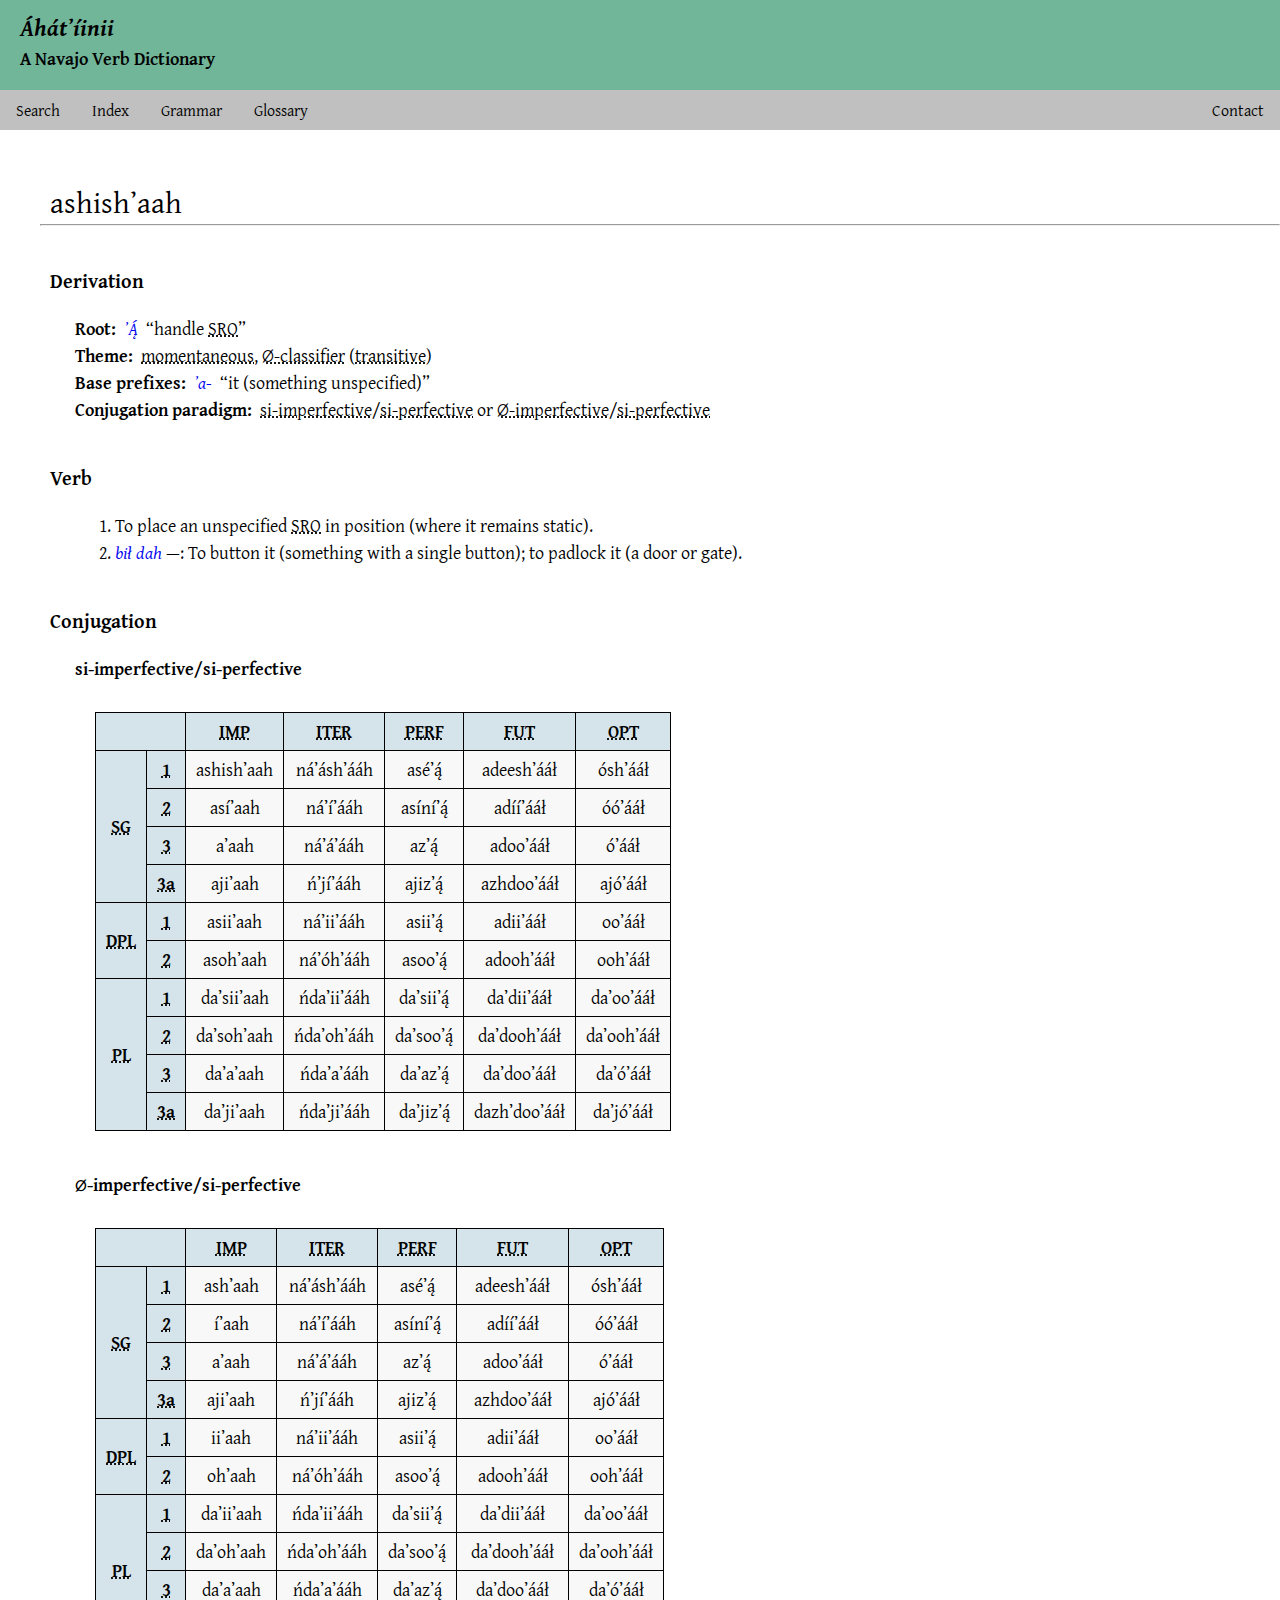
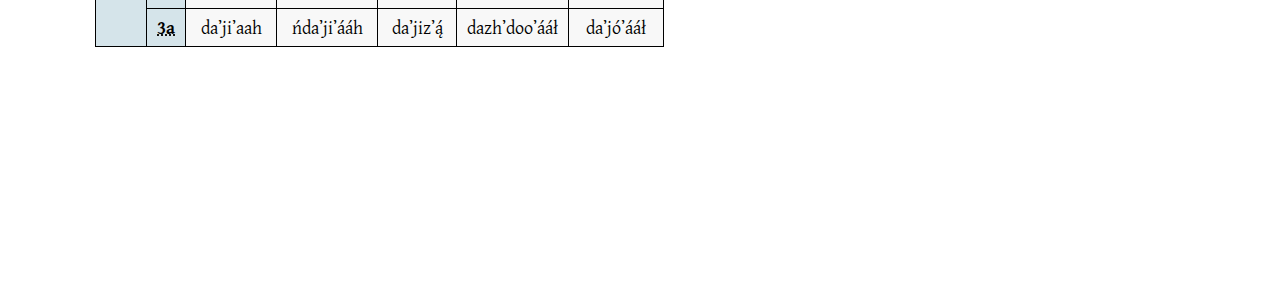
<file: dict/ashishʼaah.html>
<!DOCTYPE html>
<html>
    <head>
        <meta charset="UTF-8">
        <meta name="viewport" content="width=device-width, initial-scale=1.0">

        <!-- favicon -->
        <link rel="icon" type="image/png" sizes="32x32" href="../assets/icons/favicon-32x32.png">
        <link rel="icon" type="image/png" sizes="16x16" href="../assets/icons/favicon-16x16.png">
        <link rel="icon" type="image/png" sizes="48x48" href="../assets/icons/favicon-48x48.png">
        <link rel="icon" type="image/png" sizes="192x192" href="../assets/icons/favicon-192x192.png">
        <link rel="apple-touch-icon" type="image/png" sizes="167x167" href="../assets/icons/favicon-167x167.png">
        <link rel="apple-touch-icon" type="image/png" sizes="180x180" href="../assets/icons/favicon-180x180.png">

        <!-- stylesheet -->
        <link rel="stylesheet" href="../assets/styles/styles.css">

        <title>ashish&#x02BC;aah - &Aacute;h&aacute;t&#x02BC;&iacute;inii</title>
    </head>

    <body>
        <!-- header -->
        <div id="header">
            <h1><i>&Aacute;h&aacute;t&#x02BC;&iacute;inii</i></h1>
            <h2>A Navajo Verb Dictionary</h2>
        </div>

        <!-- navigation bar -->
        <div id="navbar">
            <div id="navbar-left">
                <a href="../index.html">Search</a>
                <a href="../appendix/index.html">Index</a>
                <a href="../appendix/grammar.html">Grammar</a>
                <a href="../appendix/glossary.html">Glossary</a>
            </div>

            <div id="navbar-right">
                <a href="../contact.html">Contact</a>
            </div>
        </div>

        <!-- entry -->
        <div id="page-content">
            <h3>ashish&#x02BC;aah</h3>
            <hr class="underline">

            <!-- derivation -->
            <h4>Derivation</h4>
            <div>
                <span>
                    <b>Root:</b>&nbsp; <a href="./&#x02BC;&Aogon;&#x0301;.html"><i>&#x02BC;&Aogon;&#x0301;</i></a>&nbsp; <q>handle <a class="glossary-link" title="Solid roundish object" href="../appendix/glossary.html#SRO">SRO</a></q><br>
                    <b>Theme:</b>&nbsp; <a class="glossary-link" href="../appendix/glossary.html#momentaneous">momentaneous</a>, <a class="glossary-link" href="../appendix/glossary.html#&#x2205;-classifier">&#x2205;-classifier</a> (<a class="glossary-link" href="../appendix/glossary.html#transitive_verb">transitive</a>)<br>
                    <b>Base prefixes:</b>&nbsp; <a href="./&#x02BC;a-"><i>&#x02BC;a-</i></a>&nbsp; <q>it (something unspecified)</q><br>
                    <b>Conjugation paradigm:</b>&nbsp; <a class="glossary-link" href="../appendix/glossary.html#si-imperfective">si-imperfective</a>/<a class="glossary-link" href="../appendix/glossary.html#si-perfective">si-perfective</a> or <a class="glossary-link" href="../appendix/glossary.html#&#x2205;-imperfective">&#x2205;-imperfective</a>/<a class="glossary-link" href="../appendix/glossary.html#si-perfective">si-perfective</a><br>
                </span>
            </div>

            <!-- definition -->
            <h4>Verb</h4>
            <div>
                <span>
                    <ol>
                        <li><span>To place an unspecified <a class="glossary-link" title="Solid roundish object" href="../appendix/glossary.html#SRO">SRO</a> in position (where it remains static).</span></li>
                        <li><span><a href="./bi&lstrok;"><i>bi&lstrok;</i></a> <a href="./dah"><i>dah</i></a> &mdash;: To button it (something with a single button); to padlock it (a door or gate).</span></li>
                    </ol>
                </span>
            </div>

            <!-- conjugation -->
            <h4>Conjugation</h4>
            <div>
                <span>
                    <b>si-imperfective/si-perfective</b>
                    <table>
                        <tr>
                            <th colspan="2"></th>
                            <th><a class="glossary-link" title="Imperfective" href="../appendix/glossary.html#imperfective">IMP</a></th>
                            <th><a class="glossary-link" title="Iterative" href="../appendix/glossary.html#iterative">ITER</a></th>
                            <th><a class="glossary-link" title="Perfective" href="../appendix/glossary.html#perfective">PERF</a></th>
                            <th><a class="glossary-link" title="Future" href="../appendix/glossary.html#future">FUT</a></th>
                            <th><a class="glossary-link" title="Optative" href="../appendix/glossary.html#optative">OPT</a></th>
                        </tr>

                        <tr>
                            <th rowspan="4"><a class="glossary-link" title="Singular" href="../appendix/glossary.html#singular">SG</a></th>
                            <th><a class="glossary-link" title="First person" href="../appendix/glossary.html#first_person">1</a></th>
                            <td>ashish&#x02BC;aah</td>
                            <td>n&aacute;&#x02BC;&aacute;sh&#x02BC;&aacute;&aacute;h</td>
                            <td>as&eacute;&#x02BC;&aogon;&#x0301;</td>
                            <td>adeesh&#x02BC;&aacute;&aacute;&lstrok;</td>
                            <td>&oacute;sh&#x02BC;&aacute;&aacute;&lstrok;</td>
                        </tr>
                        <tr>
                            <th><a class="glossary-link" title="Second person" href="../appendix/glossary.html#second_person">2</a></th>
                            <td>as&iacute;&#x02BC;aah</td>
                            <td>n&aacute;&#x02BC;&iacute;&#x02BC;&aacute;&aacute;h</td>
                            <td>as&iacute;n&iacute;&#x02BC;&aogon;&#x0301;</td>
                            <td>ad&iacute;&iacute;&#x02BC;&aacute;&aacute;&lstrok;</td>
                            <td>&oacute;&oacute;&#x02BC;&aacute;&aacute;&lstrok;</td>
                        </tr>
                        <tr>
                            <th><a class="glossary-link" title="Third person" href="../appendix/glossary.html#third_person">3</a></th>
                            <td>a&#x02BC;aah</td>
                            <td>n&aacute;&#x02BC;&aacute;&#x02BC;&aacute;&aacute;h</td>
                            <td>az&#x02BC;&aogon;&#x0301;</td>
                            <td>adoo&#x02BC;&aacute;&aacute;&lstrok;</td>
                            <td>&oacute;&#x02BC;&aacute;&aacute;&lstrok;</td>
                        </tr>
                        <tr>
                            <th><a class="glossary-link" title="Third person obviative" href="../appendix/glossary.html#third_person_obviative">3a</a></th>
                            <td>aji&#x02BC;aah</td>
                            <td>&nacute;&#x02BC;j&iacute;&#x02BC;&aacute;&aacute;h</td>
                            <td>ajiz&#x02BC;&aogon;&#x0301;</td>
                            <td>azhdoo&#x02BC;&aacute;&aacute;&lstrok;</td>
                            <td>aj&oacute;&#x02BC;&aacute;&aacute;&lstrok;</td>
                        </tr>

                        <tr>
                            <th rowspan="2"><a class="glossary-link" title="Duoplural" href="../appendix/glossary.html#duoplural">DPL</a></th>
                            <th><a class="glossary-link" title="First person" href="../appendix/glossary.html#first_person">1</a></th>
                            <td>asii&#x02BC;aah</td>
                            <td>n&aacute;&#x02BC;ii&#x02BC;&aacute;&aacute;h</td>
                            <td>asii&#x02BC;&aogon;&#x0301;</td>
                            <td>adii&#x02BC;&aacute;&aacute;&lstrok;</td>
                            <td>oo&#x02BC;&aacute;&aacute;&lstrok;</td>
                        </tr>
                        <tr>
                            <th><a class="glossary-link" title="Second person" href="../appendix/glossary.html#second_person">2</a></th>
                            <td>asoh&#x02BC;aah</td>
                            <td>n&aacute;&#x02BC;&oacute;h&#x02BC;&aacute;&aacute;h</td>
                            <td>asoo&#x02BC;&aogon;&#x0301;</td>
                            <td>adooh&#x02BC;&aacute;&aacute;&lstrok;</td>
                            <td>ooh&#x02BC;&aacute;&aacute;&lstrok;</td>
                        </tr>

                        <tr>
                            <th rowspan="4"><a class="glossary-link" title="Plural" href="../appendix/glossary.html#plural">PL</a></th>
                            <th><a class="glossary-link" title="First person" href="../appendix/glossary.html#first_person">1</a></th>
                            <td>da&#x02BC;sii&#x02BC;aah</td>
                            <td>&nacute;da&#x02BC;ii&#x02BC;&aacute;&aacute;h</td>
                            <td>da&#x02BC;sii&#x02BC;&aogon;&#x0301;</td>
                            <td>da&#x02BC;dii&#x02BC;&aacute;&aacute;&lstrok;</td>
                            <td>da&#x02BC;oo&#x02BC;&aacute;&aacute;&lstrok;</td>
                        </tr>
                        <tr>
                            <th><a class="glossary-link" title="Second person" href="../appendix/glossary.html#second_person">2</a></th>
                            <td>da&#x02BC;soh&#x02BC;aah</td>
                            <td>&nacute;da&#x02BC;oh&#x02BC;&aacute;&aacute;h</td>
                            <td>da&#x02BC;soo&#x02BC;&aogon;&#x0301;</td>
                            <td>da&#x02BC;dooh&#x02BC;&aacute;&aacute;&lstrok;</td>
                            <td>da&#x02BC;ooh&#x02BC;&aacute;&aacute;&lstrok;</td>
                        </tr>
                        <tr>
                            <th><a class="glossary-link" title="Third person" href="../appendix/glossary.html#third_person">3</a></th>
                            <td>da&#x02BC;a&#x02BC;aah</td>
                            <td>&nacute;da&#x02BC;a&#x02BC;&aacute;&aacute;h</td>
                            <td>da&#x02BC;az&#x02BC;&aogon;&#x0301;</td>
                            <td>da&#x02BC;doo&#x02BC;&aacute;&aacute;&lstrok;</td>
                            <td>da&#x02BC;&oacute;&#x02BC;&aacute;&aacute;&lstrok;</td>
                        </tr>
                        <tr>
                            <th><a class="glossary-link" title="Third person obviative" href="../appendix/glossary.html#third_person_obviative">3a</a></th>
                            <td>da&#x02BC;ji&#x02BC;aah</td>
                            <td>&nacute;da&#x02BC;ji&#x02BC;&aacute;&aacute;h</td>
                            <td>da&#x02BC;jiz&#x02BC;&aogon;&#x0301;</td>
                            <td>dazh&#x02BC;doo&#x02BC;&aacute;&aacute;&lstrok;</td>
                            <td>da&#x02BC;j&oacute;&#x02BC;&aacute;&aacute;&lstrok;</td>
                        </tr>
                    </table>

                    <b>&#x2205;-imperfective/si-perfective</b>
                    <table>
                        <tr>
                            <th colspan="2"></th>
                            <th><a class="glossary-link" title="Imperfective" href="../appendix/glossary.html#imperfective">IMP</a></th>
                            <th><a class="glossary-link" title="Iterative" href="../appendix/glossary.html#iterative">ITER</a></th>
                            <th><a class="glossary-link" title="Perfective" href="../appendix/glossary.html#perfective">PERF</a></th>
                            <th><a class="glossary-link" title="Future" href="../appendix/glossary.html#future">FUT</a></th>
                            <th><a class="glossary-link" title="Optative" href="../appendix/glossary.html#optative">OPT</a></th>
                        </tr>

                        <tr>
                            <th rowspan="4"><a class="glossary-link" title="Singular" href="../appendix/glossary.html#singular">SG</a></th>
                            <th><a class="glossary-link" title="First person" href="../appendix/glossary.html#first_person">1</a></th>
                            <td>ash&#x02BC;aah</td>
                            <td>n&aacute;&#x02BC;&aacute;sh&#x02BC;&aacute;&aacute;h</td>
                            <td>as&eacute;&#x02BC;&aogon;&#x0301;</td>
                            <td>adeesh&#x02BC;&aacute;&aacute;&lstrok;</td>
                            <td>&oacute;sh&#x02BC;&aacute;&aacute;&lstrok;</td>
                        </tr>
                        <tr>
                            <th><a class="glossary-link" title="Second person" href="../appendix/glossary.html#second_person">2</a></th>
                            <td>&iacute;&#x02BC;aah</td>
                            <td>n&aacute;&#x02BC;&iacute;&#x02BC;&aacute;&aacute;h</td>
                            <td>as&iacute;n&iacute;&#x02BC;&aogon;&#x0301;</td>
                            <td>ad&iacute;&iacute;&#x02BC;&aacute;&aacute;&lstrok;</td>
                            <td>&oacute;&oacute;&#x02BC;&aacute;&aacute;&lstrok;</td>
                        </tr>
                        <tr>
                            <th><a class="glossary-link" title="Third person" href="../appendix/glossary.html#third_person">3</a></th>
                            <td>a&#x02BC;aah</td>
                            <td>n&aacute;&#x02BC;&aacute;&#x02BC;&aacute;&aacute;h</td>
                            <td>az&#x02BC;&aogon;&#x0301;</td>
                            <td>adoo&#x02BC;&aacute;&aacute;&lstrok;</td>
                            <td>&oacute;&#x02BC;&aacute;&aacute;&lstrok;</td>
                        </tr>
                        <tr>
                            <th><a class="glossary-link" title="Third person obviative" href="../appendix/glossary.html#third_person_obviative">3a</a></th>
                            <td>aji&#x02BC;aah</td>
                            <td>&nacute;&#x02BC;j&iacute;&#x02BC;&aacute;&aacute;h</td>
                            <td>ajiz&#x02BC;&aogon;&#x0301;</td>
                            <td>azhdoo&#x02BC;&aacute;&aacute;&lstrok;</td>
                            <td>aj&oacute;&#x02BC;&aacute;&aacute;&lstrok;</td>
                        </tr>

                        <tr>
                            <th rowspan="2"><a class="glossary-link" title="Duoplural" href="../appendix/glossary.html#duoplural">DPL</a></th>
                            <th><a class="glossary-link" title="First person" href="../appendix/glossary.html#first_person">1</a></th>
                            <td>ii&#x02BC;aah</td>
                            <td>n&aacute;&#x02BC;ii&#x02BC;&aacute;&aacute;h</td>
                            <td>asii&#x02BC;&aogon;&#x0301;</td>
                            <td>adii&#x02BC;&aacute;&aacute;&lstrok;</td>
                            <td>oo&#x02BC;&aacute;&aacute;&lstrok;</td>
                        </tr>
                        <tr>
                            <th><a class="glossary-link" title="Second person" href="../appendix/glossary.html#second_person">2</a></th>
                            <td>oh&#x02BC;aah</td>
                            <td>n&aacute;&#x02BC;&oacute;h&#x02BC;&aacute;&aacute;h</td>
                            <td>asoo&#x02BC;&aogon;&#x0301;</td>
                            <td>adooh&#x02BC;&aacute;&aacute;&lstrok;</td>
                            <td>ooh&#x02BC;&aacute;&aacute;&lstrok;</td>
                        </tr>

                        <tr>
                            <th rowspan="4"><a class="glossary-link" title="Plural" href="../appendix/glossary.html#plural">PL</a></th>
                            <th><a class="glossary-link" title="First person" href="../appendix/glossary.html#first_person">1</a></th>
                            <td>da&#x02BC;ii&#x02BC;aah</td>
                            <td>&nacute;da&#x02BC;ii&#x02BC;&aacute;&aacute;h</td>
                            <td>da&#x02BC;sii&#x02BC;&aogon;&#x0301;</td>
                            <td>da&#x02BC;dii&#x02BC;&aacute;&aacute;&lstrok;</td>
                            <td>da&#x02BC;oo&#x02BC;&aacute;&aacute;&lstrok;</td>
                        </tr>
                        <tr>
                            <th><a class="glossary-link" title="Second person" href="../appendix/glossary.html#second_person">2</a></th>
                            <td>da&#x02BC;oh&#x02BC;aah</td>
                            <td>&nacute;da&#x02BC;oh&#x02BC;&aacute;&aacute;h</td>
                            <td>da&#x02BC;soo&#x02BC;&aogon;&#x0301;</td>
                            <td>da&#x02BC;dooh&#x02BC;&aacute;&aacute;&lstrok;</td>
                            <td>da&#x02BC;ooh&#x02BC;&aacute;&aacute;&lstrok;</td>
                        </tr>
                        <tr>
                            <th><a class="glossary-link" title="Third person" href="../appendix/glossary.html#third_person">3</a></th>
                            <td>da&#x02BC;a&#x02BC;aah</td>
                            <td>&nacute;da&#x02BC;a&#x02BC;&aacute;&aacute;h</td>
                            <td>da&#x02BC;az&#x02BC;&aogon;&#x0301;</td>
                            <td>da&#x02BC;doo&#x02BC;&aacute;&aacute;&lstrok;</td>
                            <td>da&#x02BC;&oacute;&#x02BC;&aacute;&aacute;&lstrok;</td>
                        </tr>
                        <tr>
                            <th><a class="glossary-link" title="Third person obviative" href="../appendix/glossary.html#third_person_obviative">3a</a></th>
                            <td>da&#x02BC;ji&#x02BC;aah</td>
                            <td>&nacute;da&#x02BC;ji&#x02BC;&aacute;&aacute;h</td>
                            <td>da&#x02BC;jiz&#x02BC;&aogon;&#x0301;</td>
                            <td>dazh&#x02BC;doo&#x02BC;&aacute;&aacute;&lstrok;</td>
                            <td>da&#x02BC;j&oacute;&#x02BC;&aacute;&aacute;&lstrok;</td>
                        </tr>
                    </table>
                </span>
            </div>
        </div>
    </body>
</html>
</file>
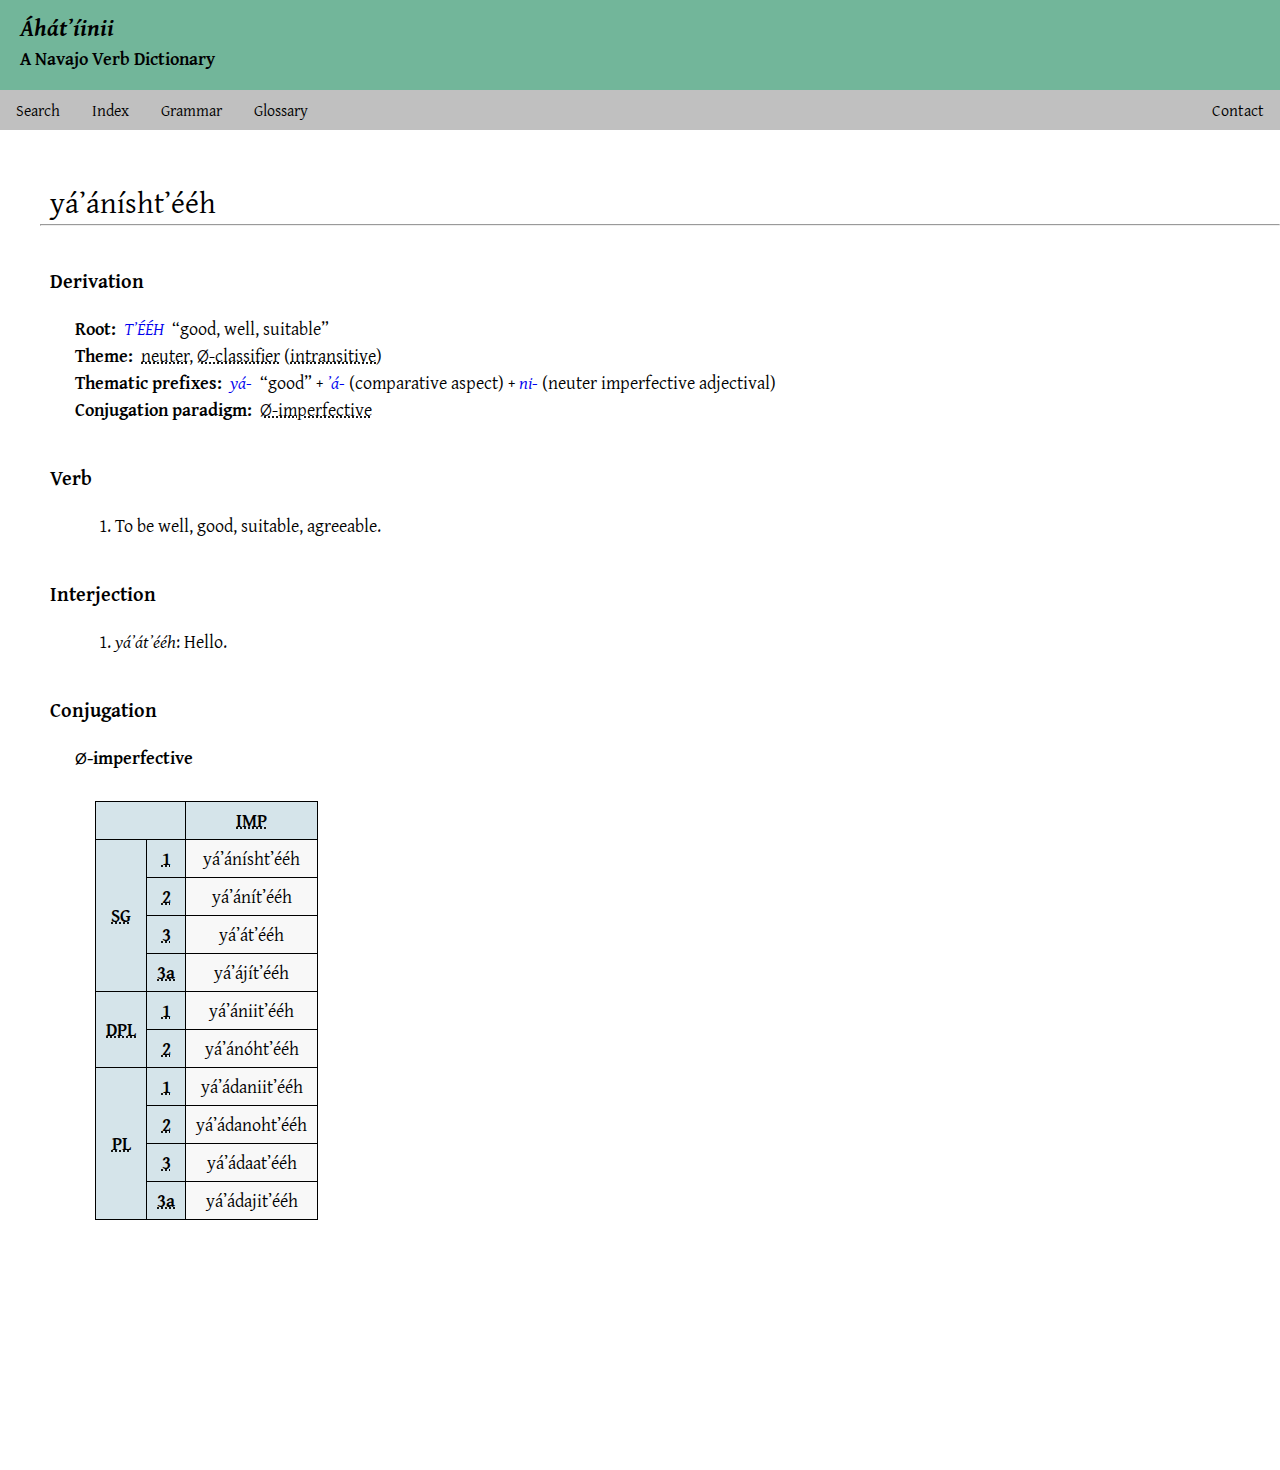
<file: dict/yáʼáníshtʼééh.html>
<!DOCTYPE html>
<html>
    <head>
        <meta charset="UTF-8">
        <meta name="viewport" content="width=device-width, initial-scale=1.0">

        <!-- favicon -->
        <link rel="icon" type="image/png" sizes="32x32" href="../assets/icons/favicon-32x32.png">
        <link rel="icon" type="image/png" sizes="16x16" href="../assets/icons/favicon-16x16.png">
        <link rel="icon" type="image/png" sizes="48x48" href="../assets/icons/favicon-48x48.png">
        <link rel="icon" type="image/png" sizes="192x192" href="../assets/icons/favicon-192x192.png">
        <link rel="apple-touch-icon" type="image/png" sizes="167x167" href="../assets/icons/favicon-167x167.png">
        <link rel="apple-touch-icon" type="image/png" sizes="180x180" href="../assets/icons/favicon-180x180.png">

        <!-- stylesheet -->
        <link rel="stylesheet" href="../assets/styles/styles.css">

        <title>yáʼáníshtʼééh - &Aacute;h&aacute;t&#x02BC;&iacute;inii</title>
    </head>

    <body>
        <!-- header -->
        <div id="header">
            <h1><i>&Aacute;h&aacute;t&#x02BC;&iacute;inii</i></h1>
            <h2>A Navajo Verb Dictionary</h2>
        </div>

        <!-- navigation bar -->
        <div id="navbar">
            <div id="navbar-left">
                <a href="../index.html">Search</a>
                <a href="../appendix/index.html">Index</a>
                <a href="../appendix/grammar.html">Grammar</a>
                <a href="../appendix/glossary.html">Glossary</a>
            </div>

            <div id="navbar-right">
                <a href="../contact.html">Contact</a>
            </div>
        </div>

        <!-- entry -->
        <div id="page-content">
            <h3>yáʼáníshtʼééh</h3>
            <hr class="underline">

            <!-- derivation -->
            <h4>Derivation</h4>
            <div>
                <span>
                    <b>Root:</b>&nbsp; <a href="./TʼÉÉH"><i>TʼÉÉH</i></a>&nbsp; <q>good, well, suitable</q><br>
                    <b>Theme:</b>&nbsp; <a class="glossary-link" href="../appendix/glossary.html#neuter">neuter</a>, <a class="glossary-link" href="../appendix/glossary.html#&#x2205;-classifier">&#x2205;-classifier</a> (<a class="glossary-link" href="../appendix/glossary.html#intransitive_verb">intransitive</a>)<br>
                    <b>Thematic prefixes:</b>&nbsp; <a href="./yá-"><i>yá-</i></a>&nbsp; <q>good</q> + <a href="./ʼá-"><i>ʼá-</i></a> (comparative aspect) + <a href="./ni-"><i>ni-</i></a> (neuter imperfective adjectival)<br>
                    <b>Conjugation paradigm:</b>&nbsp; <a class="glossary-link" href="../appendix/glossary.html#∅-imperfective">∅-imperfective</a><br>
                </span>
            </div>

            <!-- definition -->
            <h4>Verb</h4>
            <div>
                <span>
                    <ol>
                        <li><span>To be well, good, suitable, agreeable.</span></li>
                    </ol>
                </span>
            </div>

            <h4>Interjection</h4>
            <div>
                <span>
                    <ol>
                        <li><span><i>yáʼátʼééh</i>: Hello.</span></li>
                    </ol>
                </span>
            </div>

            <!-- conjugation -->
            <h4>Conjugation</h4>
            <div>
                <span>
                    <b>∅-imperfective</b>
                    <table>
                        <tr>
                            <th colspan="2"></th>
                            <th><a class="glossary-link" title="Imperfective" href="../appendix/glossary.html#imperfective">IMP</a></th>
                        </tr>

                        <tr>
                            <th rowspan="4"><a class="glossary-link" title="Singular" href="../appendix/glossary.html#singular">SG</a></th>
                            <th><a class="glossary-link" title="First person" href="../appendix/glossary.html#first_person">1</a></th>
                            <td>yáʼáníshtʼééh</td>
                        </tr>
                        <tr>
                            <th><a class="glossary-link" title="Second person" href="../appendix/glossary.html#second_person">2</a></th>
                            <td>yáʼánítʼééh</td>
                        </tr>
                        <tr>
                            <th><a class="glossary-link" title="Third person" href="../appendix/glossary.html#third_person">3</a></th>
                            <td>yáʼátʼééh</td>
                        </tr>
                        <tr>
                            <th><a class="glossary-link" title="Third person obviative" href="../appendix/glossary.html#third_person_obviative">3a</a></th>
                            <td>yáʼájítʼééh</td>
                        </tr>

                        <tr>
                            <th rowspan="2"><a class="glossary-link" title="Duoplural" href="../appendix/glossary.html#duoplural">DPL</a></th>
                            <th><a class="glossary-link" title="First person" href="../appendix/glossary.html#first_person">1</a></th>
                            <td>yáʼániitʼééh</td>
                        </tr>
                        <tr>
                            <th><a class="glossary-link" title="Second person" href="../appendix/glossary.html#second_person">2</a></th>
                            <td>yáʼánóhtʼééh</td>
                        </tr>

                        <tr>
                            <th rowspan="4"><a class="glossary-link" title="Plural" href="../appendix/glossary.html#plural">PL</a></th>
                            <th><a class="glossary-link" title="First person" href="../appendix/glossary.html#first_person">1</a></th>
                            <td>yáʼádaniitʼééh</td>
                        </tr>
                        <tr>
                            <th><a class="glossary-link" title="Second person" href="../appendix/glossary.html#second_person">2</a></th>
                            <td>yáʼádanohtʼééh</td>
                        </tr>
                        <tr>
                            <th><a class="glossary-link" title="Third person" href="../appendix/glossary.html#third_person">3</a></th>
                            <td>yáʼádaatʼééh</td>
                        </tr>
                        <tr>
                            <th><a class="glossary-link" title="Third person obviative" href="../appendix/glossary.html#third_person_obviative">3a</a></th>
                            <td>yáʼádajitʼééh</td>
                        </tr>
                    </table>
                </span>
            </div>
        </div>
    </body>
</html>
</file>
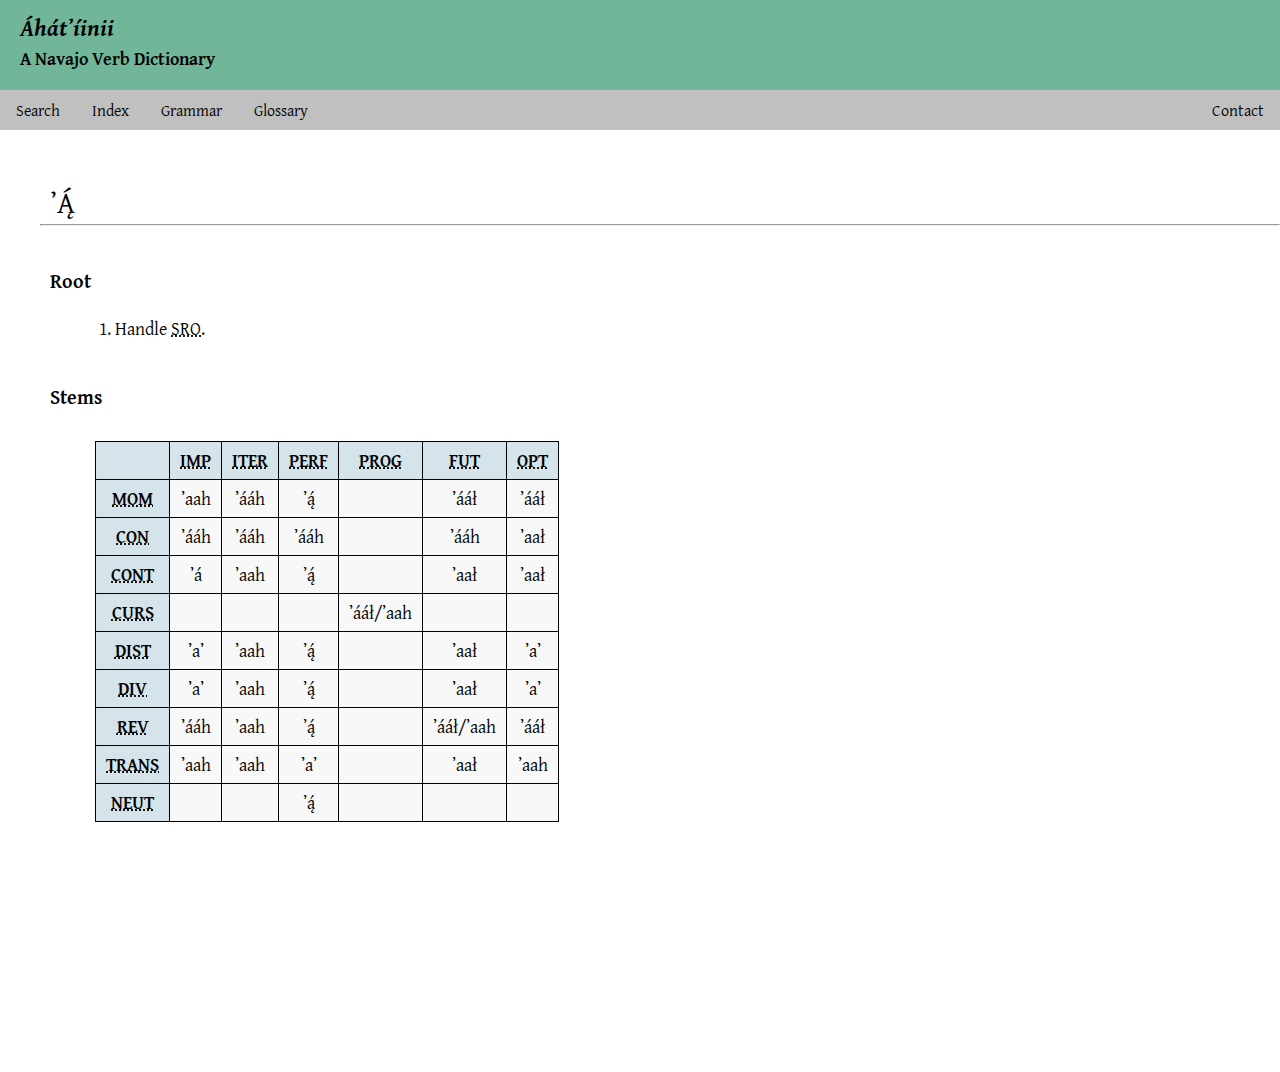
<file: dict/ʼĄ́.html>
<!DOCTYPE html>
<html>
    <head>
        <meta charset="UTF-8">
        <meta name="viewport" content="width=device-width, initial-scale=1.0">

        <link rel="icon" type="image/png" sizes="32x32" href="../assets/icons/favicon-32x32.png">
        <link rel="icon" type="image/png" sizes="16x16" href="../assets/icons/favicon-16x16.png">
        <link rel="icon" type="image/png" sizes="48x48" href="../assets/icons/favicon-48x48.png">
        <link rel="icon" type="image/png" sizes="192x192" href="../assets/icons/favicon-192x192.png">
        <link rel="apple-touch-icon" type="image/png" sizes="167x167" href="../assets/icons/favicon-167x167.png">
        <link rel="apple-touch-icon" type="image/png" sizes="180x180" href="../assets/icons/favicon-180x180.png">

        <link rel="stylesheet" href="../assets/styles/styles.css">

        <title>&#x2BC;&#x104;&#x301; - &Aacute;h&aacute;t&#x02BC;&iacute;inii</title>
    </head>

    <body>
        <div id="header">
            <h1><i>&Aacute;h&aacute;t&#x02BC;&iacute;inii</i></h1>
            <h2>A Navajo Verb Dictionary</h2>
        </div>

        <div id="navbar">
            <div id="navbar-left">
                <a href="../index.html">Search</a>
                <a href="../appendix/index.html">Index</a>
                <a href="../appendix/grammar.html">Grammar</a>
                <a href="../appendix/glossary.html">Glossary</a>
            </div>

            <div id="navbar-right">
                <a href="../contact.html">Contact</a>
            </div>
        </div>

        <div id="page-content">
            <h3>&#x2BC;&#x104;&#x301;</h3>
            <hr class="underline">

                <h4>Root</h4>
                <div>
                    <span>
                        <ol>
                            <li><span>Handle <a class="glossary-link" href="../appendix/glossary.html#SRO">SRO</a>.</span></li>
                        </ol>
                    </span>
                </div>

                <h4>Stems</h4>
                <div>
                    <span>
                        <table>
                            <tr>
                                <th></th>
                                <th><a class="glossary-link" title="Imperfective" href="../appendix/glossary.html#Imperfective">IMP</a></th>
                                <th><a class="glossary-link" title="Iterative" href="../appendix/glossary.html#Iterative">ITER</a></th>
                                <th><a class="glossary-link" title="Perfective" href="../appendix/glossary.html#Perfective">PERF</a></th>
                                <th><a class="glossary-link" title="Progressive" href="../appendix/glossary.html#Progressive">PROG</a></th>
                                <th><a class="glossary-link" title="Future" href="../appendix/glossary.html#Future">FUT</a></th>
                                <th><a class="glossary-link" title="Optative" href="../appendix/glossary.html#Optative">OPT</a></th>
                            </tr>
                            <tr>
                                <th><a class="glossary-link" title="Momentaneous" href="../appendix/glossary.html#Momentaneous">MOM</a></th>
                                <td>&#x2BC;aah</td>
                                <td>&#x2BC;&aacute;&aacute;h</td>
                                <td>&#x2BC;&#x105;&#x301;</td>
                                <td></td>
                                <td>&#x2BC;&aacute;&aacute;&#x142;</td>
                                <td>&#x2BC;&aacute;&aacute;&#x142;</td>
                            </tr>
                            <tr>
                                <th><a class="glossary-link" title="Conative" href="../appendix/glossary.html#Conative">CON</a></th>
                                <td>&#x2BC;&aacute;&aacute;h</td>
                                <td>&#x2BC;&aacute;&aacute;h</td>
                                <td>&#x2BC;&aacute;&aacute;h</td>
                                <td></td>
                                <td>&#x2BC;&aacute;&aacute;h</td>
                                <td>&#x2BC;aa&#x142;</td>
                            </tr>
                            <tr>
                                <th><a class="glossary-link" title="Continuative" href="../appendix/glossary.html#Continuative">CONT</a></th>
                                <td>&#x2BC;&aacute;</td>
                                <td>&#x2BC;aah</td>
                                <td>&#x2BC;&#x105;&#x301;</td>
                                <td></td>
                                <td>&#x2BC;aa&#x142;</td>
                                <td>&#x2BC;aa&#x142;</td>
                            </tr>
                            <tr>
                                <th><a class="glossary-link" title="Cursive" href="../appendix/glossary.html#Cursive">CURS</a></th>
                                <td></td>
                                <td></td>
                                <td></td>
                                <td>&#x2BC;&aacute;&aacute;&#x142;/&#x2BC;aah</td>
                                <td></td>
                                <td></td>
                            </tr>
                            <tr>
                                <th><a class="glossary-link" title="Distributive" href="../appendix/glossary.html#Distributive">DIST</a></th>
                                <td>&#x2BC;a&#x2BC;</td>
                                <td>&#x2BC;aah</td>
                                <td>&#x2BC;&#x105;&#x301;</td>
                                <td></td>
                                <td>&#x2BC;aa&#x142;</td>
                                <td>&#x2BC;a&#x2BC;</td>
                            </tr>
                            <tr>
                                <th><a class="glossary-link" title="Diversative" href="../appendix/glossary.html#Diversative">DIV</a></th>
                                <td>&#x2BC;a&#x2BC;</td>
                                <td>&#x2BC;aah</td>
                                <td>&#x2BC;&#x105;&#x301;</td>
                                <td></td>
                                <td>&#x2BC;aa&#x142;</td>
                                <td>&#x2BC;a&#x2BC;</td>
                            </tr>
                            <tr>
                                <th><a class="glossary-link" title="Reversative" href="../appendix/glossary.html#Reversative">REV</a></th>
                                <td>&#x2BC;&aacute;&aacute;h</td>
                                <td>&#x2BC;aah</td>
                                <td>&#x2BC;&#x105;&#x301;</td>
                                <td></td>
                                <td>&#x2BC;&aacute;&aacute;&#x142;/&#x2BC;aah</td>
                                <td>&#x2BC;&aacute;&aacute;&#x142;</td>
                            </tr>
                            <tr>
                                <th><a class="glossary-link" title="Transitional" href="../appendix/glossary.html#Transitional">TRANS</a></th>
                                <td>&#x2BC;aah</td>
                                <td>&#x2BC;aah</td>
                                <td>&#x2BC;a&#x2BC;</td>
                                <td></td>
                                <td>&#x2BC;aa&#x142;</td>
                                <td>&#x2BC;aah</td>
                            </tr>
                            <tr>
                                <th><a class="glossary-link" title="Neuter" href="../appendix/glossary.html#Neuter">NEUT</a></th>
                                <td></td>
                                <td></td>
                                <td>&#x2BC;&#x105;&#x301;</td>
                                <td></td>
                                <td></td>
                                <td></td>
                            </tr>
                        </table>
                    </span>
                </div>
        </div>
    </body>
</html>
</file>
<file: assets/styles/styles.css>
@font-face {
    font-family: 'GentiumPlus';
    src: url('../fonts/gentium_plus/GentiumPlus.woff2') format('woff2'),
        url('../fonts/gentium_plus/GentiumPlus.woff') format('woff');
    font-weight: normal;
    font-style: normal;
}

@font-face {
    font-family: 'GentiumPlus';
    src: url('../fonts/gentium_plus/GentiumPlus-Bold.woff2') format('woff2'),
        url('../fonts/gentium_plus/GentiumPlus-Bold.woff') format('woff');
    font-weight: bold;
    font-style: normal;
}

@font-face {
    font-family: 'GentiumPlus';
    src: url('../fonts/gentium_plus/GentiumPlus-Italic.woff2') format('woff2'),
        url('../fonts/gentium_plus/GentiumPlus-Italic.woff') format('woff');
    font-weight: normal;
    font-style: italic;
}

@font-face {
    font-family: 'GentiumPlus';
    src: url('../fonts/gentium_plus/GentiumPlus-BoldItalic.woff2') format('woff2'),
        url('../fonts/gentium_plus/GentiumPlus-BoldItalic.woff') format('woff');
    font-weight: bold;
    font-style: italic;
}


* {
    font-family: 'GentiumPlus';
}

body {
    margin: 0px;
    padding: 0px;
    padding-bottom: 150px;
}

p {
    margin: 0;
}

h1 {
    font-size: 24px;
    margin: 10px 10px 0px 20px;
}

h2 {
    font-size: 18px;
    margin: 0px 10px 10px 20px;
}

h3 {
    font-size: 30px;
    font-weight: normal;
    font-style: normal;
    margin: 0px;
}

h4 {
    font-size: 20px;
    margin: 40px 0px 20px 0px;
}

h5 {
    font-size: 18px;
    margin: 30px 0px 20px 0px;
}

ol, ul {
    padding: 0px 0px 0px 20px;
    margin: 15px 0px 15px 20px;
}

li::marker {
    margin-right: 10px;
}

table, th, td {
    border: 1px solid black;
    border-collapse: collapse;
}

th, td {
    padding: 5px 10px 5px 10px;
    text-align: center;
}

table {
    margin: 30px 0px 40px 20px;
}

th {
    background-color: #d5e4ea;
}

td {
    background-color: #F8F8F8;
}

a:link {
    text-decoration: none;
}

a:visited {
    text-decoration: none;
    color: #8000E0;
}

a:hover {
    text-decoration: underline;
}

input[type = text] {
    height: 40px;
    width: 400px;
    padding-left: 10px;
    border: 2px solid gray;
    outline: none;
    font-size: 18px;
    background-color: #F8F8F8;
    border-right: none;
}

input[type = text]:focus, textarea:focus {
    border: 2px solid #4080C0;
    border-right: none;
}

audio {
    padding-top: 5px;
    width: 200px;
    height: 30px;
}

.centered-text {
    position: relative;
    align-items: center;
    text-align: center;
    font-size: 18px;
    top: 260px;
}

.underline {
    margin: 0px -50px 25px -10px;
    color: #C0C0C0;
}

.glossary-link:link {
    color: black;
    text-decoration: underline dotted;
}

.glossary-link:visited {
    color: black;
    text-decoration: underline dotted;
}

.term-box {
    margin: 8px 100px 0px 100px;
    padding: 10px 25px 10px 25px;
    border: 2px solid gray;
    border-radius: 5px;
    font-size: 18px;
    background-color: #FFF8F8;
    width: 800px;
    white-space: normal;
    text-align: left;
}

.term-box:hover {
    background-color: #F4F4FF;
    cursor: pointer;
}

.term-box-header {
    font-size: 20px;
    padding: 5px 0px 15px 0px;
}

.notes {
    font-size: 16px;
    padding-bottom: 10px;
}


#header {
    position: absolute;
    top: 0px;
    left: 0px;
    height: 90px;
    width: 100%;
    text-align: left;
    background-color: #72B69A;
}


#navbar {
    display: flex;
    position: relative;
    top: 90px;
    left: 0px;
    height: 40px;
    width: 100%;
    margin: 0px;
    padding: 0px;
    background-color: #C0C0C0;
}

#navbar a {
    display: block;
    padding: 12px 16px 12px 16px;
    line-height: 16px;
    font-size: 16px;
    text-decoration: none;
    color: black;
}

#navbar a:hover {
    background-color: #A0B0C0;
}

#navbar-left {
    display: flex;
}

#navbar-right {
    display: flex;
    margin-left: auto;
}


#search {
    display: flex;
    flex-direction: column;
    align-items: center;
    position: relative;
    top: 180px;
}

#keyword {
    display: block;
    padding-left: 15px;
}

#search-bar {
    display: flex;
}

#search-button {
    position: relative;
    background: url('../icons/search.svg');
    background-repeat: no-repeat;
    background-size: contain;
    background-position: center;
    background-color: #4080C0;
    background-size: 25px;
    width: 45px;
    height: 45px;
    border: none;
}

#search-button:hover {
    cursor: pointer;
}

#keyboard-down-button {
    position: relative;
    background: url('../icons/keyboard-down.svg');
    background-repeat: no-repeat;
    background-size: contain;
    background-position: center;
    background-size: 30px;
    width: 50px;
    height: 50px;
    margin: -50px;
    border: none;
    top: 50px;
}

#keyboard-up-button {
    position: relative;
    background: url('../icons/keyboard-up.svg');
    background-repeat: no-repeat;
    background-size: contain;
    background-position: center;
    background-size: 30px;
    width: 50px;
    height: 50px;
    border: none;
    margin: -50px;
    top: 50px;
    display: none;
}

#keyboard {
    display: none;
    position: relative;
    top: 100px;
}

#keyboard input {
    background-size: 25px;
    width: 30px;
    height: 30px;
    border: 2px solid gray;
    border-radius: 5px;
    font-size: 16px;
    margin: 3px 1px 3px 1px;
}


#match-info {
    position: relative;
    font-size: 20px;
    top: 300px;
    text-align: center;
}

#results {
    display: flex;
    flex-direction: column;
    align-items: center;
    position: relative;
    top: 320px;
    margin: 20px;
    padding: 0px;
}

#page-content {
    position: relative;
    margin: 140px 50px 100px 50px;
    font-size: 18px;
}

#page-content div {
    margin: 10px 0px 10px 25px;
}

#modal {
    position: absolute;
    left: 0;
    top: 140px;
    width: 100%;
    height: 100%;
    overflow: none;
    background-color: white;
}

#page-content-modal {
    position: relative;
    margin: 30px 100px 0px 50px; /* TODO: align top margin with glossary, etc. pages */
    font-size: 18px;
}

#page-content-modal div {
    margin: 10px 0px 10px 25px;
}

#close {
    color: #909090;
    margin-right: 30px;
    background-size: contain;
    padding: 10px 20px 5px 20px;
    float: right;
    font-size: 28px;
    font-weight: bold;
}

#close:hover, #close:focus {
    color: #C0C0C0;
    cursor: pointer;
}
</file>
